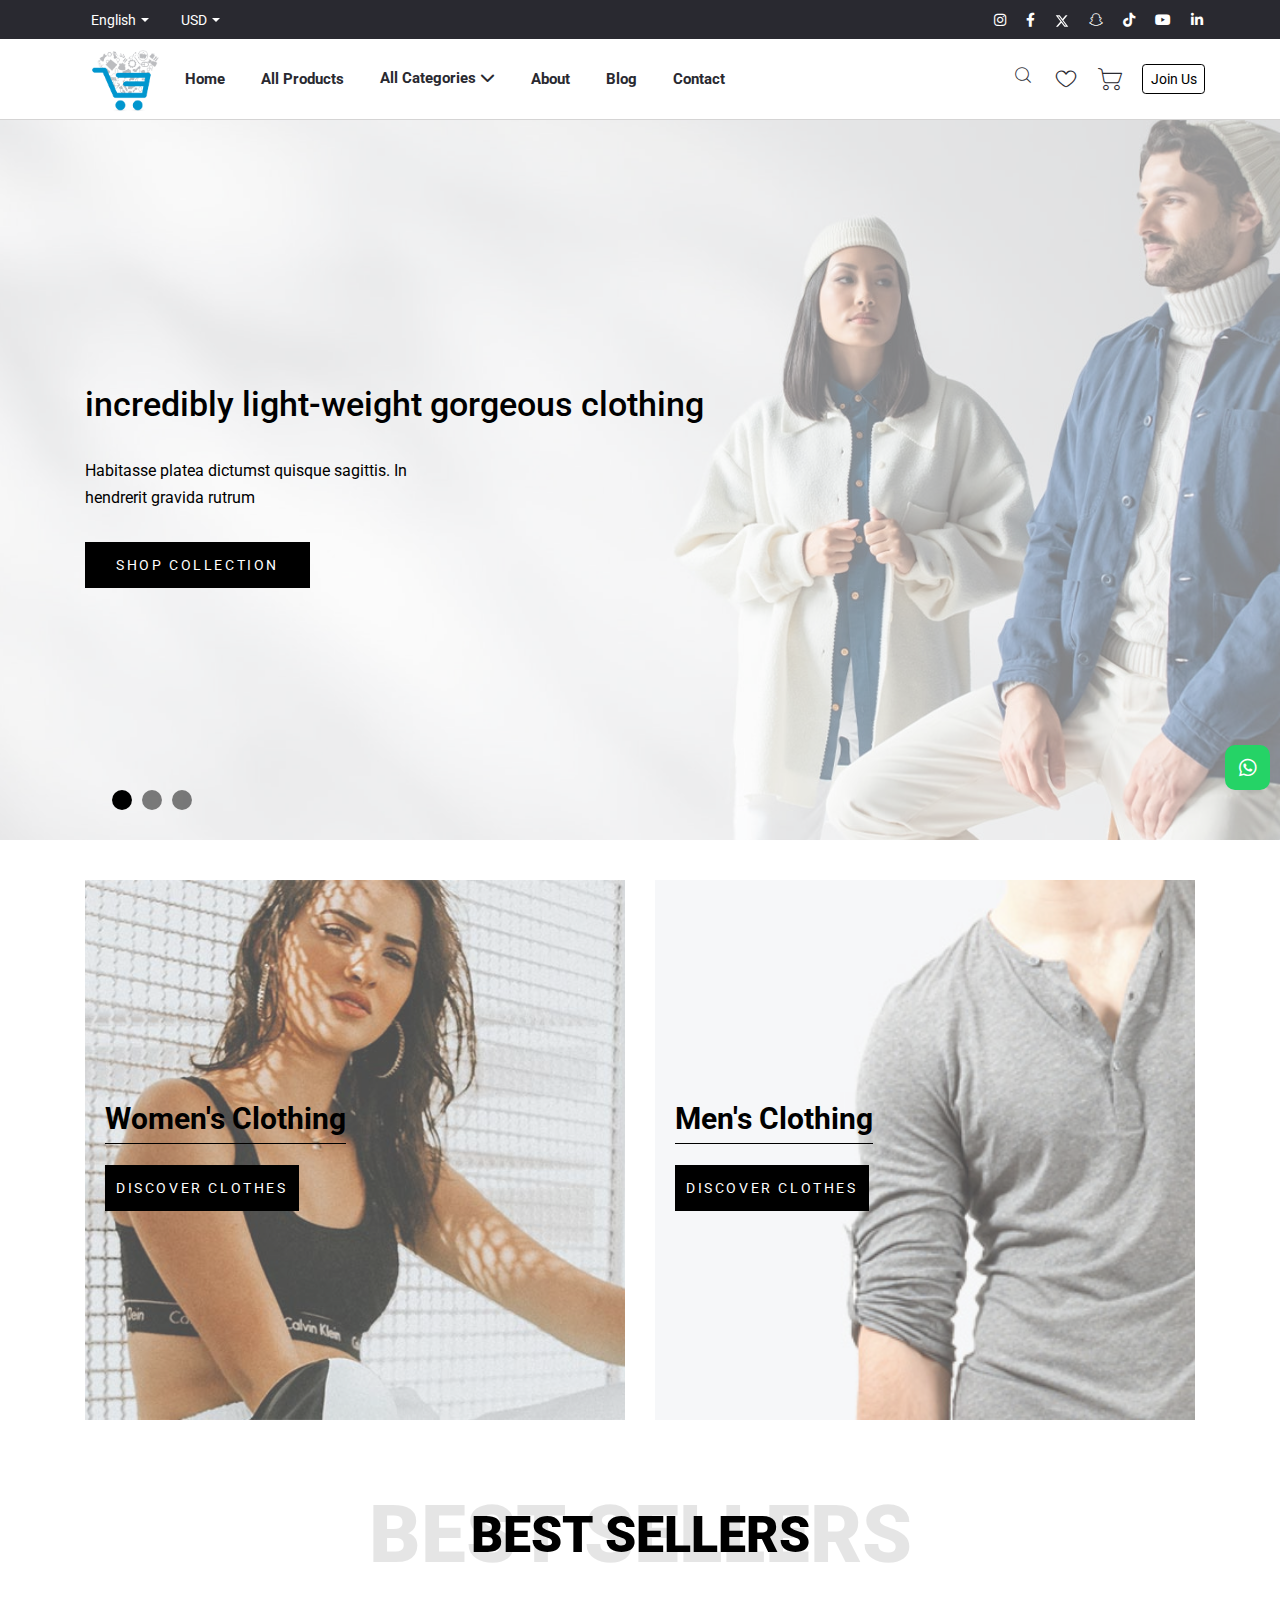
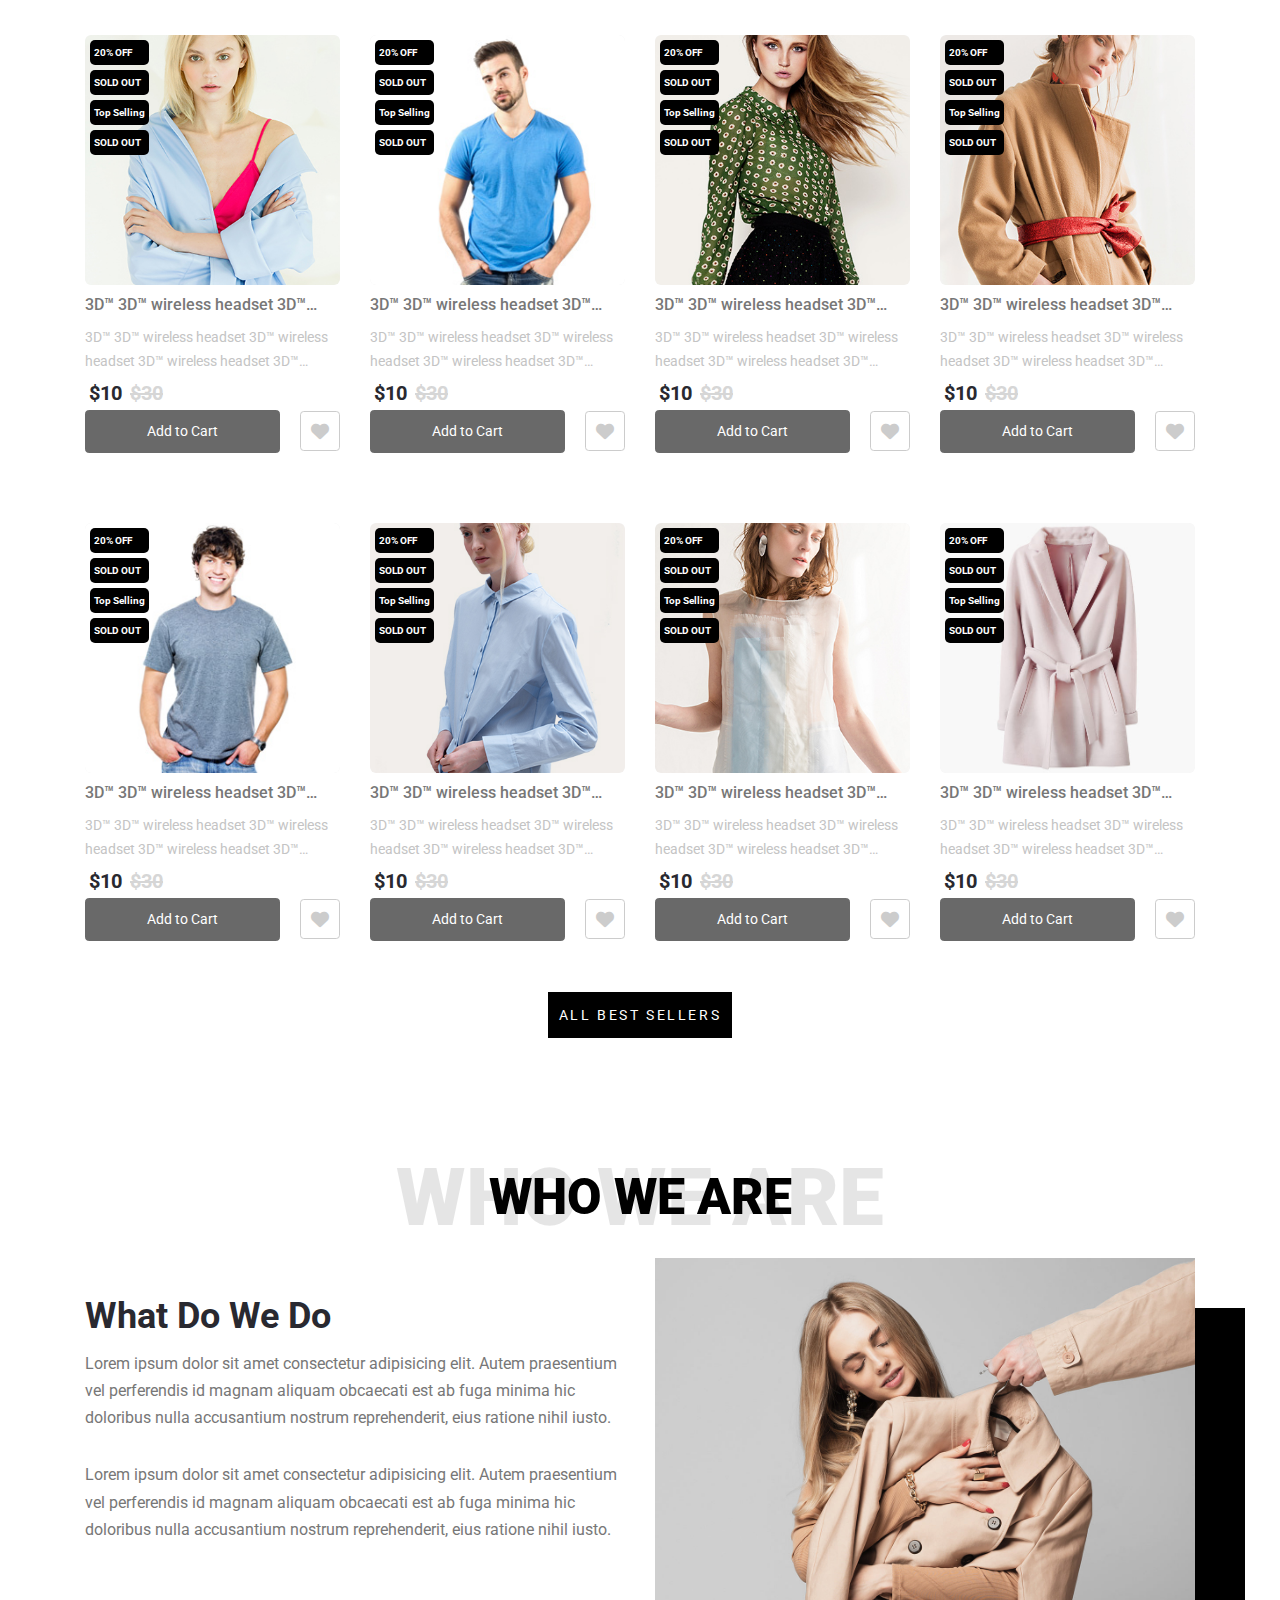
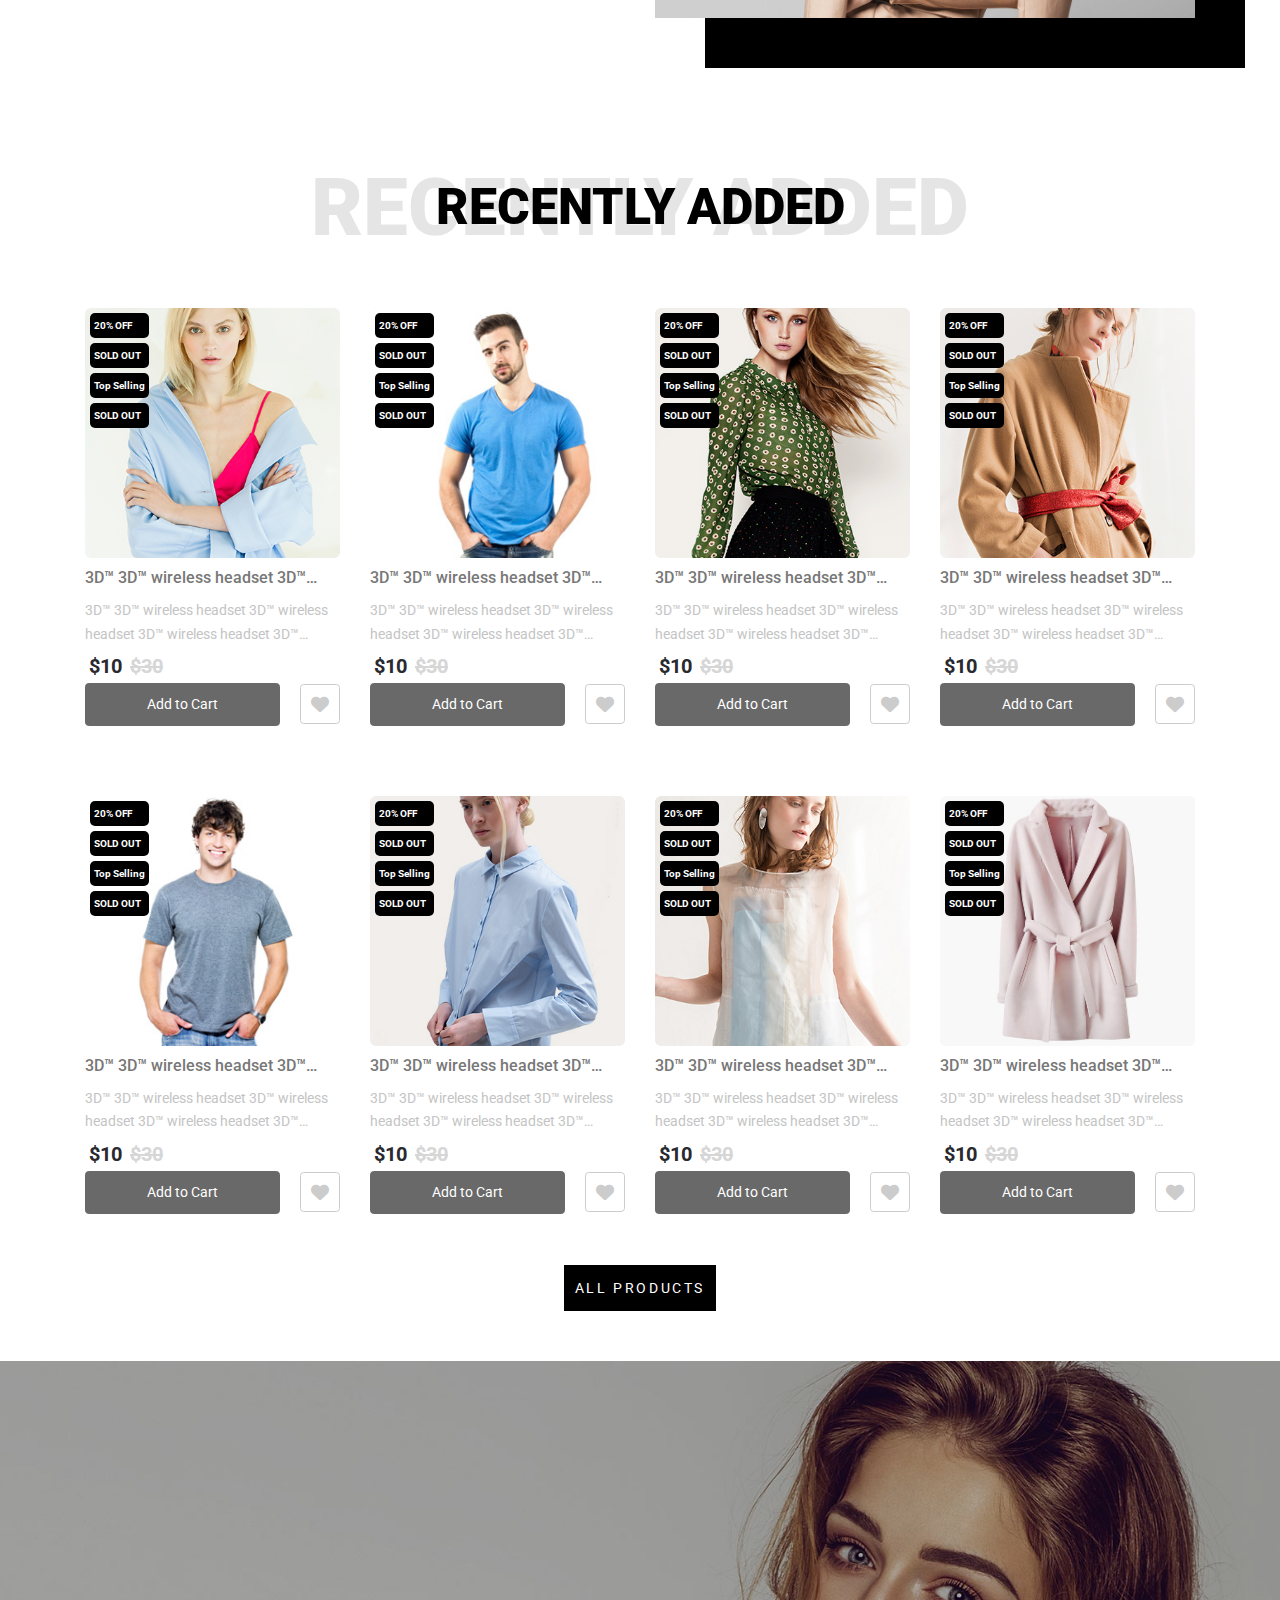
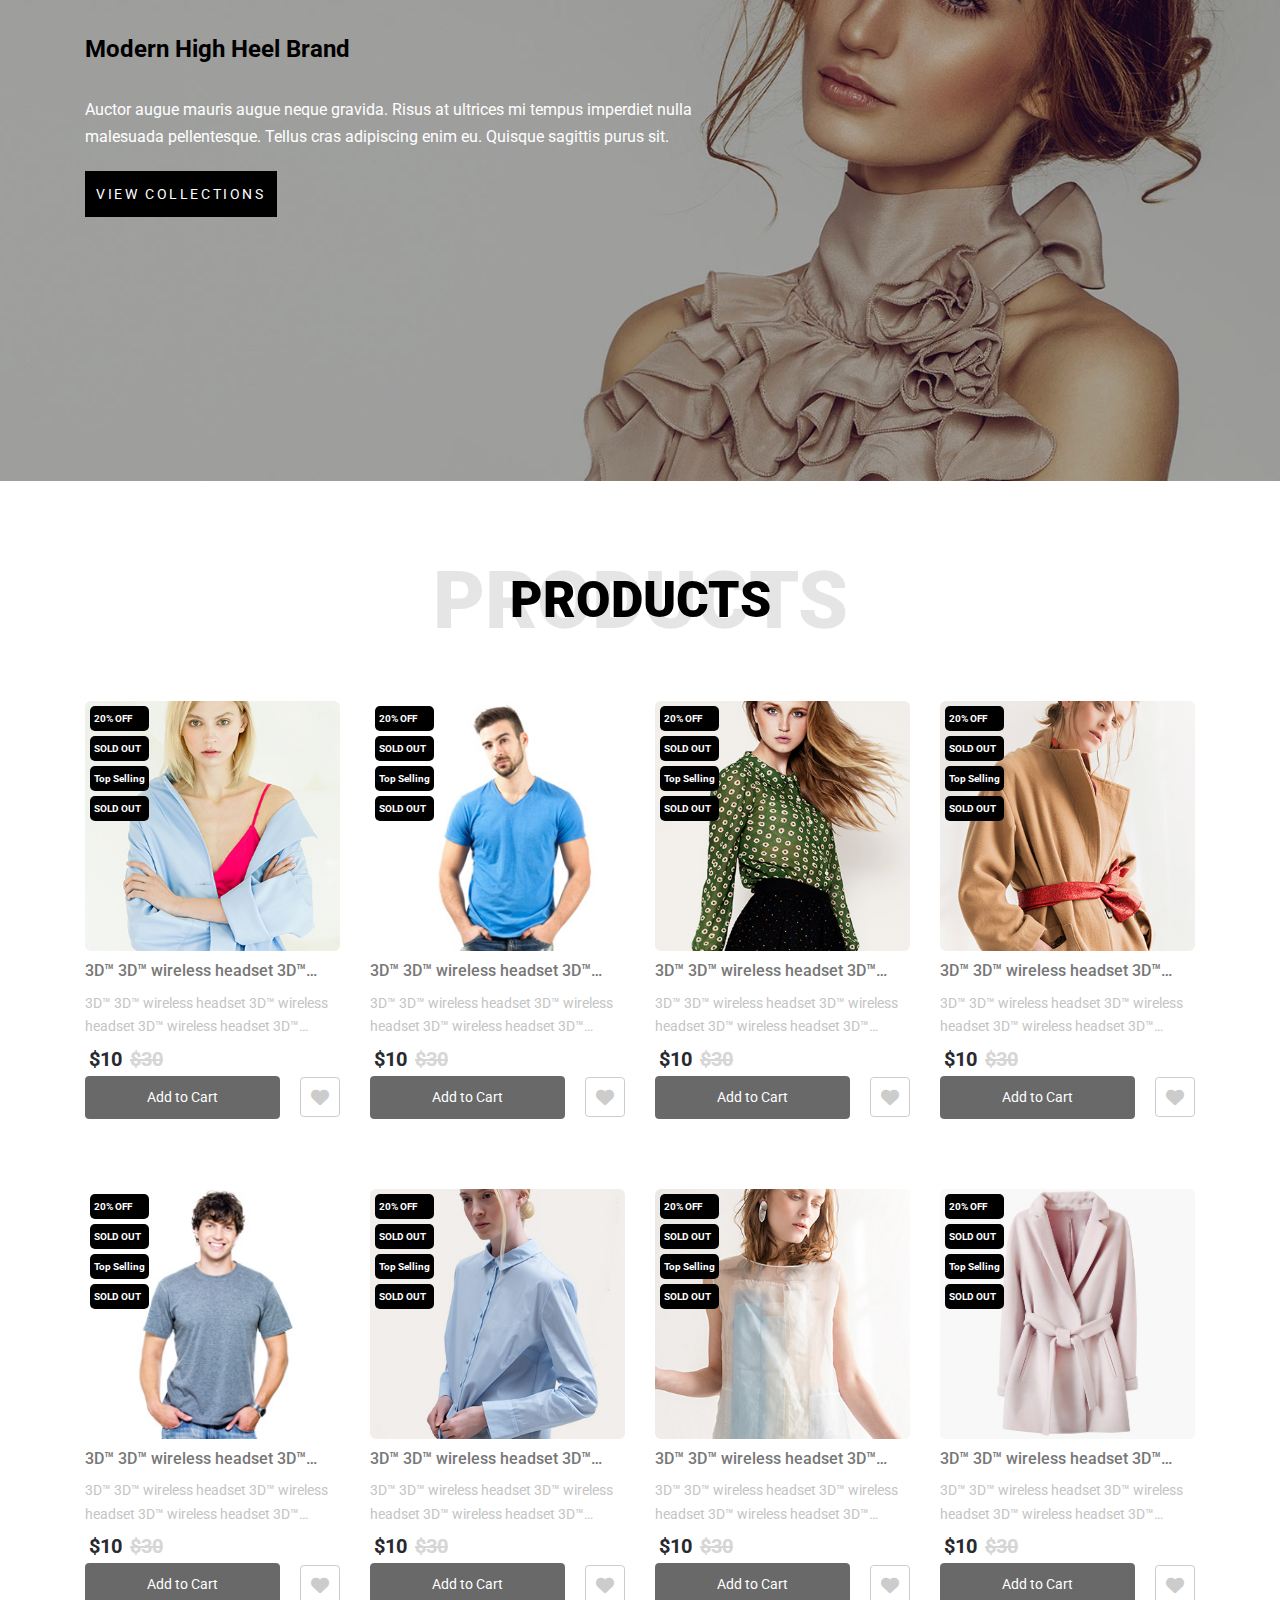
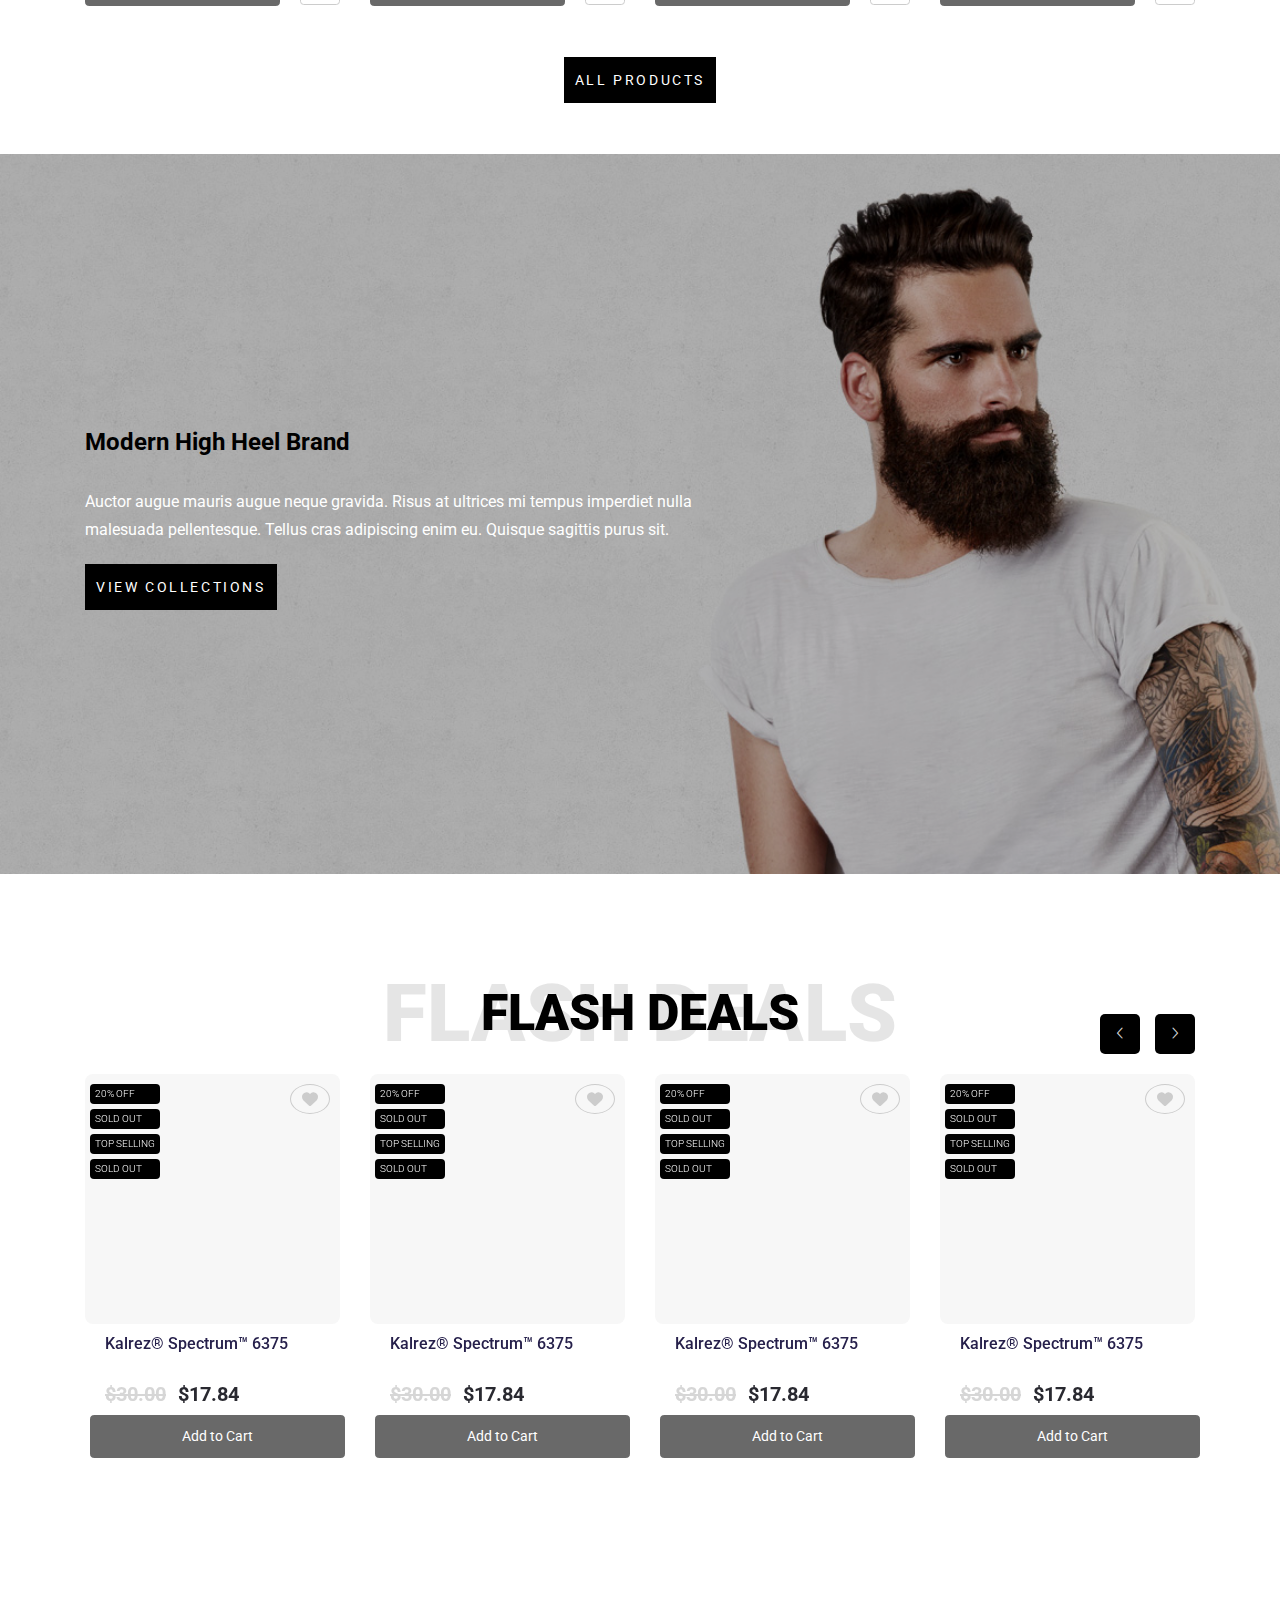
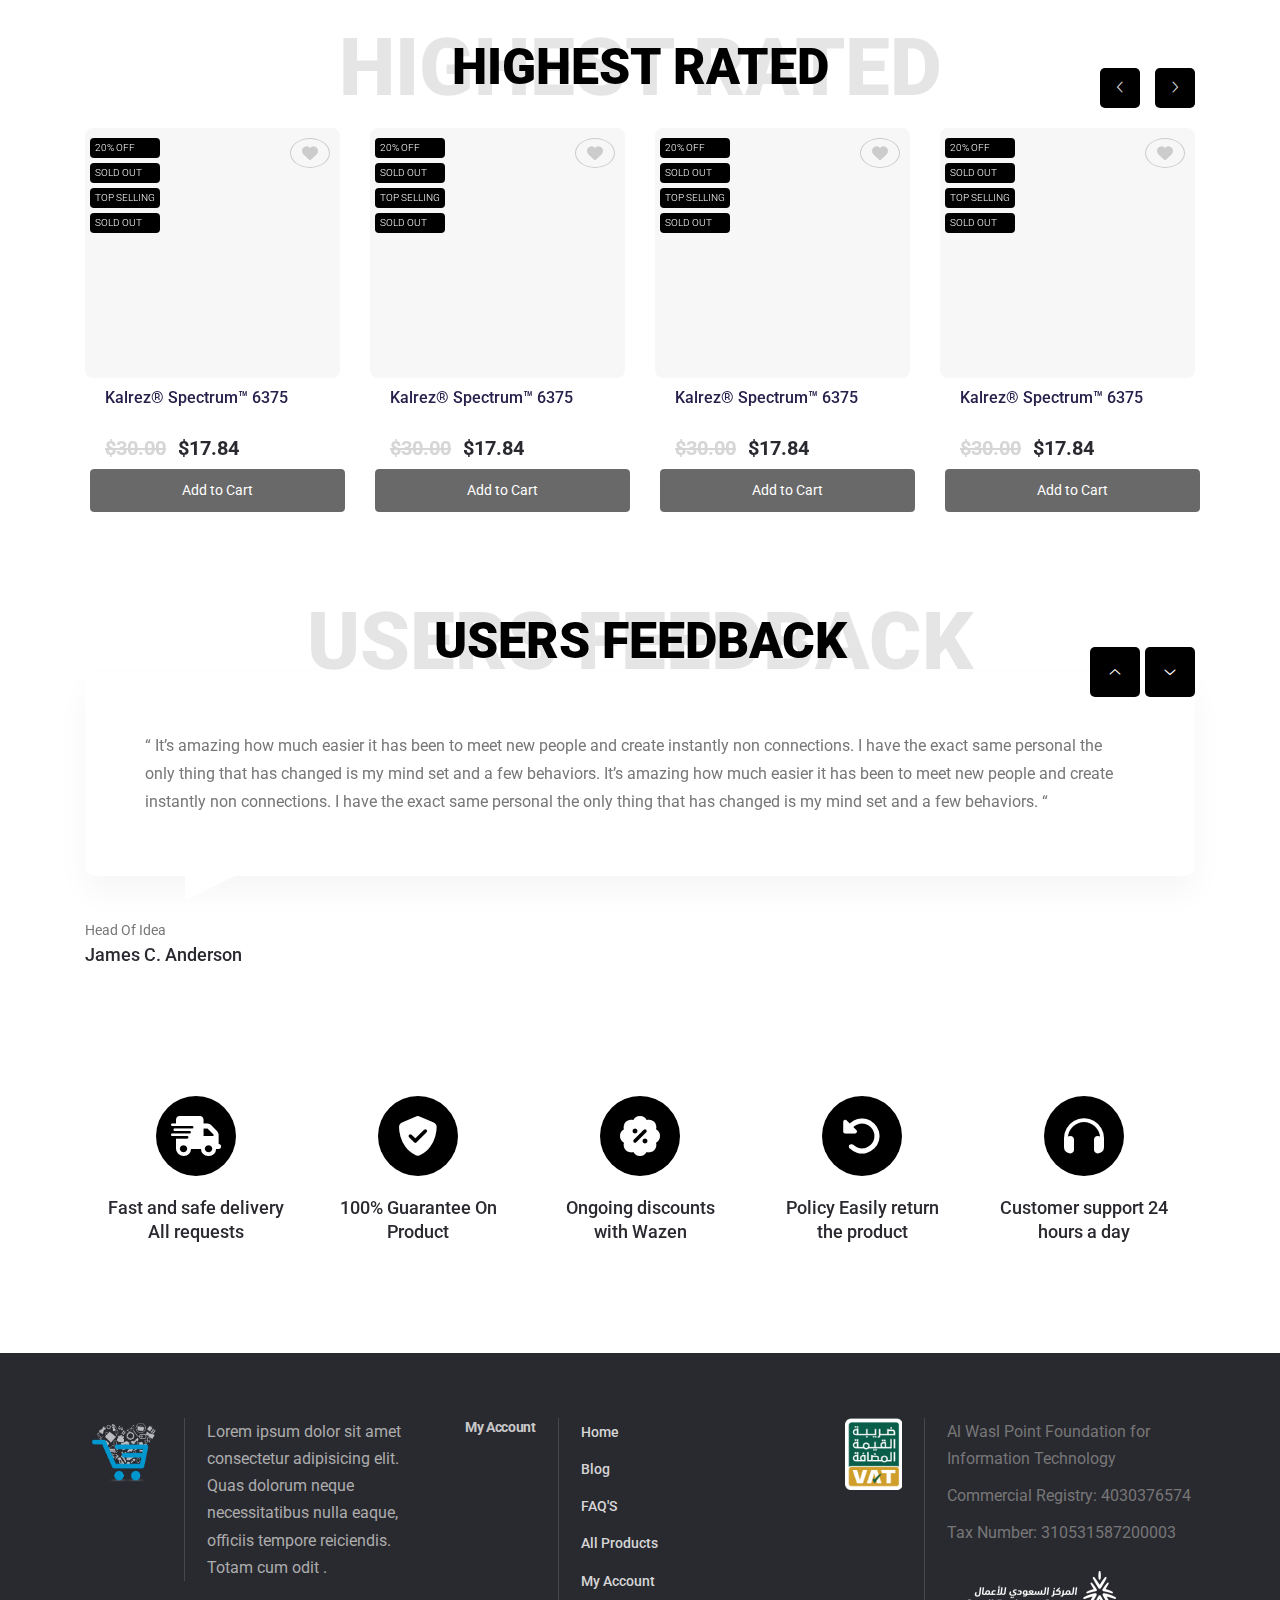
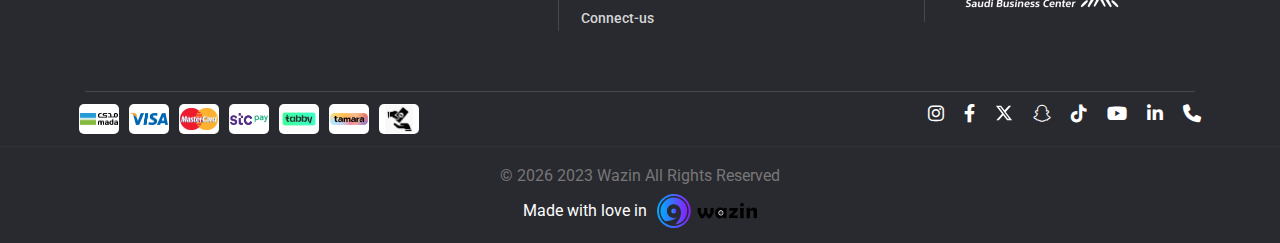
<file: index.html>
<!doctype html>
<html class="no-js" lang="en">

<head>
    <meta charset="utf-8">
    <meta http-equiv="x-ua-compatible" content="ie=edge">
    <title>wazin</title>
    <meta name="robots" content="noindex, follow" />
    <meta name="author" content="Wazin" />
    <meta name="keywords" content="ecommerce, shopping" />

    <meta name="description" content="">
    <meta name="viewport" content="width=device-width, initial-scale=1, shrink-to-fit=no">
    <meta name="viewport" content="width=device-width, initial-scale=1.0" />

    <!-- Favicon -->
    <meta name="apple-mobile-web-app-status-bar-style" content="default" />

    <link rel="shortcut icon" type="image/x-icon" href="assets/images/favicon.png">
    <link rel="icon" href="images/test/hover-image-01.webp" type="" />

    <!-- CSS
    ============================================ -->

    <!-- Bootstrap CSS -->
    <link rel="stylesheet" href="assets/css/vendor/bootstrap.min.css">
    <link rel="stylesheet" href="assets/css/vendor/font-awesome.css">
    <link rel="stylesheet" href="assets/css/vendor/flaticon/flaticon.css">
    <link rel="stylesheet" href="assets/css/vendor/slick.css">
    <link rel="stylesheet" href="assets/css/vendor/slick-theme.css">
    <link rel="stylesheet" href="assets/css/vendor/jquery-ui.min.css">
    <link rel="stylesheet" href="assets/css/vendor/sal.css">
    <link rel="stylesheet" href="assets/css/vendor/magnific-popup.css">
    <link rel="stylesheet" href="assets/css/vendor/base.css">
    <link rel="stylesheet" href="assets/css/all.min.css">
    <link rel="stylesheet" href="assets/css/style-en.css">
    <!-- <link rel="stylesheet" href="assets/css/style-ar.css"> -->
    <style>
        :root {
            --mainColor: #000000;
            --headerTitle: #000;
            --headerParagraph: #000;
            --subTitleFooter: rgb(255, 255, 255);
        }
    </style>
</head>


<body class="sticky-header">
    <!-- backto-top -->
    <a href="#top" class="back-to-top" id="backto-top"><i class="fal fa-arrow-up"></i></a>
    <!-- ================================================================================== -->

    <!-- ================================================================================== -->
    <!-- nav -->
    <nav class="header axil-header header-style-5">
        <div class="axil-header-top">
            <div class="container">
                <div class="row align-items-center">
                    <div class="col-lg-6 col-sm-6 col-12">
                        <div class="header-top-dropdown">

                            <div class="dropdown">
                                <button class="dropdown-toggle" type="button" data-bs-toggle="dropdown"
                                    aria-expanded="false">
                                    English
                                </button>
                                <ul class="dropdown-menu">
                                    <li><a class="dropdown-item" href="#">English</a></li>
                                    <li><a class="dropdown-item" href="#">Arabic</a></li>
                                    <li><a class="dropdown-item" href="#">Spanish</a></li>
                                </ul>
                            </div>
                            <div class="dropdown">
                                <button class="dropdown-toggle" type="button" data-bs-toggle="dropdown"
                                    aria-expanded="false">
                                    USD
                                </button>
                                <ul class="dropdown-menu">
                                    <li><a class="dropdown-item" href="#">USD</a></li>
                                    <li><a class="dropdown-item" href="#">AUD</a></li>
                                    <li><a class="dropdown-item" href="#">EUR</a></li>
                                </ul>

                            </div>

                        </div>
                    </div>
                    <div class="col-lg-6 col-sm-6 col-12">
                        <div class="header-top-link">
                            <ul class="quick-link">
                                <li>
                                    <a target="_blank" href="https://instagram.com">
                                        <i class="fa-brands fa-instagram"></i>
                                    </a>
                                </li>
                                <li>
                                    <a target="_blank" href="https://facebook.com">
                                        <i class="fa-brands fa-facebook-f"></i>
                                    </a>
                                </li>
                                <li>
                                    <a target="_blank" href="https://twitter.com">
                                        <svg xmlns="http://www.w3.org/2000/svg" height="1em" viewBox="0 0 512 512"
                                            class="custom-icon">
                                            <path
                                                d="M389.2 48h70.6L305.6 224.2 487 464H345L233.7 318.6 106.5 464H35.8L200.7 275.5 26.8 48H172.4L272.9 180.9 389.2 48zM364.4 421.8h39.1L151.1 88h-42L364.4 421.8z">
                                            </path>
                                        </svg>
                                    </a>
                                </li>

                                <li>
                                    <a target="_blank" href="https://snapchat.com">
                                        <i class="fa-brands fa-snapchat"></i>
                                    </a>
                                </li>
                                <li>
                                    <a target="_blank" href="https://tiktok.com">
                                        <i class="fa-brands fa-tiktok"></i>
                                    </a>
                                </li>
                                <li>
                                    <a target="_blank" href="https://youtube.com">
                                        <i class="fa-brands fa-youtube"></i>
                                    </a>
                                </li>
                                <li>
                                    <a target="_blank" href="https://linkedin.com">
                                        <i class="fa-brands fa-linkedin-in"></i>
                                    </a>
                                </li>
                            </ul>
                        </div>
                    </div>
                </div>
            </div>
        </div>
        <!-- Start Mainmenu Area  -->
        <div id="axil-sticky-placeholder"></div>
        <div class="axil-mainmenu">
            <div class="container">
                <div class="header-navbar">
                    <div class="header-brand">
                        <a href="index.html" class="logo logo-dark">
                            <img src="assets/images/test/logo.png" alt="Site Logo" />
                        </a>
                        <a href="index.html" class="logo logo-light">
                            <img src="assets/images/test/logo.png" alt="Site Logo" />
                        </a>
                    </div>
                    <div class="header-main-nav">
                        <!-- Start Mainmanu Nav -->
                        <nav class="mainmenu-nav">
                            <button class="mobile-close-btn mobile-nav-toggler">
                                <i class="fas fa-times"></i>
                            </button>
                            <div class="mobile-nav-brand">
                                <a href="index.html" class="logo">
                                    <img src="assets/images/test/logo.png" alt="Site Logo" />
                                </a>
                            </div>
                            <ul class="mainmenu">
                                <li class="">
                                    <a href="#">Home</a>
                                </li>
                                <li class="">
                                    <a href="#">All Products</a>
                                </li>

                                <li class="box-Categories-Nav">
                                    <div>All Categories
                                        <span class="arrow-Categories">
                                            <i class="fa-solid fa-chevron-down"></i>
                                        </span>
                                    </div>

                                    <div class="box-all-menu-dropdown">
                                        <div class="box-item-dropdown2">
                                            <div class="row box-2-dropdown">
                                                <div class="col-3 box-Link-Categories">
                                                    <ul class="ul-Categories">
                                                        <li class="menu-item">
                                                            <div class="sho-arrow Link-item-Categories">
                                                                <div class="">
                                                                    <span class="icon-item-Categories"><i
                                                                            class="fa fa-female"></i></span>
                                                                    Women's Clothing
                                                                </div>
                                                            </div>

                                                            <div class="sub-menu-dropdown">
                                                                <div class="row box-sub-sub-dropdown-mo">
                                                                    <div class="col-3 my-2">
                                                                        <div class="box-item-sub">
                                                                            <h3><a href="">OUTWEAR & SWEATERS</a></h3>
                                                                            <ul class="">
                                                                                <li><a href="/">Blazers</a></li>
                                                                                <li>
                                                                                    <a href="/">Hoodies &
                                                                                        Sweatshirts</a>
                                                                                </li>
                                                                                <li><a href="/">Trench</a></li>
                                                                                <li><a href="/">Cardigans</a></li>
                                                                            </ul>
                                                                        </div>
                                                                    </div>
                                                                    <div class="col-3 my-2">
                                                                        <div class="box-item-sub">
                                                                            <h3><a href="">BOTTOMS</a></h3>
                                                                            <ul class="">
                                                                                <li class=""><a href="/">Skirts</a></li>
                                                                                <li><a href="/">Shorts</a></li>
                                                                                <li><a href="/">Jeans</a></li>
                                                                                <li><a href="/">Pants & Capris</a></li>
                                                                            </ul>
                                                                        </div>
                                                                    </div>
                                                                    <div class="col-3 my-2">
                                                                        <div class="box-item-sub">
                                                                            <h3><a href="">ACCESSORIES</a></h3>
                                                                            <ul class="">
                                                                                <li class="">
                                                                                    <a href="/">OUTWEAR & SWEATERS</a>
                                                                                </li>
                                                                                <li><a href="/">Headwear</a></li>
                                                                                <li><a href="/">Baseball Caps</a></li>
                                                                                <li><a href="/">Sunglasses</a></li>
                                                                            </ul>
                                                                        </div>
                                                                    </div>
                                                                    <div class="col-3 my-2">
                                                                        <div class="box-item-sub">
                                                                            <h3><a href="">HOT SEARCH</a></h3>
                                                                            <ul class="">
                                                                                <li class="">
                                                                                    <a href="/">Panties</a>
                                                                                </li>
                                                                                <li><a href="/">Bras</a></li>
                                                                                <li><a href="/">Shapers</a></li>
                                                                                <li>
                                                                                    <a href="/">Bra & Brief Sets</a>
                                                                                </li>
                                                                            </ul>
                                                                        </div>
                                                                    </div>
                                                                    <div class="col-3 my-2">
                                                                        <div class="box-item-sub">
                                                                            <h3><a href="">HOT CATEGORIES</a></h3>
                                                                            <ul class="">
                                                                                <li class="">
                                                                                    <a href="/">Dresses</a>
                                                                                </li>
                                                                                <li>
                                                                                    <a href="/">Blouses & Shirts</a>
                                                                                </li>
                                                                                <li><a href="/">T-Shirts</a></li>
                                                                                <li><a href="/">Tank Tops</a></li>
                                                                                <li>
                                                                                    <a href="/">Jumpsuits & Rompers</a>
                                                                                </li>
                                                                            </ul>
                                                                        </div>
                                                                    </div>
                                                                </div>
                                                            </div>
                                                        </li>
                                                        <li class="menu-item">
                                                            <div class="sho-arrow Link-item-Categories">
                                                                <div class="">
                                                                    <span class="icon-item-Categories"><i
                                                                            class="fa fa-male"></i></span>
                                                                    Men's Clothing
                                                                </div>
                                                            </div>
                                                        </li>
                                                        <li class="menu-item">
                                                            <div class="Link-item-Categories">
                                                                <div class="">
                                                                    <span class="icon-item-Categories"><i
                                                                            class="fa-solid fa-clock"></i></span>
                                                                    WATCHES
                                                                </div>
                                                            </div>
                                                        </li>
                                                        <li class="menu-item">
                                                            <div class="sho-arrow Link-item-Categories">
                                                                <div class="">
                                                                    <span class="icon-item-Categories"><i
                                                                            class="fa fa-briefcase"></i></span>
                                                                    BAGS & SHOES
                                                                </div>
                                                            </div>
                                                        </li>
                                                        <li class="menu-item">
                                                            <div class="sho-arrow Link-item-Categories">
                                                                <div class="">
                                                                    <span class="icon-item-Categories"><i
                                                                            class="fa fa-shopping-cart"></i></span>
                                                                    SHOES
                                                                </div>
                                                            </div>
                                                        </li>
                                                        <li class="menu-item">
                                                            <div class="sho-arrow Link-item-Categories">
                                                                <div class="">
                                                                    <span class="icon-item-Categories"><i
                                                                            class="fa-solid fa-gem"></i></span>
                                                                    JEWELLERY
                                                                </div>
                                                            </div>
                                                        </li>
                                                        <li class="menu-item">
                                                            <div class="sho-arrow Link-item-Categories">
                                                                <div class="">
                                                                    <span class="icon-item-Categories"><i
                                                                            class="fa fa-star"></i></span>
                                                                    ACCESSORIES
                                                                </div>
                                                            </div>
                                                        </li>
                                                        <li class="menu-item">
                                                            <div class="sho-arrow Link-item-Categories">
                                                                <div class="">
                                                                    <span class="icon-item-Categories"><i
                                                                            class="fa fa-child"></i></span>
                                                                    TOYS, KIDS & BABY
                                                                </div>
                                                            </div>
                                                        </li>
                                                        <li class="menu-item">
                                                            <div class="sho-arrow Link-item-Categories">
                                                                <div class="">
                                                                    <span class="icon-item-Categories"><i
                                                                            class="fa-solid fa-volleyball"></i></span>
                                                                    SPORTS & OUTDOORS
                                                                </div>
                                                            </div>
                                                        </li>
                                                        <li class="menu-item">
                                                            <div class="sho-arrow Link-item-Categories">
                                                                <div class="">
                                                                    <span class="icon-item-Categories"><i
                                                                            class="fa fa-anchor"></i></span>
                                                                    HEALTH & BEAUTY
                                                                </div>
                                                            </div>

                                                            <div class="sub-menu-dropdown">
                                                                <div class="row box-sub-sub-dropdown-mo">
                                                                    <div class="col-3 my-2">
                                                                        <div class="box-item-sub">
                                                                            <h3><a href="">OUTWEAR & SWEATERS</a></h3>
                                                                            <ul class="">
                                                                                <li><a href="/">Blazers</a></li>
                                                                                <li>
                                                                                    <a href="/">Hoodies &
                                                                                        Sweatshirts</a>
                                                                                </li>
                                                                                <li><a href="/">Trench</a></li>
                                                                                <li><a href="/">Cardigans</a></li>
                                                                            </ul>
                                                                        </div>
                                                                    </div>
                                                                    <div class="col-3 my-2">
                                                                        <div class="box-item-sub">
                                                                            <h3><a href="">BOTTOMS</a></h3>
                                                                            <ul class="">
                                                                                <li class=""><a href="/">Skirts</a></li>
                                                                                <li><a href="/">Shorts</a></li>
                                                                                <li><a href="/">Jeans</a></li>
                                                                                <li><a href="/">Pants & Capris</a></li>
                                                                            </ul>
                                                                        </div>
                                                                    </div>
                                                                    <div class="col-3 my-2">
                                                                        <div class="box-item-sub">
                                                                            <h3><a href="">ACCESSORIES</a></h3>
                                                                            <ul class="">
                                                                                <li class="">
                                                                                    <a href="/">OUTWEAR & SWEATERS</a>
                                                                                </li>
                                                                                <li><a href="/">Headwear</a></li>
                                                                                <li><a href="/">Baseball Caps</a></li>
                                                                                <li><a href="/">Sunglasses</a></li>
                                                                            </ul>
                                                                        </div>
                                                                    </div>
                                                                    <div class="col-3 my-2">
                                                                        <div class="box-item-sub">
                                                                            <h3><a href="">HOT SEARCH</a></h3>
                                                                            <ul class="">
                                                                                <li class="">
                                                                                    <a href="/">Panties</a>
                                                                                </li>
                                                                                <li><a href="/">Bras</a></li>
                                                                                <li><a href="/">Shapers</a></li>
                                                                                <li>
                                                                                    <a href="/">Bra & Brief Sets</a>
                                                                                </li>
                                                                            </ul>
                                                                        </div>
                                                                    </div>
                                                                    <div class="col-3 my-2">
                                                                        <div class="box-item-sub">
                                                                            <h3><a href="">HOT CATEGORIES</a></h3>
                                                                            <ul class="">
                                                                                <li class="">
                                                                                    <a href="/">Dresses</a>
                                                                                </li>
                                                                                <li>
                                                                                    <a href="/">Blouses & Shirts</a>
                                                                                </li>
                                                                                <li><a href="/">T-Shirts</a></li>
                                                                                <li><a href="/">Tank Tops</a></li>
                                                                                <li>
                                                                                    <a href="/">Jumpsuits & Rompers</a>
                                                                                </li>
                                                                            </ul>
                                                                        </div>
                                                                    </div>
                                                                </div>
                                                            </div>
                                                        </li>
                                                    </ul>
                                                </div>
                                                <div
                                                    class="col-9 d-flex align-items-center box-img-offers-Categories-mo">
                                                    <div class="row align-items-center">
                                                        <div class="col-2">
                                                            <!-- <a href="/" class="box-img-Categories">
                                                  <img src="images/test/hader-2.png" alt="" />
                                                </a> -->
                                                        </div>
                                                        <div class="col-6">
                                                            <div class="row">
                                                                <div class="col-12 my-2">
                                                                    <a href="/" class="box-img-Categories-2">
                                                                        <img src="assets/images/test/3-Categories.jpg"
                                                                            alt="" />
                                                                    </a>
                                                                </div>
                                                                <div class="col-12 my-2">
                                                                    <a href="/" class="box-img-Categories-2">
                                                                        <img src="assets/images/test/2-Categories.jpg"
                                                                            alt="" />
                                                                    </a>
                                                                </div>
                                                            </div>
                                                        </div>

                                                        <div class="col-4">
                                                            <a href="/" class="box-img-Categories-1">
                                                                <img src="assets/images/test/1-Categories.jpg" alt="" />
                                                            </a>
                                                        </div>
                                                    </div>
                                                </div>
                                            </div>
                                        </div>
                                    </div>
                                </li>


                                <li><a href="about-us.html">About</a></li>
                                <li class="">
                                    <a href="#">Blog</a>
                                </li>
                                <li><a href="contact.html">Contact</a></li>
                            </ul>
                        </nav>
                        <!-- End Mainmanu Nav -->
                    </div>
                    <div class="header-action">
                        <ul class="action-list">
                            <li class="axil-search d-xl-block d-none">
                                <button type="submit" class="icon wooc-btn-search">
                                    <i class="flaticon-magnifying-glass"></i>
                                </button>
                            </li>
                            <li class="axil-search d-xl-none d-block">
                                <a href="javascript:void(0)" class="header-search-icon" title="Search">
                                    <i class="flaticon-magnifying-glass"></i>
                                </a>
                            </li>
                            <li class="shopping-Favorite">
                                <a href="#" class="Favorite-dropdown-btn">
                                    <span class="Favorite-count item-count"></span>
                                    <i class="flaticon-heart"></i>
                                </a>
                            </li>

                            <li class="shopping-cart">
                                <a href="#" class="cart-dropdown-btn">
                                    <span class="cart-count item-count-cart"></span>
                                    <i class="flaticon-shopping-cart"></i>
                                </a>
                            </li>
                            <!-- <li class="my-account">
                                <a class="link-account" href="javascript:void(0)">
                                    <i class="flaticon-person"></i>

                                </a>
                                <div class="my-account-dropdown">
                                    <ul>
                                        <li>
                                            <a href="my-account.html">My Account</a>
                                        </li>
                                        <li>
                                            <a href="my-account.html">Addresses</a>
                                        </li>
                                        <li>
                                            <a href="my-account.html">Orders</a>
                                        </li>
                                        <li>
                                            <a href="my-account.html">Returns</a>
                                        </li>
                                        <li>
                                            <a href="my-account.html">Loyalty points</a>
                                        </li>
                                        <li>
                                            <a href="sign-in.html">Log out</a>
                                        </li>
                                    </ul>
                                </div>
                            </li> -->
                            <li>
                                <ul class="quick-link">
                                    <li><button type="button" data-bs-toggle="modal" data-bs-target="#exampleModal"
                                            class="btn btn-join-us" href="sign-in.html">Join Us</button></li>
                                </ul>
                            </li>
                            <li class="axil-mobile-toggle">
                                <button class="menu-btn mobile-nav-toggler">
                                    <i class="flaticon-menu-2"></i>
                                </button>
                            </li>
                        </ul>
                    </div>
                </div>
            </div>
        </div>
    </nav>
    <!-- ================================================================================== -->

    <!-- ================================================================================== -->
    <!-- cart nav -->
    <div class="cart-dropdown" id="cart-dropdown">
        <div class="cart-content-wrap">
            <div class="cart-header">
                <h2 class="header-title">Cart review</h2>
                <button class="cart-close sidebar-close"><i class="fas fa-times"></i></button>
            </div>
            <div class="cart-body">
                <ul class="cart-item-list offcanvas-body-cart">
                    <!-- ========================================== -->
                    <!-- TODO:dynamic product id -->
                    <!-- code php -->
                    <!-- ============================================ -->


                    <div class="box-Empty-cart">
                        <img src="assets/images/Empty-cart.png" alt="" />
                        <p>Your shopping cart is empty. You can shop now </p>
                        <a href="index.html">Shop now</a>
                    </div>
                </ul>
            </div>
            <div class="cart-footer">
                <h3 class="cart-subtotal">
                    <span class="subtotal-title">Subtotal:</span>
                    <div> <span class="subtotal-amount TOTAL-SUBTOTAL-Nav-Cart-aside"></span> <span> R.s</span></div>
                </h3>
                <div class="group-btn">
                    <a href="cart.html" class="axil-btn btn-bg-primary viewcart-btn">View Cart</a>
                    <a href="checkout.html" class="axil-btn btn-bg-secondary checkout-btn">Checkout</a>
                </div>
            </div>
        </div>
    </div>
    <!-- ================================================================================== -->

    <!-- ================================================================================== -->
    <!-- Favorite nav -->
    <div class="cart-dropdown" id="Favorite-dropdown">
        <div class="cart-content-wrap">
            <div class="cart-header">
                <h2 class="header-title">Favorite review</h2>
                <button class="cart-close sidebar-close"><i class="fas fa-times"></i></button>
            </div>
            <div class="cart-body">
                <ul class="cart-item-list offcanvas-body-Favorites">
                    <!-- ========================================== -->
                    <!-- TODO:dynamic product id -->
                    <!-- code php -->
                    <!-- ============================================ -->


                    <div class="box-Favorites-empty">
                        <img src="assets/images/Favorites-empty.jpg" alt="" />
                        <p>Your shopping cart is empty. You can shop now </p>
                        <a href="index.html">Shop now</a>
                    </div>
                </ul>
            </div>
        </div>
    </div>
    <!-- ================================================================================== -->

    <!-- ================================================================================== -->
    <!-- Search Nav -->
    <div class="header-search-modal" id="header-search-modal">
        <button class="card-close sidebar-close"><i class="fas fa-times"></i></button>
        <div class="header-search-wrap">
            <div class="card-header">
                <form action="#">
                    <div class="input-group box-input-button-search">
                        <input type="search" class="form-control" name="prod-search" id="prod-search"
                            placeholder="Write Something....">
                        <button type="submit" class=" btn-search"><i class="far fa-search"></i></button>
                    </div>
                </form>
            </div>
            <div class="card-body">

                <div class="psearch-results">
                    <div class="axil-product-list">
                        <div class="thumbnail">
                            <a href="single-product.html">
                                <img src="./assets/images/product/electric/product-09.png" alt="Yantiti Leather Bags">
                            </a>
                        </div>
                        <div class="product-content">

                            <h6 class="product-title"><a href="single-product.html">Media Remote</a></h6>
                            <div class="product-price-variant">
                                <span class="price current-price">$29.99</span>
                                <span class="price old-price">$49.99</span>
                            </div>
                            <div class="product-cart">
                                <a href="cart.html" class="cart-btn"><i class="fal fa-shopping-cart"></i></a>
                                <a href="wishlist.html" class="cart-btn"><i class="fal fa-heart"></i></a>
                            </div>
                        </div>
                    </div>
                    <div class="axil-product-list">
                        <div class="thumbnail">
                            <a href="single-product.html">
                                <img src="./assets/images/product/electric/product-09.png" alt="Yantiti Leather Bags">
                            </a>
                        </div>
                        <div class="product-content">

                            <h6 class="product-title"><a href="single-product.html">Media Remote</a></h6>
                            <div class="product-price-variant">
                                <span class="price current-price">$29.99</span>
                                <span class="price old-price">$49.99</span>
                            </div>
                            <div class="product-cart">
                                <a href="cart.html" class="cart-btn"><i class="fal fa-shopping-cart"></i></a>
                                <a href="wishlist.html" class="cart-btn"><i class="fal fa-heart"></i></a>
                            </div>
                        </div>
                    </div>
                </div>
            </div>
        </div>
    </div>


    <!-- ===================================================================================================== -->
    <!-- login  -->
    <section>
        <div class="modal fade box-Modal" id="exampleModal" tabindex="-1" aria-labelledby="exampleModalLabel"
            aria-hidden="true">
            <div class="modal-dialog modal-dialog-centered box-Modal-SignUp">
                <div class="modal-content">

                    <!-- ----------------------------------------------- -->
                    <!-- Login -->
                    <div class="modal-body row" id="login">
                        <div class="column box-Login-mo-pc">
                            <div class="sec-content">
                                <div class="box-SignUp mt-5 pt-5">
                                    <div>
                                        <div class="icon-login-bracket"><i class="fa-solid fa-right-to-bracket"></i>
                                        </div>
                                        <h2>Login</h2>
                                    </div>
                                    <form class="box-form-SignUp">
                                        <div class="form-group Phone-Or-Email py-2">
                                            <label for="exampleInputphone">Choose Phone Or E-mail</label>
                                        </div>

                                        <div class="box-Submit-reset">
                                            <button type="button" class="btn btn-Submit my-2 btnPhone">
                                                <span><i class="fa-solid fa-mobile"></i></span>
                                                <span>Mobile</span>
                                            </button>

                                            <button type="button" class="btn btn-Submit my-2 btnEmail">
                                                <span><i class="fa-solid fa-envelope"></i></span>
                                                <span>Email</span>
                                            </button>
                                        </div>
                                    </form>

                                    <button type="button" class="btn btn-Close-Login" data-bs-dismiss="modal">
                                        <i class="fa-solid fa-x"></i>
                                    </button>
                                </div>
                            </div>
                        </div>

                    </div>
                    <!-- ----------------------------------------------- -->
                    <!-- login Phone -->
                    <div class="modal-body row" id="phone">
                        <div class="column  box-Login-mo-pc">
                            <div class="sec-content">
                                <div class="box-SignUp">
                                    <div>
                                        <div class="icon-login-bracket"><i class="fa-solid fa-right-to-bracket"></i>
                                        </div>
                                        <h2>Login</h2>
                                    </div>
                                    <form class="box-form-SignUp">
                                        <div class="form-group py-2">
                                            <label for="exampleInputphone">Phone</label>
                                            <input class="form-control" id="exampleInputphone" type="number"
                                                pattern="[0-9]*" inputmode="numeric" aria-describedby="emailHelp"
                                                placeholder="Enter phone" />
                                        </div>

                                        <div class="box-Submit-reset">
                                            <button type="button" class="btn btn-Submit btnSubmitPhoneEmail my-2">
                                                Submit
                                            </button>
                                        </div>

                                        <div class="box-Submit-reset">
                                            <button type="button" class="btn Login-by btnEmail my-2">
                                                <span><i class="fa-solid fa-repeat"></i></span>
                                                <span>Login By Email</span>
                                            </button>
                                        </div>

                                    </form>
                                    <button type="button" class="btn btn-Close-Login" data-bs-dismiss="modal">
                                        <i class="fa-solid fa-x"></i>
                                    </button>
                                </div>
                            </div>
                        </div>

                    </div>
                    <!-- ----------------------------------------------- -->
                    <!-- login email -->
                    <div class="modal-body row" id="email">
                        <div class="column box-Login-mo-pc">
                            <div class="sec-content">
                                <div class="box-SignUp">
                                    <div>
                                        <div class="icon-login-bracket"><i class="fa-solid fa-right-to-bracket"></i>
                                        </div>
                                        <h2>Login</h2>
                                    </div>
                                    <form class="box-form-SignUp">
                                        <div class="form-group py-2">
                                            <label for="exampleInputphone">Email</label>
                                            <input type="email" class="form-control" id="exampleInputphone"
                                                aria-describedby="emailHelp" placeholder="Enter email" />
                                        </div>

                                        <div class="box-Submit-reset">
                                            <button type="button" class="btn btn-Submit btnSubmitPhoneEmail my-2">
                                                Submit
                                            </button>
                                        </div>

                                        <div class="box-Submit-reset">
                                            <button type="button" class="btn Login-by btnPhone my-2">
                                                <span><i class="fa-solid fa-repeat"></i></span>
                                                <span>Login By Mobile</span>
                                            </button>
                                        </div>


                                    </form>
                                    <button type="button" class="btn btn-Close-Login" data-bs-dismiss="modal">
                                        <i class="fa-solid fa-x"></i>
                                    </button>
                                </div>
                            </div>
                        </div>
                    </div>
                    <!-- ------------------------------------------------------- -->
                    <!-- Code (initially) -->
                    <div class="modal-body row" id="code">
                        <div class="column  box-Login-mo-pc">
                            <div class="sec-content">
                                <div class="box-SignUp">
                                    <div>
                                        <div class="icon-login-bracket"><i class="fa-solid fa-right-to-bracket"></i>
                                        </div>
                                        <h2>Login</h2>
                                    </div>
                                    <form class="box-form-SignUp">
                                        <div class="form-group py-2 Phone-Or-Email">
                                            <label for="exampleInputphone">Enter Code</label>

                                            <div class="box-code">

                                                <!-- Send code php  -->
                                            </div>
                                        </div>

                                        <div class="box-Submit-reset">
                                            <button type="submit" class="btn btn-Submit my-2">
                                                Submit
                                            </button>
                                        </div>
                                    </form>
                                    <button type="button" class="btn btn-Close-Login" data-bs-dismiss="modal">
                                        <i class="fa-solid fa-x"></i>
                                    </button>
                                </div>
                            </div>
                        </div>


                    </div>
                    <!-- ------------------------------------------------------- -->

                </div>
            </div>
        </div>
    </section>
    <!-- ===================================================================================================== -->


    <!-- ================================================================================== -->
    <!-- whatsapp -->
    <section>
        <div>
            <div class="box-icon-whatsapp">
                <a target="_blank" href="https://wa.me/201234567890">
                    <i class="fa-brands fa-whatsapp"></i>
                </a>
            </div>
        </div>
    </section>
    <!-- ================================================================================== -->
    <hader>
        <div>
            <div id="carouselExampleCaptions" class="carousel slide">
                <div class="carousel-indicators">
                    <div class="">
                        <button type="button" data-bs-target="#carouselExampleCaptions" data-bs-slide-to="0"
                            class="active" aria-current="true" aria-label="Slide 1"></button>
                        <button type="button" data-bs-target="#carouselExampleCaptions" data-bs-slide-to="1"
                            aria-label="Slide 2"></button>
                        <button type="button" data-bs-target="#carouselExampleCaptions" data-bs-slide-to="2"
                            aria-label="Slide 3"></button>
                    </div>
                </div>
                <div class="carousel-inner">
                    <div class="carousel-item active">
                        <img src="assets/images/test/slider1_bag2.jpg" class="d-block w-100" alt="...">
                        <div class="carousel-caption">
                            <div class="container h-100">
                                <div class="box-carousel-caption">
                                    <div>
                                        <h2>incredibly light-weight gorgeous clothing</h2>
                                        <p>Habitasse platea dictumst quisque sagittis. In hendrerit gravida rutrum
                                        </p>
                                        <a class="btn-outline" href="All-Products.html">Shop collection</a>
                                    </div>
                                </div>
                            </div>
                        </div>
                    </div>
                    <div class="carousel-item">
                        <img src="assets/images/test/slider2_bag2.jpg" class="d-block w-100" alt="...">

                        <div class="carousel-caption">
                            <div class="container h-100">
                                <div class="box-carousel-caption">
                                    <div>
                                        <h2>incredibly light-weight gorgeous clothing</h2>
                                        <p>Habitasse platea dictumst quisque sagittis. In hendrerit gravida rutrum
                                        </p>
                                        <a class="btn-outline" href="All-Products.html">Shop collection</a>
                                    </div>
                                </div>
                            </div>
                        </div>
                    </div>
                    <div class="carousel-item">
                        <img src="assets/images/test/slider1_bag2.jpg" class="d-block w-100" alt="...">

                        <div class="carousel-caption">
                            <div class="container h-100">
                                <div class="box-carousel-caption">
                                    <div>
                                        <h2>incredibly light-weight gorgeous clothing</h2>
                                        <p>Habitasse platea dictumst quisque sagittis. In hendrerit gravida rutrum
                                        </p>
                                        <a class="btn-outline" href="All-Products.html">Shop collection</a>
                                    </div>
                                </div>
                            </div>
                        </div>
                    </div>
                </div>
            </div>
        </div>
    </hader>
    <!-- ================================================================================== -->

    <!-- ================================================================================== -->
    <section>
        <div class="my-5">
            <div class="container">
                <div class="row">
                    <div class="col-xl-6 col-lg-6 col-md-12 col-sm-12 my-3">
                        <div class="box-sec-2-Clothing">
                            <img src="assets/images/test/s2-2.jpg" alt="">
                            <div class="box-text-sec-2">
                                <div class="d-flex h-100 align-items-center box-text-sec">
                                    <div>
                                        <h2>Women's Clothing</h2>
                                        <a href="All-Products.html" class="btn-outline2">Discover clothes</a>
                                    </div>
                                </div>
                            </div>
                        </div>
                    </div>
                    <div class="col-xl-6 col-lg-6 col-md-12 col-sm-12  my-3">
                        <div class="box-sec-2-Clothing">
                            <img src="assets/images/test/s2-1.jpg" alt="">
                            <div class="box-text-sec-2">
                                <div class="d-flex h-100 align-items-center box-text-sec">
                                    <div>
                                        <h2>Men's Clothing</h2>
                                        <a href="All-Products.html" class="btn-outline2">Discover clothes</a>
                                    </div>
                                </div>
                            </div>
                        </div>
                    </div>
                </div>
            </div>
        </div>

    </section>
    <!-- ================================================================================== -->

    <!-- // =============================================================== -->
    <!-- Best Sellers -->
    <section>
        <div class="axil-product-area axil-section-gap pb--0">
            <div class="container">
                <div class="pt-4 my-5">

                    <div class="box-Products my-5 py-5">
                        <h2>Best Sellers
                        </h2>
                        <h3>Best Sellers
                        </h3>
                    </div>

                    <div class="row ">

                        <div class="col-xl-3 col-lg-4 col-md-6 col-sm-6-mo">
                            <div class="axil-product box-all-products product-style-one has-color-pick mt--40"
                                data-product-id="1">
                                <div class="thumbnail">
                                    <a href="single-product.html">
                                        <img src="assets/images/test/1.jpg" alt="Product Images" />
                                    </a>
                                    <div class="label-block label-right">
                                        <div class="product-badget">
                                            <ul>
                                                <li>20% OFF</li>
                                                <li>SOLD OUT</li>
                                                <li>Top Selling</li>
                                                <li>SOLD OUT</li>
                                            </ul>
                                        </div>
                                    </div>

                                </div>
                                <div class="product-content">
                                    <div class="inner">
                                        <h5 class="title">
                                            <a href="single-product.html">3D™ 3D™ wireless headset 3D™ wireless headset
                                                3D™
                                                wireless headset 3D™ wireless headset headset</a>
                                        </h5>
                                        <p class="description">
                                            <a href="single-product.html">3D™ 3D™ wireless headset 3D™ wireless headset
                                                3D™
                                                wireless headset 3D™ wireless headset headset</a>
                                        </p>
                                        <div class="product-price-variant">
                                            <span class="price current-price">$10</span>
                                            <span class="price old-price">$30</span>
                                        </div>
                                    </div>
                                    <div class="product-hover-action">
                                        <ul class="cart-action">
                                            <li class="select-option">
                                                <button class="btn btn-add-cart">Add to Cart</button>
                                            </li>
                                        </ul>
                                        <button class="btn btn-Favorite">
                                            <i class="fa-solid fa-heart"></i>
                                        </button>
                                    </div>
                                </div>

                            </div>
                        </div>
                        <div class="col-xl-3 col-lg-4 col-md-6 col-sm-6-mo">
                            <div class="axil-product box-all-products product-style-one has-color-pick mt--40"
                                data-product-id="1">
                                <div class="thumbnail">
                                    <a href="single-product.html">
                                        <img src="assets/images/test/2.jpg" alt="Product Images" />
                                    </a>
                                    <div class="label-block label-right">
                                        <div class="product-badget">
                                            <ul>
                                                <li>20% OFF</li>
                                                <li>SOLD OUT</li>
                                                <li>Top Selling</li>
                                                <li>SOLD OUT</li>
                                            </ul>
                                        </div>
                                    </div>

                                </div>
                                <div class="product-content">
                                    <div class="inner">
                                        <h5 class="title">
                                            <a href="single-product.html">3D™ 3D™ wireless headset 3D™ wireless headset
                                                3D™
                                                wireless headset 3D™ wireless headset headset</a>
                                        </h5>
                                        <p class="description">
                                            <a href="single-product.html">3D™ 3D™ wireless headset 3D™ wireless headset
                                                3D™
                                                wireless headset 3D™ wireless headset headset</a>
                                        </p>
                                        <div class="product-price-variant">
                                            <span class="price current-price">$10</span>
                                            <span class="price old-price">$30</span>
                                        </div>
                                    </div>
                                    <div class="product-hover-action">
                                        <ul class="cart-action">
                                            <li class="select-option">
                                                <button class="btn btn-add-cart">Add to Cart</button>
                                            </li>
                                        </ul>
                                        <button class="btn btn-Favorite">
                                            <i class="fa-solid fa-heart"></i>
                                        </button>
                                    </div>
                                </div>

                            </div>
                        </div>
                        <div class="col-xl-3 col-lg-4 col-md-6 col-sm-6-mo">
                            <div class="axil-product box-all-products product-style-one has-color-pick mt--40"
                                data-product-id="1">
                                <div class="thumbnail">
                                    <a href="single-product.html">
                                        <img src="assets/images/test/3.jpg" alt="Product Images" />
                                    </a>
                                    <div class="label-block label-right">
                                        <div class="product-badget">
                                            <ul>
                                                <li>20% OFF</li>
                                                <li>SOLD OUT</li>
                                                <li>Top Selling</li>
                                                <li>SOLD OUT</li>
                                            </ul>
                                        </div>
                                    </div>

                                </div>
                                <div class="product-content">
                                    <div class="inner">
                                        <h5 class="title">
                                            <a href="single-product.html">3D™ 3D™ wireless headset 3D™ wireless headset
                                                3D™
                                                wireless headset 3D™ wireless headset headset</a>
                                        </h5>
                                        <p class="description">
                                            <a href="single-product.html">3D™ 3D™ wireless headset 3D™ wireless headset
                                                3D™
                                                wireless headset 3D™ wireless headset headset</a>
                                        </p>
                                        <div class="product-price-variant">
                                            <span class="price current-price">$10</span>
                                            <span class="price old-price">$30</span>
                                        </div>
                                    </div>
                                    <div class="product-hover-action">
                                        <ul class="cart-action">
                                            <li class="select-option">
                                                <button class="btn btn-add-cart">Add to Cart</button>
                                            </li>
                                        </ul>
                                        <button class="btn btn-Favorite">
                                            <i class="fa-solid fa-heart"></i>
                                        </button>
                                    </div>
                                </div>

                            </div>
                        </div>

                        <div class="col-xl-3 col-lg-4 col-md-6 col-sm-6-mo">
                            <div class="axil-product box-all-products product-style-one has-color-pick mt--40"
                                data-product-id="1">
                                <div class="thumbnail">
                                    <a href="single-product.html">
                                        <img src="assets/images/test/4.jpg" alt="Product Images" />
                                    </a>
                                    <div class="label-block label-right">
                                        <div class="product-badget">
                                            <ul>
                                                <li>20% OFF</li>
                                                <li>SOLD OUT</li>
                                                <li>Top Selling</li>
                                                <li>SOLD OUT</li>
                                            </ul>
                                        </div>
                                    </div>

                                </div>
                                <div class="product-content">
                                    <div class="inner">
                                        <h5 class="title">
                                            <a href="single-product.html">3D™ 3D™ wireless headset 3D™ wireless headset
                                                3D™
                                                wireless headset 3D™ wireless headset headset</a>
                                        </h5>
                                        <p class="description">
                                            <a href="single-product.html">3D™ 3D™ wireless headset 3D™ wireless headset
                                                3D™
                                                wireless headset 3D™ wireless headset headset</a>
                                        </p>
                                        <div class="product-price-variant">
                                            <span class="price current-price">$10</span>
                                            <span class="price old-price">$30</span>
                                        </div>
                                    </div>
                                    <div class="product-hover-action">
                                        <ul class="cart-action">
                                            <li class="select-option">
                                                <button class="btn btn-add-cart">Add to Cart</button>
                                            </li>
                                        </ul>
                                        <button class="btn btn-Favorite">
                                            <i class="fa-solid fa-heart"></i>
                                        </button>
                                    </div>
                                </div>

                            </div>
                        </div>
                        <div class="col-xl-3 col-lg-4 col-md-6 col-sm-6-mo">
                            <div class="axil-product box-all-products product-style-one has-color-pick mt--40"
                                data-product-id="1">
                                <div class="thumbnail">
                                    <a href="single-product.html">
                                        <img src="assets/images/test/5.jpg" alt="Product Images" />
                                    </a>
                                    <div class="label-block label-right">
                                        <div class="product-badget">
                                            <ul>
                                                <li>20% OFF</li>
                                                <li>SOLD OUT</li>
                                                <li>Top Selling</li>
                                                <li>SOLD OUT</li>
                                            </ul>
                                        </div>
                                    </div>

                                </div>
                                <div class="product-content">
                                    <div class="inner">
                                        <h5 class="title">
                                            <a href="single-product.html">3D™ 3D™ wireless headset 3D™ wireless headset
                                                3D™
                                                wireless headset 3D™ wireless headset headset</a>
                                        </h5>
                                        <p class="description">
                                            <a href="single-product.html">3D™ 3D™ wireless headset 3D™ wireless headset
                                                3D™
                                                wireless headset 3D™ wireless headset headset</a>
                                        </p>
                                        <div class="product-price-variant">
                                            <span class="price current-price">$10</span>
                                            <span class="price old-price">$30</span>
                                        </div>
                                    </div>
                                    <div class="product-hover-action">
                                        <ul class="cart-action">
                                            <li class="select-option">
                                                <button class="btn btn-add-cart">Add to Cart</button>
                                            </li>
                                        </ul>
                                        <button class="btn btn-Favorite">
                                            <i class="fa-solid fa-heart"></i>
                                        </button>
                                    </div>
                                </div>

                            </div>
                        </div>
                        <div class="col-xl-3 col-lg-4 col-md-6 col-sm-6-mo">
                            <div class="axil-product box-all-products product-style-one has-color-pick mt--40"
                                data-product-id="1">
                                <div class="thumbnail">
                                    <a href="single-product.html">
                                        <img src="assets/images/test/6.jpg" alt="Product Images" />
                                    </a>
                                    <div class="label-block label-right">
                                        <div class="product-badget">
                                            <ul>
                                                <li>20% OFF</li>
                                                <li>SOLD OUT</li>
                                                <li>Top Selling</li>
                                                <li>SOLD OUT</li>
                                            </ul>
                                        </div>
                                    </div>

                                </div>
                                <div class="product-content">
                                    <div class="inner">
                                        <h5 class="title">
                                            <a href="single-product.html">3D™ 3D™ wireless headset 3D™ wireless headset
                                                3D™
                                                wireless headset 3D™ wireless headset headset</a>
                                        </h5>
                                        <p class="description">
                                            <a href="single-product.html">3D™ 3D™ wireless headset 3D™ wireless headset
                                                3D™
                                                wireless headset 3D™ wireless headset headset</a>
                                        </p>
                                        <div class="product-price-variant">
                                            <span class="price current-price">$10</span>
                                            <span class="price old-price">$30</span>
                                        </div>
                                    </div>
                                    <div class="product-hover-action">
                                        <ul class="cart-action">
                                            <li class="select-option">
                                                <button class="btn btn-add-cart">Add to Cart</button>
                                            </li>
                                        </ul>
                                        <button class="btn btn-Favorite">
                                            <i class="fa-solid fa-heart"></i>
                                        </button>
                                    </div>
                                </div>

                            </div>
                        </div>
                        <div class="col-xl-3 col-lg-4 col-md-6 col-sm-6-mo">
                            <div class="axil-product box-all-products product-style-one has-color-pick mt--40"
                                data-product-id="1">
                                <div class="thumbnail">
                                    <a href="single-product.html">
                                        <img src="assets/images/test/7.jpg" alt="Product Images" />
                                    </a>
                                    <div class="label-block label-right">
                                        <div class="product-badget">
                                            <ul>
                                                <li>20% OFF</li>
                                                <li>SOLD OUT</li>
                                                <li>Top Selling</li>
                                                <li>SOLD OUT</li>
                                            </ul>
                                        </div>
                                    </div>

                                </div>
                                <div class="product-content">
                                    <div class="inner">
                                        <h5 class="title">
                                            <a href="single-product.html">3D™ 3D™ wireless headset 3D™ wireless headset
                                                3D™
                                                wireless headset 3D™ wireless headset headset</a>
                                        </h5>
                                        <p class="description">
                                            <a href="single-product.html">3D™ 3D™ wireless headset 3D™ wireless headset
                                                3D™
                                                wireless headset 3D™ wireless headset headset</a>
                                        </p>
                                        <div class="product-price-variant">
                                            <span class="price current-price">$10</span>
                                            <span class="price old-price">$30</span>
                                        </div>
                                    </div>
                                    <div class="product-hover-action">
                                        <ul class="cart-action">
                                            <li class="select-option">
                                                <button class="btn btn-add-cart">Add to Cart</button>
                                            </li>
                                        </ul>
                                        <button class="btn btn-Favorite">
                                            <i class="fa-solid fa-heart"></i>
                                        </button>
                                    </div>
                                </div>

                            </div>
                        </div>

                        <div class="col-xl-3 col-lg-4 col-md-6 col-sm-6-mo">
                            <div class="axil-product box-all-products product-style-one has-color-pick mt--40"
                                data-product-id="1">
                                <div class="thumbnail">
                                    <a href="single-product.html">
                                        <img src="assets/images/test/8.jpg" alt="Product Images" />
                                    </a>
                                    <div class="label-block label-right">
                                        <div class="product-badget">
                                            <ul>
                                                <li>20% OFF</li>
                                                <li>SOLD OUT</li>
                                                <li>Top Selling</li>
                                                <li>SOLD OUT</li>
                                            </ul>
                                        </div>
                                    </div>

                                </div>
                                <div class="product-content">
                                    <div class="inner">
                                        <h5 class="title">
                                            <a href="single-product.html">3D™ 3D™ wireless headset 3D™ wireless headset
                                                3D™
                                                wireless headset 3D™ wireless headset headset</a>
                                        </h5>
                                        <p class="description">
                                            <a href="single-product.html">3D™ 3D™ wireless headset 3D™ wireless headset
                                                3D™
                                                wireless headset 3D™ wireless headset headset</a>
                                        </p>
                                        <div class="product-price-variant">
                                            <span class="price current-price">$10</span>
                                            <span class="price old-price">$30</span>
                                        </div>
                                    </div>
                                    <div class="product-hover-action">
                                        <ul class="cart-action">
                                            <li class="select-option">
                                                <button class="btn btn-add-cart">Add to Cart</button>
                                            </li>
                                        </ul>
                                        <button class="btn btn-Favorite">
                                            <i class="fa-solid fa-heart"></i>
                                        </button>
                                    </div>
                                </div>

                            </div>
                        </div>


                        <!-- End Single Product  -->
                    </div>
                    <div class="my-5 text-center"><a class="btn-outline2" href="">All Best Sellers</a></div>
                </div>
            </div>
        </div>

    </section>
    <!-- =============================================================== -->

    <!-- // =============================================================== -->
    <!-- WHO WE ARE -->
    
    <section>
        <div class="axil-about-area about-style-3 mb-5 pb-5">
            <div class="container">
                <div>
                    <div class="box-Products my-5 py-5">
                        <h2>Who we are
                        </h2>
                        <h3>Who we are
                        </h3>
                    </div>
                </div>
                <div class="row align-items-center mb-5 pb-3">
                    <div class="col-xl-6 col-lg-6 col-md-12 col-sm-12">
                        <div class="section-title-wrapper">

                            <h2 class="title">What Do We Do
                            </h2>
                            <p>Lorem ipsum dolor sit amet consectetur adipisicing elit. Autem praesentium vel
                                perferendis id magnam aliquam obcaecati est ab fuga minima hic doloribus nulla
                                accusantium nostrum reprehenderit, eius ratione nihil iusto.</p>
                            <p>Lorem ipsum dolor sit amet consectetur adipisicing elit. Autem praesentium vel
                                perferendis id magnam aliquam obcaecati est ab fuga minima hic doloribus nulla
                                accusantium nostrum reprehenderit, eius ratione nihil iusto.</p>

                        </div>

                    </div>
                    <div class="col-xl-6 col-lg-6 col-md-12 col-sm-12">

                        <div class="box-img-What-Do">
                            <img src="assets/images/test/Abu.jpg" alt="About">
                        </div>

                    </div>
                </div>
            </div>
        </div>
    </section>
    <!-- // =============================================================== -->

    <!-- ================================================================================== -->
    <!-- RECENTLY ADDED  -->
    <section>
        <div class="container pt-5 mt-5">

            <div class="box-Products my-5 py-5">
                <h2>Recently Added</h2>
                <h3>Recently Added</h3>
            </div>
            <div class="row ">

                <div class="col-xl-3 col-lg-4 col-md-6 col-sm-6-mo">
                    <div class="axil-product box-all-products product-style-one has-color-pick mt--40"
                        data-product-id="1">
                        <div class="thumbnail">
                            <a href="single-product.html">
                                <img src="assets/images/test/1.jpg" alt="Product Images" />
                            </a>
                            <div class="label-block label-right">
                                <div class="product-badget">
                                    <ul>
                                        <li>20% OFF</li>
                                        <li>SOLD OUT</li>
                                        <li>Top Selling</li>
                                        <li>SOLD OUT</li>
                                    </ul>
                                </div>
                            </div>

                        </div>
                        <div class="product-content">
                            <div class="inner">
                                <h5 class="title">
                                    <a href="single-product.html">3D™ 3D™ wireless headset 3D™ wireless headset 3D™
                                        wireless headset 3D™ wireless headset headset</a>
                                </h5>
                                <p class="description">
                                    <a href="single-product.html">3D™ 3D™ wireless headset 3D™ wireless headset 3D™
                                        wireless headset 3D™ wireless headset headset</a>
                                </p>
                                <div class="product-price-variant">
                                    <span class="price current-price">$10</span>
                                    <span class="price old-price">$30</span>
                                </div>
                            </div>
                            <div class="product-hover-action">
                                <ul class="cart-action">
                                    <li class="select-option">
                                        <button class="btn btn-add-cart">Add to Cart</button>
                                    </li>
                                </ul>
                                <button class="btn btn-Favorite">
                                    <i class="fa-solid fa-heart"></i>
                                </button>
                            </div>
                        </div>

                    </div>
                </div>
                <div class="col-xl-3 col-lg-4 col-md-6 col-sm-6-mo">
                    <div class="axil-product box-all-products product-style-one has-color-pick mt--40"
                        data-product-id="1">
                        <div class="thumbnail">
                            <a href="single-product.html">
                                <img src="assets/images/test/2.jpg" alt="Product Images" />
                            </a>
                            <div class="label-block label-right">
                                <div class="product-badget">
                                    <ul>
                                        <li>20% OFF</li>
                                        <li>SOLD OUT</li>
                                        <li>Top Selling</li>
                                        <li>SOLD OUT</li>
                                    </ul>
                                </div>
                            </div>

                        </div>
                        <div class="product-content">
                            <div class="inner">
                                <h5 class="title">
                                    <a href="single-product.html">3D™ 3D™ wireless headset 3D™ wireless headset 3D™
                                        wireless headset 3D™ wireless headset headset</a>
                                </h5>
                                <p class="description">
                                    <a href="single-product.html">3D™ 3D™ wireless headset 3D™ wireless headset 3D™
                                        wireless headset 3D™ wireless headset headset</a>
                                </p>
                                <div class="product-price-variant">
                                    <span class="price current-price">$10</span>
                                    <span class="price old-price">$30</span>
                                </div>
                            </div>
                            <div class="product-hover-action">
                                <ul class="cart-action">
                                    <li class="select-option">
                                        <button class="btn btn-add-cart">Add to Cart</button>
                                    </li>
                                </ul>
                                <button class="btn btn-Favorite">
                                    <i class="fa-solid fa-heart"></i>
                                </button>
                            </div>
                        </div>

                    </div>
                </div>
                <div class="col-xl-3 col-lg-4 col-md-6 col-sm-6-mo">
                    <div class="axil-product box-all-products product-style-one has-color-pick mt--40"
                        data-product-id="1">
                        <div class="thumbnail">
                            <a href="single-product.html">
                                <img src="assets/images/test/3.jpg" alt="Product Images" />
                            </a>
                            <div class="label-block label-right">
                                <div class="product-badget">
                                    <ul>
                                        <li>20% OFF</li>
                                        <li>SOLD OUT</li>
                                        <li>Top Selling</li>
                                        <li>SOLD OUT</li>
                                    </ul>
                                </div>
                            </div>

                        </div>
                        <div class="product-content">
                            <div class="inner">
                                <h5 class="title">
                                    <a href="single-product.html">3D™ 3D™ wireless headset 3D™ wireless headset 3D™
                                        wireless headset 3D™ wireless headset headset</a>
                                </h5>
                                <p class="description">
                                    <a href="single-product.html">3D™ 3D™ wireless headset 3D™ wireless headset 3D™
                                        wireless headset 3D™ wireless headset headset</a>
                                </p>
                                <div class="product-price-variant">
                                    <span class="price current-price">$10</span>
                                    <span class="price old-price">$30</span>
                                </div>
                            </div>
                            <div class="product-hover-action">
                                <ul class="cart-action">
                                    <li class="select-option">
                                        <button class="btn btn-add-cart">Add to Cart</button>
                                    </li>
                                </ul>
                                <button class="btn btn-Favorite">
                                    <i class="fa-solid fa-heart"></i>
                                </button>
                            </div>
                        </div>

                    </div>
                </div>

                <div class="col-xl-3 col-lg-4 col-md-6 col-sm-6-mo">
                    <div class="axil-product box-all-products product-style-one has-color-pick mt--40"
                        data-product-id="1">
                        <div class="thumbnail">
                            <a href="single-product.html">
                                <img src="assets/images/test/4.jpg" alt="Product Images" />
                            </a>
                            <div class="label-block label-right">
                                <div class="product-badget">
                                    <ul>
                                        <li>20% OFF</li>
                                        <li>SOLD OUT</li>
                                        <li>Top Selling</li>
                                        <li>SOLD OUT</li>
                                    </ul>
                                </div>
                            </div>

                        </div>
                        <div class="product-content">
                            <div class="inner">
                                <h5 class="title">
                                    <a href="single-product.html">3D™ 3D™ wireless headset 3D™ wireless headset 3D™
                                        wireless headset 3D™ wireless headset headset</a>
                                </h5>
                                <p class="description">
                                    <a href="single-product.html">3D™ 3D™ wireless headset 3D™ wireless headset 3D™
                                        wireless headset 3D™ wireless headset headset</a>
                                </p>
                                <div class="product-price-variant">
                                    <span class="price current-price">$10</span>
                                    <span class="price old-price">$30</span>
                                </div>
                            </div>
                            <div class="product-hover-action">
                                <ul class="cart-action">
                                    <li class="select-option">
                                        <button class="btn btn-add-cart">Add to Cart</button>
                                    </li>
                                </ul>
                                <button class="btn btn-Favorite">
                                    <i class="fa-solid fa-heart"></i>
                                </button>
                            </div>
                        </div>

                    </div>
                </div>
                <div class="col-xl-3 col-lg-4 col-md-6 col-sm-6-mo">
                    <div class="axil-product box-all-products product-style-one has-color-pick mt--40"
                        data-product-id="1">
                        <div class="thumbnail">
                            <a href="single-product.html">
                                <img src="assets/images/test/5.jpg" alt="Product Images" />
                            </a>
                            <div class="label-block label-right">
                                <div class="product-badget">
                                    <ul>
                                        <li>20% OFF</li>
                                        <li>SOLD OUT</li>
                                        <li>Top Selling</li>
                                        <li>SOLD OUT</li>
                                    </ul>
                                </div>
                            </div>

                        </div>
                        <div class="product-content">
                            <div class="inner">
                                <h5 class="title">
                                    <a href="single-product.html">3D™ 3D™ wireless headset 3D™ wireless headset 3D™
                                        wireless headset 3D™ wireless headset headset</a>
                                </h5>
                                <p class="description">
                                    <a href="single-product.html">3D™ 3D™ wireless headset 3D™ wireless headset 3D™
                                        wireless headset 3D™ wireless headset headset</a>
                                </p>
                                <div class="product-price-variant">
                                    <span class="price current-price">$10</span>
                                    <span class="price old-price">$30</span>
                                </div>
                            </div>
                            <div class="product-hover-action">
                                <ul class="cart-action">
                                    <li class="select-option">
                                        <button class="btn btn-add-cart">Add to Cart</button>
                                    </li>
                                </ul>
                                <button class="btn btn-Favorite">
                                    <i class="fa-solid fa-heart"></i>
                                </button>
                            </div>
                        </div>

                    </div>
                </div>
                <div class="col-xl-3 col-lg-4 col-md-6 col-sm-6-mo">
                    <div class="axil-product box-all-products product-style-one has-color-pick mt--40"
                        data-product-id="1">
                        <div class="thumbnail">
                            <a href="single-product.html">
                                <img src="assets/images/test/6.jpg" alt="Product Images" />
                            </a>
                            <div class="label-block label-right">
                                <div class="product-badget">
                                    <ul>
                                        <li>20% OFF</li>
                                        <li>SOLD OUT</li>
                                        <li>Top Selling</li>
                                        <li>SOLD OUT</li>
                                    </ul>
                                </div>
                            </div>

                        </div>
                        <div class="product-content">
                            <div class="inner">
                                <h5 class="title">
                                    <a href="single-product.html">3D™ 3D™ wireless headset 3D™ wireless headset 3D™
                                        wireless headset 3D™ wireless headset headset</a>
                                </h5>
                                <p class="description">
                                    <a href="single-product.html">3D™ 3D™ wireless headset 3D™ wireless headset 3D™
                                        wireless headset 3D™ wireless headset headset</a>
                                </p>
                                <div class="product-price-variant">
                                    <span class="price current-price">$10</span>
                                    <span class="price old-price">$30</span>
                                </div>
                            </div>
                            <div class="product-hover-action">
                                <ul class="cart-action">
                                    <li class="select-option">
                                        <button class="btn btn-add-cart">Add to Cart</button>
                                    </li>
                                </ul>
                                <button class="btn btn-Favorite">
                                    <i class="fa-solid fa-heart"></i>
                                </button>
                            </div>
                        </div>

                    </div>
                </div>
                <div class="col-xl-3 col-lg-4 col-md-6 col-sm-6-mo">
                    <div class="axil-product box-all-products product-style-one has-color-pick mt--40"
                        data-product-id="1">
                        <div class="thumbnail">
                            <a href="single-product.html">
                                <img src="assets/images/test/7.jpg" alt="Product Images" />
                            </a>
                            <div class="label-block label-right">
                                <div class="product-badget">
                                    <ul>
                                        <li>20% OFF</li>
                                        <li>SOLD OUT</li>
                                        <li>Top Selling</li>
                                        <li>SOLD OUT</li>
                                    </ul>
                                </div>
                            </div>

                        </div>
                        <div class="product-content">
                            <div class="inner">
                                <h5 class="title">
                                    <a href="single-product.html">3D™ 3D™ wireless headset 3D™ wireless headset 3D™
                                        wireless headset 3D™ wireless headset headset</a>
                                </h5>
                                <p class="description">
                                    <a href="single-product.html">3D™ 3D™ wireless headset 3D™ wireless headset 3D™
                                        wireless headset 3D™ wireless headset headset</a>
                                </p>
                                <div class="product-price-variant">
                                    <span class="price current-price">$10</span>
                                    <span class="price old-price">$30</span>
                                </div>
                            </div>
                            <div class="product-hover-action">
                                <ul class="cart-action">
                                    <li class="select-option">
                                        <button class="btn btn-add-cart">Add to Cart</button>
                                    </li>
                                </ul>
                                <button class="btn btn-Favorite">
                                    <i class="fa-solid fa-heart"></i>
                                </button>
                            </div>
                        </div>

                    </div>
                </div>

                <div class="col-xl-3 col-lg-4 col-md-6 col-sm-6-mo">
                    <div class="axil-product box-all-products product-style-one has-color-pick mt--40"
                        data-product-id="1">
                        <div class="thumbnail">
                            <a href="single-product.html">
                                <img src="assets/images/test/8.jpg" alt="Product Images" />
                            </a>
                            <div class="label-block label-right">
                                <div class="product-badget">
                                    <ul>
                                        <li>20% OFF</li>
                                        <li>SOLD OUT</li>
                                        <li>Top Selling</li>
                                        <li>SOLD OUT</li>
                                    </ul>
                                </div>
                            </div>

                        </div>
                        <div class="product-content">
                            <div class="inner">
                                <h5 class="title">
                                    <a href="single-product.html">3D™ 3D™ wireless headset 3D™ wireless headset 3D™
                                        wireless headset 3D™ wireless headset headset</a>
                                </h5>
                                <p class="description">
                                    <a href="single-product.html">3D™ 3D™ wireless headset 3D™ wireless headset 3D™
                                        wireless headset 3D™ wireless headset headset</a>
                                </p>
                                <div class="product-price-variant">
                                    <span class="price current-price">$10</span>
                                    <span class="price old-price">$30</span>
                                </div>
                            </div>
                            <div class="product-hover-action">
                                <ul class="cart-action">
                                    <li class="select-option">
                                        <button class="btn btn-add-cart">Add to Cart</button>
                                    </li>
                                </ul>
                                <button class="btn btn-Favorite">
                                    <i class="fa-solid fa-heart"></i>
                                </button>
                            </div>
                        </div>

                    </div>
                </div>


                <!-- End Single Product  -->
            </div>

            <div class="my-5 text-center"><a class="btn-outline2" href="">All Products</a></div>

        </div>
    </section>
    <!-- RECENTLY ADDED  -->
    <!-- // =============================================================== -->

    <!-- // =============================================================== -->
    <section>
        <div class="my-5 pt-5">
            <div class="">
                <div class="box-father-sec">
                    <img src="assets/images/test/Landing-img-2-scaled.jpg" alt="">
                    <div class="box-text-father h-100">
                        <div class="container py-5 h-100">
                            <div class="dt-sc-grid-banner-inner d-flex align-items-center h-100">
                                <div>
                                    <h4 class="dt-sc-main-title">Modern High Heel Brand</h4>
                                    <p class="dt-sc-description">Auctor augue mauris augue neque gravida. Risus at
                                        ultrices
                                        mi tempus imperdiet nulla malesuada pellentesque. Tellus cras adipiscing enim
                                        eu.
                                        Quisque sagittis purus sit.</p>
                                    <a href="All-Products.html" class="btn-outline2">View collections</a>
                                </div>
                            </div>
                        </div>
                    </div>
                </div>
            </div>
        </div>
    </section>
    <!-- ================================================================================== -->

    <!-- ================================================================================== -->
    <!-- Products -->
    <section>
        <div class="container pt-5 mt-5">

            <div class="box-Products my-5 py-5">
                <h2>Products</h2>
                <h3>Products</h3>
            </div>
            <div class="row ">

                <div class="col-xl-3 col-lg-4 col-md-6 col-sm-6-mo">
                    <div class="axil-product box-all-products product-style-one has-color-pick mt--40"
                        data-product-id="1">
                        <div class="thumbnail">
                            <a href="single-product.html">
                                <img src="assets/images/test/1.jpg" alt="Product Images" />
                            </a>
                            <div class="label-block label-right">
                                <div class="product-badget">
                                    <ul>
                                        <li>20% OFF</li>
                                        <li>SOLD OUT</li>
                                        <li>Top Selling</li>
                                        <li>SOLD OUT</li>
                                    </ul>
                                </div>
                            </div>

                        </div>
                        <div class="product-content">
                            <div class="inner">
                                <h5 class="title">
                                    <a href="single-product.html">3D™ 3D™ wireless headset 3D™ wireless headset 3D™
                                        wireless headset 3D™ wireless headset headset</a>
                                </h5>
                                <p class="description">
                                    <a href="single-product.html">3D™ 3D™ wireless headset 3D™ wireless headset 3D™
                                        wireless headset 3D™ wireless headset headset</a>
                                </p>
                                <div class="product-price-variant">
                                    <span class="price current-price">$10</span>
                                    <span class="price old-price">$30</span>
                                </div>
                            </div>
                            <div class="product-hover-action">
                                <ul class="cart-action">
                                    <li class="select-option">
                                        <button class="btn btn-add-cart">Add to Cart</button>
                                    </li>
                                </ul>
                                <button class="btn btn-Favorite">
                                    <i class="fa-solid fa-heart"></i>
                                </button>
                            </div>
                        </div>

                    </div>
                </div>
                <div class="col-xl-3 col-lg-4 col-md-6 col-sm-6-mo">
                    <div class="axil-product box-all-products product-style-one has-color-pick mt--40"
                        data-product-id="1">
                        <div class="thumbnail">
                            <a href="single-product.html">
                                <img src="assets/images/test/2.jpg" alt="Product Images" />
                            </a>
                            <div class="label-block label-right">
                                <div class="product-badget">
                                    <ul>
                                        <li>20% OFF</li>
                                        <li>SOLD OUT</li>
                                        <li>Top Selling</li>
                                        <li>SOLD OUT</li>
                                    </ul>
                                </div>
                            </div>

                        </div>
                        <div class="product-content">
                            <div class="inner">
                                <h5 class="title">
                                    <a href="single-product.html">3D™ 3D™ wireless headset 3D™ wireless headset 3D™
                                        wireless headset 3D™ wireless headset headset</a>
                                </h5>
                                <p class="description">
                                    <a href="single-product.html">3D™ 3D™ wireless headset 3D™ wireless headset 3D™
                                        wireless headset 3D™ wireless headset headset</a>
                                </p>
                                <div class="product-price-variant">
                                    <span class="price current-price">$10</span>
                                    <span class="price old-price">$30</span>
                                </div>
                            </div>
                            <div class="product-hover-action">
                                <ul class="cart-action">
                                    <li class="select-option">
                                        <button class="btn btn-add-cart">Add to Cart</button>
                                    </li>
                                </ul>
                                <button class="btn btn-Favorite">
                                    <i class="fa-solid fa-heart"></i>
                                </button>
                            </div>
                        </div>

                    </div>
                </div>
                <div class="col-xl-3 col-lg-4 col-md-6 col-sm-6-mo">
                    <div class="axil-product box-all-products product-style-one has-color-pick mt--40"
                        data-product-id="1">
                        <div class="thumbnail">
                            <a href="single-product.html">
                                <img src="assets/images/test/3.jpg" alt="Product Images" />
                            </a>
                            <div class="label-block label-right">
                                <div class="product-badget">
                                    <ul>
                                        <li>20% OFF</li>
                                        <li>SOLD OUT</li>
                                        <li>Top Selling</li>
                                        <li>SOLD OUT</li>
                                    </ul>
                                </div>
                            </div>

                        </div>
                        <div class="product-content">
                            <div class="inner">
                                <h5 class="title">
                                    <a href="single-product.html">3D™ 3D™ wireless headset 3D™ wireless headset 3D™
                                        wireless headset 3D™ wireless headset headset</a>
                                </h5>
                                <p class="description">
                                    <a href="single-product.html">3D™ 3D™ wireless headset 3D™ wireless headset 3D™
                                        wireless headset 3D™ wireless headset headset</a>
                                </p>
                                <div class="product-price-variant">
                                    <span class="price current-price">$10</span>
                                    <span class="price old-price">$30</span>
                                </div>
                            </div>
                            <div class="product-hover-action">
                                <ul class="cart-action">
                                    <li class="select-option">
                                        <button class="btn btn-add-cart">Add to Cart</button>
                                    </li>
                                </ul>
                                <button class="btn btn-Favorite">
                                    <i class="fa-solid fa-heart"></i>
                                </button>
                            </div>
                        </div>

                    </div>
                </div>

                <div class="col-xl-3 col-lg-4 col-md-6 col-sm-6-mo">
                    <div class="axil-product box-all-products product-style-one has-color-pick mt--40"
                        data-product-id="1">
                        <div class="thumbnail">
                            <a href="single-product.html">
                                <img src="assets/images/test/4.jpg" alt="Product Images" />
                            </a>
                            <div class="label-block label-right">
                                <div class="product-badget">
                                    <ul>
                                        <li>20% OFF</li>
                                        <li>SOLD OUT</li>
                                        <li>Top Selling</li>
                                        <li>SOLD OUT</li>
                                    </ul>
                                </div>
                            </div>

                        </div>
                        <div class="product-content">
                            <div class="inner">
                                <h5 class="title">
                                    <a href="single-product.html">3D™ 3D™ wireless headset 3D™ wireless headset 3D™
                                        wireless headset 3D™ wireless headset headset</a>
                                </h5>
                                <p class="description">
                                    <a href="single-product.html">3D™ 3D™ wireless headset 3D™ wireless headset 3D™
                                        wireless headset 3D™ wireless headset headset</a>
                                </p>
                                <div class="product-price-variant">
                                    <span class="price current-price">$10</span>
                                    <span class="price old-price">$30</span>
                                </div>
                            </div>
                            <div class="product-hover-action">
                                <ul class="cart-action">
                                    <li class="select-option">
                                        <button class="btn btn-add-cart">Add to Cart</button>
                                    </li>
                                </ul>
                                <button class="btn btn-Favorite">
                                    <i class="fa-solid fa-heart"></i>
                                </button>
                            </div>
                        </div>

                    </div>
                </div>
                <div class="col-xl-3 col-lg-4 col-md-6 col-sm-6-mo">
                    <div class="axil-product box-all-products product-style-one has-color-pick mt--40"
                        data-product-id="1">
                        <div class="thumbnail">
                            <a href="single-product.html">
                                <img src="assets/images/test/5.jpg" alt="Product Images" />
                            </a>
                            <div class="label-block label-right">
                                <div class="product-badget">
                                    <ul>
                                        <li>20% OFF</li>
                                        <li>SOLD OUT</li>
                                        <li>Top Selling</li>
                                        <li>SOLD OUT</li>
                                    </ul>
                                </div>
                            </div>

                        </div>
                        <div class="product-content">
                            <div class="inner">
                                <h5 class="title">
                                    <a href="single-product.html">3D™ 3D™ wireless headset 3D™ wireless headset 3D™
                                        wireless headset 3D™ wireless headset headset</a>
                                </h5>
                                <p class="description">
                                    <a href="single-product.html">3D™ 3D™ wireless headset 3D™ wireless headset 3D™
                                        wireless headset 3D™ wireless headset headset</a>
                                </p>
                                <div class="product-price-variant">
                                    <span class="price current-price">$10</span>
                                    <span class="price old-price">$30</span>
                                </div>
                            </div>
                            <div class="product-hover-action">
                                <ul class="cart-action">
                                    <li class="select-option">
                                        <button class="btn btn-add-cart">Add to Cart</button>
                                    </li>
                                </ul>
                                <button class="btn btn-Favorite">
                                    <i class="fa-solid fa-heart"></i>
                                </button>
                            </div>
                        </div>

                    </div>
                </div>
                <div class="col-xl-3 col-lg-4 col-md-6 col-sm-6-mo">
                    <div class="axil-product box-all-products product-style-one has-color-pick mt--40"
                        data-product-id="1">
                        <div class="thumbnail">
                            <a href="single-product.html">
                                <img src="assets/images/test/6.jpg" alt="Product Images" />
                            </a>
                            <div class="label-block label-right">
                                <div class="product-badget">
                                    <ul>
                                        <li>20% OFF</li>
                                        <li>SOLD OUT</li>
                                        <li>Top Selling</li>
                                        <li>SOLD OUT</li>
                                    </ul>
                                </div>
                            </div>

                        </div>
                        <div class="product-content">
                            <div class="inner">
                                <h5 class="title">
                                    <a href="single-product.html">3D™ 3D™ wireless headset 3D™ wireless headset 3D™
                                        wireless headset 3D™ wireless headset headset</a>
                                </h5>
                                <p class="description">
                                    <a href="single-product.html">3D™ 3D™ wireless headset 3D™ wireless headset 3D™
                                        wireless headset 3D™ wireless headset headset</a>
                                </p>
                                <div class="product-price-variant">
                                    <span class="price current-price">$10</span>
                                    <span class="price old-price">$30</span>
                                </div>
                            </div>
                            <div class="product-hover-action">
                                <ul class="cart-action">
                                    <li class="select-option">
                                        <button class="btn btn-add-cart">Add to Cart</button>
                                    </li>
                                </ul>
                                <button class="btn btn-Favorite">
                                    <i class="fa-solid fa-heart"></i>
                                </button>
                            </div>
                        </div>

                    </div>
                </div>
                <div class="col-xl-3 col-lg-4 col-md-6 col-sm-6-mo">
                    <div class="axil-product box-all-products product-style-one has-color-pick mt--40"
                        data-product-id="1">
                        <div class="thumbnail">
                            <a href="single-product.html">
                                <img src="assets/images/test/7.jpg" alt="Product Images" />
                            </a>
                            <div class="label-block label-right">
                                <div class="product-badget">
                                    <ul>
                                        <li>20% OFF</li>
                                        <li>SOLD OUT</li>
                                        <li>Top Selling</li>
                                        <li>SOLD OUT</li>
                                    </ul>
                                </div>
                            </div>

                        </div>
                        <div class="product-content">
                            <div class="inner">
                                <h5 class="title">
                                    <a href="single-product.html">3D™ 3D™ wireless headset 3D™ wireless headset 3D™
                                        wireless headset 3D™ wireless headset headset</a>
                                </h5>
                                <p class="description">
                                    <a href="single-product.html">3D™ 3D™ wireless headset 3D™ wireless headset 3D™
                                        wireless headset 3D™ wireless headset headset</a>
                                </p>
                                <div class="product-price-variant">
                                    <span class="price current-price">$10</span>
                                    <span class="price old-price">$30</span>
                                </div>
                            </div>
                            <div class="product-hover-action">
                                <ul class="cart-action">
                                    <li class="select-option">
                                        <button class="btn btn-add-cart">Add to Cart</button>
                                    </li>
                                </ul>
                                <button class="btn btn-Favorite">
                                    <i class="fa-solid fa-heart"></i>
                                </button>
                            </div>
                        </div>

                    </div>
                </div>

                <div class="col-xl-3 col-lg-4 col-md-6 col-sm-6-mo">
                    <div class="axil-product box-all-products product-style-one has-color-pick mt--40"
                        data-product-id="1">
                        <div class="thumbnail">
                            <a href="single-product.html">
                                <img src="assets/images/test/8.jpg" alt="Product Images" />
                            </a>
                            <div class="label-block label-right">
                                <div class="product-badget">
                                    <ul>
                                        <li>20% OFF</li>
                                        <li>SOLD OUT</li>
                                        <li>Top Selling</li>
                                        <li>SOLD OUT</li>
                                    </ul>
                                </div>
                            </div>

                        </div>
                        <div class="product-content">
                            <div class="inner">
                                <h5 class="title">
                                    <a href="single-product.html">3D™ 3D™ wireless headset 3D™ wireless headset 3D™
                                        wireless headset 3D™ wireless headset headset</a>
                                </h5>
                                <p class="description">
                                    <a href="single-product.html">3D™ 3D™ wireless headset 3D™ wireless headset 3D™
                                        wireless headset 3D™ wireless headset headset</a>
                                </p>
                                <div class="product-price-variant">
                                    <span class="price current-price">$10</span>
                                    <span class="price old-price">$30</span>
                                </div>
                            </div>
                            <div class="product-hover-action">
                                <ul class="cart-action">
                                    <li class="select-option">
                                        <button class="btn btn-add-cart">Add to Cart</button>
                                    </li>
                                </ul>
                                <button class="btn btn-Favorite">
                                    <i class="fa-solid fa-heart"></i>
                                </button>
                            </div>
                        </div>

                    </div>
                </div>


                <!-- End Single Product  -->
            </div>

            <div class="my-5 text-center"><a class="btn-outline2" href="">All Products</a></div>

        </div>
    </section>
    <!-- ================================================================================== -->


    <!-- =============================================================== -->
    <section>
        <div class="my-5 py-5">
            <div class="">
                <div class="box-father-sec">
                    <img src="assets/images/test/slider-temp2.jpg" alt="">
                    <div class="box-text-father h-100">
                        <div class="container py-5 h-100">
                            <div class="dt-sc-grid-banner-inner d-flex align-items-center h-100">
                                <div>
                                    <h4 class="dt-sc-main-title">Modern High Heel Brand</h4>
                                    <p class="dt-sc-description">Auctor augue mauris augue neque gravida. Risus at
                                        ultrices
                                        mi tempus imperdiet nulla malesuada pellentesque. Tellus cras adipiscing enim
                                        eu.
                                        Quisque sagittis purus sit.</p>
                                    <a href="All-Products.html" class="btn-outline2">View collections</a>
                                </div>
                            </div>
                        </div>
                    </div>
                </div>
            </div>
        </div>
    </section>
    <!-- =============================================================== -->


    <!-- ================================================================================== -->
    <!-- Flash Deals  -->
    <section>
        <div class="axil-new-arrivals-product-area  flash-sale-area section-gap-80-35 my-5">
            <div class="container">
                <div>
                    <div class="box-Products">
                        <h2>Flash Deals</h2>
                        <h3>Flash Deals</h3>
                    </div>
                </div>
                <div class=" my-5 py-5">
                    <div class="recently-viwed-activation slick-layout-wrapper--15 axil-slick-angle angle-top-slide">
                        <div class="slick-single-layout box-all-products">
                            <div class="axil-product product-style-eight" data-product-id="17">
                                <div class="thumbnail">
                                    <a href="single-product.html" class="box-img-slider-product">
                                        <img data-sal="zoom-out" data-sal-delay="100" data-sal-duration="800"
                                            loading="lazy" class="main-img" src="assets/images/test/1.jpg"
                                            alt="Product Images" />
                                    </a>

                                    <button class="btn btn-Favorite">
                                        <i class="fa-solid fa-heart"></i>
                                    </button>
                                    <div class="label-block label-left">
                                        <div class="product-badget sold-out">20% OFF</div>
                                        <div class="product-badget sold-out">SOLD OUT</div>
                                        <div class="product-badget sold-out">Top Selling</div>
                                        <div class="product-badget sold-out">SOLD OUT</div>
                                    </div>

                                </div>
                                <div class="product-content">
                                    <div class="inner">
                                        <h5 class="title">
                                            <a href="single-product.html">Kalrez® Spectrum™ 6375</a>
                                        </h5>

                                        <div class="product-price-variant">
                                            <span class="price old-price">$30.00</span>
                                            <span class="price current-price">$17.84</span>
                                        </div>
                                    </div>
                                </div>
                                <div class="product-hover-action">
                                    <ul class="cart-action">
                                        <li class="select-option">
                                            <button class="btn btn-add-cart">Add to Cart</button>
                                        </li>
                                    </ul>
                                </div>
                            </div>
                        </div>
                        <div class="slick-single-layout box-all-products">
                            <div class="axil-product product-style-eight" data-product-id="18">
                                <div class="thumbnail">
                                    <a href="single-product.html" class="box-img-slider-product">
                                        <img data-sal="zoom-out" data-sal-delay="100" data-sal-duration="800"
                                            loading="lazy" class="main-img" src="assets/images/test/2.jpg"
                                            alt="Product Images" />
                                    </a>

                                    <button class="btn btn-Favorite">
                                        <i class="fa-solid fa-heart"></i>
                                    </button>
                                    <div class="label-block label-left">
                                        <div class="product-badget sold-out">20% OFF</div>
                                        <div class="product-badget sold-out">SOLD OUT</div>
                                        <div class="product-badget sold-out">Top Selling</div>
                                        <div class="product-badget sold-out">SOLD OUT</div>
                                    </div>

                                </div>
                                <div class="product-content">
                                    <div class="inner">
                                        <h5 class="title">
                                            <a href="single-product.html">Kalrez® Spectrum™ 6375</a>
                                        </h5>

                                        <div class="product-price-variant">
                                            <span class="price old-price">$30.00</span>
                                            <span class="price current-price">$17.84</span>
                                        </div>
                                    </div>
                                </div>
                                <div class="product-hover-action">
                                    <ul class="cart-action">
                                        <li class="select-option">
                                            <button class="btn btn-add-cart">Add to Cart</button>
                                        </li>
                                    </ul>
                                </div>
                            </div>
                        </div>
                        <div class="slick-single-layout box-all-products">
                            <div class="axil-product product-style-eight" data-product-id="19">
                                <div class="thumbnail">
                                    <a href="single-product.html" class="box-img-slider-product">
                                        <img data-sal="zoom-out" data-sal-delay="100" data-sal-duration="800"
                                            loading="lazy" class="main-img" src="assets/images/test/3.jpg"
                                            alt="Product Images" />
                                    </a>

                                    <button class="btn btn-Favorite">
                                        <i class="fa-solid fa-heart"></i>
                                    </button>
                                    <div class="label-block label-left">
                                        <div class="product-badget sold-out">20% OFF</div>
                                        <div class="product-badget sold-out">SOLD OUT</div>
                                        <div class="product-badget sold-out">Top Selling</div>
                                        <div class="product-badget sold-out">SOLD OUT</div>
                                    </div>

                                </div>
                                <div class="product-content">
                                    <div class="inner">
                                        <h5 class="title">
                                            <a href="single-product.html">Kalrez® Spectrum™ 6375</a>
                                        </h5>

                                        <div class="product-price-variant">
                                            <span class="price old-price">$30.00</span>
                                            <span class="price current-price">$17.84</span>
                                        </div>
                                    </div>
                                </div>
                                <div class="product-hover-action">
                                    <ul class="cart-action">
                                        <li class="select-option">
                                            <button class="btn btn-add-cart">Add to Cart</button>
                                        </li>
                                    </ul>
                                </div>
                            </div>
                        </div>
                        <div class="slick-single-layout box-all-products">
                            <div class="axil-product product-style-eight" data-product-id="20">
                                <div class="thumbnail">
                                    <a href="single-product.html" class="box-img-slider-product">
                                        <img data-sal="zoom-out" data-sal-delay="100" data-sal-duration="800"
                                            loading="lazy" class="main-img" src="assets/images/test/4.jpg"
                                            alt="Product Images" />
                                    </a>

                                    <button class="btn btn-Favorite">
                                        <i class="fa-solid fa-heart"></i>
                                    </button>
                                    <div class="label-block label-left">
                                        <div class="product-badget sold-out">20% OFF</div>
                                        <div class="product-badget sold-out">SOLD OUT</div>
                                        <div class="product-badget sold-out">Top Selling</div>
                                        <div class="product-badget sold-out">SOLD OUT</div>
                                    </div>

                                </div>
                                <div class="product-content">
                                    <div class="inner">
                                        <h5 class="title">
                                            <a href="single-product.html">Kalrez® Spectrum™ 6375</a>
                                        </h5>

                                        <div class="product-price-variant">
                                            <span class="price old-price">$30.00</span>
                                            <span class="price current-price">$17.84</span>
                                        </div>
                                    </div>
                                </div>
                                <div class="product-hover-action">
                                    <ul class="cart-action">
                                        <li class="select-option">
                                            <button class="btn btn-add-cart">Add to Cart</button>
                                        </li>
                                    </ul>
                                </div>
                            </div>
                        </div>
                        <div class="slick-single-layout box-all-products">
                            <div class="axil-product product-style-eight" data-product-id="21">
                                <div class="thumbnail">
                                    <a href="single-product.html" class="box-img-slider-product">
                                        <img data-sal="zoom-out" data-sal-delay="100" data-sal-duration="800"
                                            loading="lazy" class="main-img" src="assets/images/test/5.jpg"
                                            alt="Product Images" />
                                    </a>

                                    <button class="btn btn-Favorite">
                                        <i class="fa-solid fa-heart"></i>
                                    </button>
                                    <div class="label-block label-left">
                                        <div class="product-badget sold-out">20% OFF</div>
                                        <div class="product-badget sold-out">SOLD OUT</div>
                                        <div class="product-badget sold-out">Top Selling</div>
                                        <div class="product-badget sold-out">SOLD OUT</div>
                                    </div>

                                </div>
                                <div class="product-content">
                                    <div class="inner">
                                        <h5 class="title">
                                            <a href="single-product.html">Kalrez® Spectrum™ 6375</a>
                                        </h5>

                                        <div class="product-price-variant">
                                            <span class="price old-price">$30.00</span>
                                            <span class="price current-price">$17.84</span>
                                        </div>
                                    </div>
                                </div>
                                <div class="product-hover-action">
                                    <ul class="cart-action">
                                        <li class="select-option">
                                            <button class="btn btn-add-cart">Add to Cart</button>
                                        </li>
                                    </ul>
                                </div>
                            </div>
                        </div>
                        <div class="slick-single-layout box-all-products">
                            <div class="axil-product product-style-eight" data-product-id="22">
                                <div class="thumbnail">
                                    <a href="single-product.html" class="box-img-slider-product">
                                        <img data-sal="zoom-out" data-sal-delay="100" data-sal-duration="800"
                                            loading="lazy" class="main-img" src="assets/images/test/6.jpg"
                                            alt="Product Images" />
                                    </a>

                                    <button class="btn btn-Favorite">
                                        <i class="fa-solid fa-heart"></i>
                                    </button>
                                    <div class="label-block label-left">
                                        <div class="product-badget sold-out">20% OFF</div>
                                        <div class="product-badget sold-out">SOLD OUT</div>
                                        <div class="product-badget sold-out">Top Selling</div>
                                        <div class="product-badget sold-out">SOLD OUT</div>
                                    </div>

                                </div>
                                <div class="product-content">
                                    <div class="inner">
                                        <h5 class="title">
                                            <a href="single-product.html">Kalrez® Spectrum™ 6375</a>
                                        </h5>

                                        <div class="product-price-variant">
                                            <span class="price old-price">$30.00</span>
                                            <span class="price current-price">$17.84</span>
                                        </div>
                                    </div>
                                </div>
                                <div class="product-hover-action">
                                    <ul class="cart-action">
                                        <li class="select-option">
                                            <button class="btn btn-add-cart">Add to Cart</button>
                                        </li>
                                    </ul>
                                </div>
                            </div>
                        </div>
                        <div class="slick-single-layout box-all-products">
                            <div class="axil-product product-style-eight" data-product-id="23">
                                <div class="thumbnail">
                                    <a href="single-product.html" class="box-img-slider-product">
                                        <img data-sal="zoom-out" data-sal-delay="100" data-sal-duration="800"
                                            loading="lazy" class="main-img" src="assets/images/test/7.jpg"
                                            alt="Product Images" />
                                    </a>

                                    <button class="btn btn-Favorite">
                                        <i class="fa-solid fa-heart"></i>
                                    </button>
                                    <div class="label-block label-left">
                                        <div class="product-badget sold-out">20% OFF</div>
                                        <div class="product-badget sold-out">SOLD OUT</div>
                                        <div class="product-badget sold-out">Top Selling</div>
                                        <div class="product-badget sold-out">SOLD OUT</div>
                                    </div>

                                </div>
                                <div class="product-content">
                                    <div class="inner">
                                        <h5 class="title">
                                            <a href="single-product.html">Kalrez® Spectrum™ 6375</a>
                                        </h5>

                                        <div class="product-price-variant">
                                            <span class="price old-price">$30.00</span>
                                            <span class="price current-price">$17.84</span>
                                        </div>
                                    </div>
                                </div>
                                <div class="product-hover-action">
                                    <ul class="cart-action">
                                        <li class="select-option">
                                            <button class="btn btn-add-cart">Add to Cart</button>
                                        </li>
                                    </ul>
                                </div>
                            </div>
                        </div>
                        <div class="slick-single-layout box-all-products">
                            <div class="axil-product product-style-eight" data-product-id="24">
                                <div class="thumbnail">
                                    <a href="single-product.html" class="box-img-slider-product">
                                        <img data-sal="zoom-out" data-sal-delay="100" data-sal-duration="800"
                                            loading="lazy" class="main-img" src="assets/images/test/8.jpg"
                                            alt="Product Images" />
                                    </a>

                                    <button class="btn btn-Favorite">
                                        <i class="fa-solid fa-heart"></i>
                                    </button>
                                    <div class="label-block label-left">
                                        <div class="product-badget sold-out">20% OFF</div>
                                        <div class="product-badget sold-out">SOLD OUT</div>
                                        <div class="product-badget sold-out">Top Selling</div>
                                        <div class="product-badget sold-out">SOLD OUT</div>
                                    </div>

                                </div>
                                <div class="product-content">
                                    <div class="inner">
                                        <h5 class="title">
                                            <a href="single-product.html">Kalrez® Spectrum™ 6375</a>
                                        </h5>

                                        <div class="product-price-variant">
                                            <span class="price old-price">$30.00</span>
                                            <span class="price current-price">$17.84</span>
                                        </div>
                                    </div>
                                </div>
                                <div class="product-hover-action">
                                    <ul class="cart-action">
                                        <li class="select-option">
                                            <button class="btn btn-add-cart">Add to Cart</button>
                                        </li>
                                    </ul>
                                </div>
                            </div>
                        </div>
                        <div class="slick-single-layout box-all-products">
                            <div class="axil-product product-style-eight" data-product-id="25">
                                <div class="thumbnail">
                                    <a href="single-product.html" class="box-img-slider-product">
                                        <img data-sal="zoom-out" data-sal-delay="100" data-sal-duration="800"
                                            loading="lazy" class="main-img" src="assets/images/test/9.jpg"
                                            alt="Product Images" />
                                    </a>

                                    <button class="btn btn-Favorite">
                                        <i class="fa-solid fa-heart"></i>
                                    </button>
                                    <div class="label-block label-left">
                                        <div class="product-badget sold-out">20% OFF</div>
                                        <div class="product-badget sold-out">SOLD OUT</div>
                                        <div class="product-badget sold-out">Top Selling</div>
                                        <div class="product-badget sold-out">SOLD OUT</div>
                                    </div>

                                </div>
                                <div class="product-content">
                                    <div class="inner">
                                        <h5 class="title">
                                            <a href="single-product.html">Kalrez® Spectrum™ 6375</a>
                                        </h5>

                                        <div class="product-price-variant">
                                            <span class="price old-price">$30.00</span>
                                            <span class="price current-price">$17.84</span>
                                        </div>
                                    </div>
                                </div>
                                <div class="product-hover-action">
                                    <ul class="cart-action">
                                        <li class="select-option">
                                            <button class="btn btn-add-cart">Add to Cart</button>
                                        </li>
                                    </ul>
                                </div>
                            </div>
                        </div>
                        <div class="slick-single-layout box-all-products">
                            <div class="axil-product product-style-eight" data-product-id="26">
                                <div class="thumbnail">
                                    <a href="single-product.html" class="box-img-slider-product">
                                        <img data-sal="zoom-out" data-sal-delay="100" data-sal-duration="800"
                                            loading="lazy" class="main-img" src="assets/images/test/10.jpg"
                                            alt="Product Images" />
                                    </a>

                                    <button class="btn btn-Favorite">
                                        <i class="fa-solid fa-heart"></i>
                                    </button>
                                    <div class="label-block label-left">
                                        <div class="product-badget sold-out">20% OFF</div>
                                        <div class="product-badget sold-out">SOLD OUT</div>
                                        <div class="product-badget sold-out">Top Selling</div>
                                        <div class="product-badget sold-out">SOLD OUT</div>
                                    </div>

                                </div>
                                <div class="product-content">
                                    <div class="inner">
                                        <h5 class="title">
                                            <a href="single-product.html">Kalrez® Spectrum™ 6375</a>
                                        </h5>

                                        <div class="product-price-variant">
                                            <span class="price old-price">$30.00</span>
                                            <span class="price current-price">$17.84</span>
                                        </div>
                                    </div>
                                </div>
                                <div class="product-hover-action">
                                    <ul class="cart-action">
                                        <li class="select-option">
                                            <button class="btn btn-add-cart">Add to Cart</button>
                                        </li>
                                    </ul>
                                </div>
                            </div>
                        </div>
                    </div>
                </div>
            </div>
        </div>
    </section>
    <!-- // =============================================================== -->

    <!-- ================================================================== -->
    <!-- Highest Rated  -->
    <section>
        <div class="axil-new-arrivals-product-area  flash-sale-area section-gap-80-35 my-5">
            <div class="container">
                <div>
                    <div class="box-Products">
                        <h2>Highest Rated
                        </h2>
                        <h3>Highest Rated
                        </h3>
                    </div>
                </div>
                <div class=" my-5 py-5">
                    <div class="recently-viwed-activation slick-layout-wrapper--15 axil-slick-angle angle-top-slide">
                        <div class="slick-single-layout box-all-products">
                            <div class="axil-product product-style-eight" data-product-id="17">
                                <div class="thumbnail">
                                    <a href="single-product.html" class="box-img-slider-product">
                                        <img data-sal="zoom-out" data-sal-delay="100" data-sal-duration="800"
                                            loading="lazy" class="main-img" src="assets/images/test/1.jpg"
                                            alt="Product Images" />
                                    </a>

                                    <button class="btn btn-Favorite">
                                        <i class="fa-solid fa-heart"></i>
                                    </button>
                                    <div class="label-block label-left">
                                        <div class="product-badget sold-out">20% OFF</div>
                                        <div class="product-badget sold-out">SOLD OUT</div>
                                        <div class="product-badget sold-out">Top Selling</div>
                                        <div class="product-badget sold-out">SOLD OUT</div>
                                    </div>

                                </div>
                                <div class="product-content">
                                    <div class="inner">
                                        <h5 class="title">
                                            <a href="single-product.html">Kalrez® Spectrum™ 6375</a>
                                        </h5>

                                        <div class="product-price-variant">
                                            <span class="price old-price">$30.00</span>
                                            <span class="price current-price">$17.84</span>
                                        </div>
                                    </div>
                                </div>
                                <div class="product-hover-action">
                                    <ul class="cart-action">
                                        <li class="select-option">
                                            <button class="btn btn-add-cart">Add to Cart</button>
                                        </li>
                                    </ul>
                                </div>
                            </div>
                        </div>
                        <div class="slick-single-layout box-all-products">
                            <div class="axil-product product-style-eight" data-product-id="18">
                                <div class="thumbnail">
                                    <a href="single-product.html" class="box-img-slider-product">
                                        <img data-sal="zoom-out" data-sal-delay="100" data-sal-duration="800"
                                            loading="lazy" class="main-img" src="assets/images/test/2.jpg"
                                            alt="Product Images" />
                                    </a>

                                    <button class="btn btn-Favorite">
                                        <i class="fa-solid fa-heart"></i>
                                    </button>
                                    <div class="label-block label-left">
                                        <div class="product-badget sold-out">20% OFF</div>
                                        <div class="product-badget sold-out">SOLD OUT</div>
                                        <div class="product-badget sold-out">Top Selling</div>
                                        <div class="product-badget sold-out">SOLD OUT</div>
                                    </div>

                                </div>
                                <div class="product-content">
                                    <div class="inner">
                                        <h5 class="title">
                                            <a href="single-product.html">Kalrez® Spectrum™ 6375</a>
                                        </h5>

                                        <div class="product-price-variant">
                                            <span class="price old-price">$30.00</span>
                                            <span class="price current-price">$17.84</span>
                                        </div>
                                    </div>
                                </div>
                                <div class="product-hover-action">
                                    <ul class="cart-action">
                                        <li class="select-option">
                                            <button class="btn btn-add-cart">Add to Cart</button>
                                        </li>
                                    </ul>
                                </div>
                            </div>
                        </div>
                        <div class="slick-single-layout box-all-products">
                            <div class="axil-product product-style-eight" data-product-id="19">
                                <div class="thumbnail">
                                    <a href="single-product.html" class="box-img-slider-product">
                                        <img data-sal="zoom-out" data-sal-delay="100" data-sal-duration="800"
                                            loading="lazy" class="main-img" src="assets/images/test/3.jpg"
                                            alt="Product Images" />
                                    </a>

                                    <button class="btn btn-Favorite">
                                        <i class="fa-solid fa-heart"></i>
                                    </button>
                                    <div class="label-block label-left">
                                        <div class="product-badget sold-out">20% OFF</div>
                                        <div class="product-badget sold-out">SOLD OUT</div>
                                        <div class="product-badget sold-out">Top Selling</div>
                                        <div class="product-badget sold-out">SOLD OUT</div>
                                    </div>

                                </div>
                                <div class="product-content">
                                    <div class="inner">
                                        <h5 class="title">
                                            <a href="single-product.html">Kalrez® Spectrum™ 6375</a>
                                        </h5>

                                        <div class="product-price-variant">
                                            <span class="price old-price">$30.00</span>
                                            <span class="price current-price">$17.84</span>
                                        </div>
                                    </div>
                                </div>
                                <div class="product-hover-action">
                                    <ul class="cart-action">
                                        <li class="select-option">
                                            <button class="btn btn-add-cart">Add to Cart</button>
                                        </li>
                                    </ul>
                                </div>
                            </div>
                        </div>
                        <div class="slick-single-layout box-all-products">
                            <div class="axil-product product-style-eight" data-product-id="20">
                                <div class="thumbnail">
                                    <a href="single-product.html" class="box-img-slider-product">
                                        <img data-sal="zoom-out" data-sal-delay="100" data-sal-duration="800"
                                            loading="lazy" class="main-img" src="assets/images/test/4.jpg"
                                            alt="Product Images" />
                                    </a>

                                    <button class="btn btn-Favorite">
                                        <i class="fa-solid fa-heart"></i>
                                    </button>
                                    <div class="label-block label-left">
                                        <div class="product-badget sold-out">20% OFF</div>
                                        <div class="product-badget sold-out">SOLD OUT</div>
                                        <div class="product-badget sold-out">Top Selling</div>
                                        <div class="product-badget sold-out">SOLD OUT</div>
                                    </div>

                                </div>
                                <div class="product-content">
                                    <div class="inner">
                                        <h5 class="title">
                                            <a href="single-product.html">Kalrez® Spectrum™ 6375</a>
                                        </h5>

                                        <div class="product-price-variant">
                                            <span class="price old-price">$30.00</span>
                                            <span class="price current-price">$17.84</span>
                                        </div>
                                    </div>
                                </div>
                                <div class="product-hover-action">
                                    <ul class="cart-action">
                                        <li class="select-option">
                                            <button class="btn btn-add-cart">Add to Cart</button>
                                        </li>
                                    </ul>
                                </div>
                            </div>
                        </div>
                        <div class="slick-single-layout box-all-products">
                            <div class="axil-product product-style-eight" data-product-id="21">
                                <div class="thumbnail">
                                    <a href="single-product.html" class="box-img-slider-product">
                                        <img data-sal="zoom-out" data-sal-delay="100" data-sal-duration="800"
                                            loading="lazy" class="main-img" src="assets/images/test/5.jpg"
                                            alt="Product Images" />
                                    </a>

                                    <button class="btn btn-Favorite">
                                        <i class="fa-solid fa-heart"></i>
                                    </button>
                                    <div class="label-block label-left">
                                        <div class="product-badget sold-out">20% OFF</div>
                                        <div class="product-badget sold-out">SOLD OUT</div>
                                        <div class="product-badget sold-out">Top Selling</div>
                                        <div class="product-badget sold-out">SOLD OUT</div>
                                    </div>

                                </div>
                                <div class="product-content">
                                    <div class="inner">
                                        <h5 class="title">
                                            <a href="single-product.html">Kalrez® Spectrum™ 6375</a>
                                        </h5>

                                        <div class="product-price-variant">
                                            <span class="price old-price">$30.00</span>
                                            <span class="price current-price">$17.84</span>
                                        </div>
                                    </div>
                                </div>
                                <div class="product-hover-action">
                                    <ul class="cart-action">
                                        <li class="select-option">
                                            <button class="btn btn-add-cart">Add to Cart</button>
                                        </li>
                                    </ul>
                                </div>
                            </div>
                        </div>
                        <div class="slick-single-layout box-all-products">
                            <div class="axil-product product-style-eight" data-product-id="22">
                                <div class="thumbnail">
                                    <a href="single-product.html" class="box-img-slider-product">
                                        <img data-sal="zoom-out" data-sal-delay="100" data-sal-duration="800"
                                            loading="lazy" class="main-img" src="assets/images/test/6.jpg"
                                            alt="Product Images" />
                                    </a>

                                    <button class="btn btn-Favorite">
                                        <i class="fa-solid fa-heart"></i>
                                    </button>
                                    <div class="label-block label-left">
                                        <div class="product-badget sold-out">20% OFF</div>
                                        <div class="product-badget sold-out">SOLD OUT</div>
                                        <div class="product-badget sold-out">Top Selling</div>
                                        <div class="product-badget sold-out">SOLD OUT</div>
                                    </div>

                                </div>
                                <div class="product-content">
                                    <div class="inner">
                                        <h5 class="title">
                                            <a href="single-product.html">Kalrez® Spectrum™ 6375</a>
                                        </h5>

                                        <div class="product-price-variant">
                                            <span class="price old-price">$30.00</span>
                                            <span class="price current-price">$17.84</span>
                                        </div>
                                    </div>
                                </div>
                                <div class="product-hover-action">
                                    <ul class="cart-action">
                                        <li class="select-option">
                                            <button class="btn btn-add-cart">Add to Cart</button>
                                        </li>
                                    </ul>
                                </div>
                            </div>
                        </div>
                        <div class="slick-single-layout box-all-products">
                            <div class="axil-product product-style-eight" data-product-id="23">
                                <div class="thumbnail">
                                    <a href="single-product.html" class="box-img-slider-product">
                                        <img data-sal="zoom-out" data-sal-delay="100" data-sal-duration="800"
                                            loading="lazy" class="main-img" src="assets/images/test/7.jpg"
                                            alt="Product Images" />
                                    </a>

                                    <button class="btn btn-Favorite">
                                        <i class="fa-solid fa-heart"></i>
                                    </button>
                                    <div class="label-block label-left">
                                        <div class="product-badget sold-out">20% OFF</div>
                                        <div class="product-badget sold-out">SOLD OUT</div>
                                        <div class="product-badget sold-out">Top Selling</div>
                                        <div class="product-badget sold-out">SOLD OUT</div>
                                    </div>

                                </div>
                                <div class="product-content">
                                    <div class="inner">
                                        <h5 class="title">
                                            <a href="single-product.html">Kalrez® Spectrum™ 6375</a>
                                        </h5>

                                        <div class="product-price-variant">
                                            <span class="price old-price">$30.00</span>
                                            <span class="price current-price">$17.84</span>
                                        </div>
                                    </div>
                                </div>
                                <div class="product-hover-action">
                                    <ul class="cart-action">
                                        <li class="select-option">
                                            <button class="btn btn-add-cart">Add to Cart</button>
                                        </li>
                                    </ul>
                                </div>
                            </div>
                        </div>
                        <div class="slick-single-layout box-all-products">
                            <div class="axil-product product-style-eight" data-product-id="24">
                                <div class="thumbnail">
                                    <a href="single-product.html" class="box-img-slider-product">
                                        <img data-sal="zoom-out" data-sal-delay="100" data-sal-duration="800"
                                            loading="lazy" class="main-img" src="assets/images/test/8.jpg"
                                            alt="Product Images" />
                                    </a>

                                    <button class="btn btn-Favorite">
                                        <i class="fa-solid fa-heart"></i>
                                    </button>
                                    <div class="label-block label-left">
                                        <div class="product-badget sold-out">20% OFF</div>
                                        <div class="product-badget sold-out">SOLD OUT</div>
                                        <div class="product-badget sold-out">Top Selling</div>
                                        <div class="product-badget sold-out">SOLD OUT</div>
                                    </div>

                                </div>
                                <div class="product-content">
                                    <div class="inner">
                                        <h5 class="title">
                                            <a href="single-product.html">Kalrez® Spectrum™ 6375</a>
                                        </h5>

                                        <div class="product-price-variant">
                                            <span class="price old-price">$30.00</span>
                                            <span class="price current-price">$17.84</span>
                                        </div>
                                    </div>
                                </div>
                                <div class="product-hover-action">
                                    <ul class="cart-action">
                                        <li class="select-option">
                                            <button class="btn btn-add-cart">Add to Cart</button>
                                        </li>
                                    </ul>
                                </div>
                            </div>
                        </div>
                        <div class="slick-single-layout box-all-products">
                            <div class="axil-product product-style-eight" data-product-id="25">
                                <div class="thumbnail">
                                    <a href="single-product.html" class="box-img-slider-product">
                                        <img data-sal="zoom-out" data-sal-delay="100" data-sal-duration="800"
                                            loading="lazy" class="main-img" src="assets/images/test/9.jpg"
                                            alt="Product Images" />
                                    </a>

                                    <button class="btn btn-Favorite">
                                        <i class="fa-solid fa-heart"></i>
                                    </button>
                                    <div class="label-block label-left">
                                        <div class="product-badget sold-out">20% OFF</div>
                                        <div class="product-badget sold-out">SOLD OUT</div>
                                        <div class="product-badget sold-out">Top Selling</div>
                                        <div class="product-badget sold-out">SOLD OUT</div>
                                    </div>

                                </div>
                                <div class="product-content">
                                    <div class="inner">
                                        <h5 class="title">
                                            <a href="single-product.html">Kalrez® Spectrum™ 6375</a>
                                        </h5>

                                        <div class="product-price-variant">
                                            <span class="price old-price">$30.00</span>
                                            <span class="price current-price">$17.84</span>
                                        </div>
                                    </div>
                                </div>
                                <div class="product-hover-action">
                                    <ul class="cart-action">
                                        <li class="select-option">
                                            <button class="btn btn-add-cart">Add to Cart</button>
                                        </li>
                                    </ul>
                                </div>
                            </div>
                        </div>
                        <div class="slick-single-layout box-all-products">
                            <div class="axil-product product-style-eight" data-product-id="26">
                                <div class="thumbnail">
                                    <a href="single-product.html" class="box-img-slider-product">
                                        <img data-sal="zoom-out" data-sal-delay="100" data-sal-duration="800"
                                            loading="lazy" class="main-img" src="assets/images/test/10.jpg"
                                            alt="Product Images" />
                                    </a>

                                    <button class="btn btn-Favorite">
                                        <i class="fa-solid fa-heart"></i>
                                    </button>
                                    <div class="label-block label-left">
                                        <div class="product-badget sold-out">20% OFF</div>
                                        <div class="product-badget sold-out">SOLD OUT</div>
                                        <div class="product-badget sold-out">Top Selling</div>
                                        <div class="product-badget sold-out">SOLD OUT</div>
                                    </div>

                                </div>
                                <div class="product-content">
                                    <div class="inner">
                                        <h5 class="title">
                                            <a href="single-product.html">Kalrez® Spectrum™ 6375</a>
                                        </h5>

                                        <div class="product-price-variant">
                                            <span class="price old-price">$30.00</span>
                                            <span class="price current-price">$17.84</span>
                                        </div>
                                    </div>
                                </div>
                                <div class="product-hover-action">
                                    <ul class="cart-action">
                                        <li class="select-option">
                                            <button class="btn btn-add-cart">Add to Cart</button>
                                        </li>
                                    </ul>
                                </div>
                            </div>
                        </div>
                    </div>
                </div>
            </div>
        </div>
    </section>
    <!-- // ============================================================ -->

    <!-- =============================================================== -->
    <!-- Testimonila   -->
    <section>
        <div class="box-Testimonila axil-testimoial-area axil-section-gap bg-vista-white my-5 pb-5">
            <div class="container">



                <div class="box-Products my-5">
                    <h2>Users Feedback
                    </h2>
                    <h3>Users Feedback
                    </h3>
                </div>


                <!-- End .section-title -->
                <div
                    class="testimonial-slick-activation testimonial-style-one-wrapper slick-layout-wrapper--20 axil-slick-arrow arrow-top-slide">
                    <div class="slick-single-layout testimonial-style-one">
                        <div class="review-speech">
                            <p>“ It’s amazing how much easier it has been to
                                meet new people and create instantly non
                                connections. I have the exact same personal
                                the only thing that has changed is my mind
                                set and a few behaviors.
                                It’s amazing how much easier it has been to
                                meet new people and create instantly non
                                connections. I have the exact same personal
                                the only thing that has changed is my mind
                                set and a few behaviors. “</p>
                        </div>
                        <div class="media">


                            <div class="media-body">
                                <span class="designation">Head Of Idea</span>
                                <h6 class="title">James C. Anderson</h6>
                            </div>
                        </div>
                        <!-- End .thumbnail -->
                    </div>
                    <!-- End .slick-single-layout -->
                    <div class="slick-single-layout testimonial-style-one">
                        <div class="review-speech">
                            <p>“ It’s amazing how much easier it has been to
                                meet new people and create instantly non
                                connections. I have the exact same personal
                                the only thing that has changed is my mind
                                set and a few behaviors. “</p>
                        </div>
                        <div class="media">

                            <div class="media-body">
                                <span class="designation">Head Of Idea</span>
                                <h6 class="title">James C. Anderson</h6>
                            </div>
                        </div>
                        <!-- End .thumbnail -->
                    </div>
                    <!-- End .slick-single-layout -->
                    <div class="slick-single-layout testimonial-style-one">
                        <div class="review-speech">
                            <p>“ It’s amazing how much easier it has been to
                                meet new people and create instantly non
                                connections. I have the exact same personal
                                the only thing that has changed is my mind
                                set and a few behaviors. “</p>
                        </div>
                        <div class="media">

                            <div class="media-body">
                                <span class="designation">Head Of Idea</span>
                                <h6 class="title">James C. Anderson</h6>
                            </div>
                        </div>
                        <!-- End .thumbnail -->
                    </div>
                    <!-- End .slick-single-layout -->
                    <div class="slick-single-layout testimonial-style-one">
                        <div class="review-speech">
                            <p>“ It’s amazing how much easier it has been to
                                meet new people and create instantly non
                                connections. I have the exact same personal
                                the only thing that has changed is my mind
                                set and a few behaviors. “</p>
                        </div>
                        <div class="media">

                            <div class="media-body">
                                <span class="designation">Head Of Idea</span>
                                <h6 class="title">James C. Anderson</h6>
                            </div>
                        </div>
                        <!-- End .thumbnail -->
                    </div>
                    <!-- End .slick-single-layout -->

                </div>
            </div>
        </div>
        <!-- End Testimonila Area  -->
    </section>
    <!-- // =============================================================== -->



    <!-- // =============================================================== -->
    <!-- service -->
    <section>
        <div class="container py-5 my-5">
            <div class="your-Services">
                <div class="box-Services">
                    <div class="">
                        <div class="service-box">
                            <div class="icon">
                                <span class="icon-Services">

                                    <i class="fa-solid fa-truck-fast"></i>
                                </span>

                            </div>
                            <h6 class="">Fast and safe delivery All requests</h6>
                        </div>
                    </div>
                </div>

                <div class="box-Services">
                    <div class="">
                        <div class="service-box">
                            <div class="icon">
                                <span class="icon-Services">
                                    <i class="fa-solid fa-shield-check"></i>
                                </span>


                            </div>
                            <h6 class="">100% Guarantee On Product</h6>
                        </div>
                    </div>
                </div>
                <div class="box-Services">
                    <div class="">
                        <div class="service-box">
                            <div class="icon">
                                <span class="icon-Services">
                                    <i class="fa-solid fa-badge-percent"></i>
                                </span>

                            </div>
                            <h6 class="">Ongoing discounts with Wazen</h6>
                        </div>
                    </div>
                </div>
                <div class="box-Services">
                    <div class="">
                        <div class="service-box">
                            <div class="icon">
                                <span class="icon-Services">
                                    <i class="fa-solid fa-rotate-left"></i>
                                </span>
                            </div>

                            <h6 class="">Policy Easily return the product</h6>
                        </div>
                    </div>
                </div>
                <div class="box-Services">
                    <div class="">
                        <div class="service-box">
                            <div class="icon">
                                <span class="icon-Services">
                                    <i class="fa-solid fa-headphones"></i>
                                </span>


                            </div>
                            <h6 class="">Customer support 24 hours a day</h6>
                        </div>
                    </div>
                </div>
            </div>
        </div>
    </section>
    <!-- // =============================================================== -->

    <!-- // =============================================================== -->
    <footer class="axil-footer-area footer-style-3 footer-dark">
        <!-- Start Footer Top Area  -->
        <div class="footer-top">
            <div class="container">
                <div class="footer-widget-warp">
                    <div class="row box-footer">
                        <div class="col-lg-4 col-md-6">
                            <div class="axil-footer-widget widget-flex">
                                <div class="box-img-logo widget-title">
                                    <img src="assets/images/test/logo.png" alt="" />
                                </div>
                                <div class="inner">
                                    <div>
                                        <p>
                                            Lorem ipsum dolor sit amet consectetur adipisicing elit.
                                            Quas dolorum neque necessitatibus nulla eaque, officiis
                                            tempore reiciendis. Totam cum odit .
                                        </p>
                                    </div>
                                </div>
                            </div>
                        </div>
                        <div class="col-lg-4 col-md-6">
                            <div class="axil-footer-widget widget-flex">
                                <h6 class="widget-title">My Account</h6>
                                <div class="inner">
                                    <ul>
                                        <li><a href="#">Home</a></li>
                                        <li><a href="#">Blog</a></li>
                                        <li><a href="#">FAQ'S</a></li>
                                        <li><a href="#">All Products</a></li>
                                        <li>
                                            <a href="#">My Account</a>
                                        </li>
                                        <li><a href="contact.html">Connect-us</a></li>
                                    </ul>
                                </div>
                            </div>
                        </div>
                        <div class="col-lg-4 col-md-6">
                            <div class="axil-footer-widget widget-flex">
                                <div class="box-img-Tax widget-title">
                                    <img src="assets/images/Tax.png" alt="" />
                                </div>
                                <div class="inner">
                                    <ul>
                                        <li>
                                            Al Wasl Point Foundation for Information Technology
                                        </li>
                                        <li>Commercial Registry: 4030376574</li>
                                        <li>Tax Number: 310531587200003</li>
                                        <li></li>
                                    </ul>
                                    <img src="assets/images/Saudi-Business-Center.png" alt="" />
                                </div>
                            </div>
                        </div>
                    </div>

                    <div class="box-Saudi-Business-Center"></div>
                </div>
            </div>
        </div>
        <!-- End Footer Top Area  -->
        <div class="footer-middle">
            <div class="container">
                <div class="box-payment-social">
                    <div>
                        <div class="payment-method">

                            <ul class="payment-icons">
                                <li>
                                    <img src="assets/images/Payment/mada.png" alt="paypal cart" />
                                </li>
                                <li>
                                    <img src="assets/images/Payment/visa.png" alt="paypal cart" />
                                </li>
                                <li>
                                    <img src="assets/images/Payment/MasterCard.png" alt="paypal cart" />
                                </li>
                                <li>
                                    <img src="assets/images/Payment/stc.png" alt="paypal cart" />
                                </li>
                                <li>
                                    <img src="assets/images/Payment/tabby.png" alt="paypal cart" />
                                </li>
                                <li>
                                    <img src="assets/images/Payment/1.png" alt="paypal cart" />
                                </li>
                                <li>
                                    <img src="assets/images/Payment/cash.png" alt="paypal cart" />
                                </li>
                            </ul>
                        </div>
                    </div>
                    <div>
                        <div class="payment-method footer-social-link">

                            <ul class="social-link">
                                <li>
                                    <a target="_blank" href="https://instagram.com">
                                        <i class="fa-brands fa-instagram"></i>
                                    </a>
                                </li>
                                <li>
                                    <a target="_blank" href="https://facebook.com">
                                        <i class="fa-brands fa-facebook-f"></i>
                                    </a>
                                </li>
                                <li>
                                    <a target="_blank" href="https://twitter.com">
                                        <svg xmlns="http://www.w3.org/2000/svg" height="1em" viewBox="0 0 512 512"
                                            class="custom-icon">
                                            <path
                                                d="M389.2 48h70.6L305.6 224.2 487 464H345L233.7 318.6 106.5 464H35.8L200.7 275.5 26.8 48H172.4L272.9 180.9 389.2 48zM364.4 421.8h39.1L151.1 88h-42L364.4 421.8z">
                                            </path>
                                        </svg>
                                    </a>
                                </li>
                                <li>
                                    <a target="_blank" href="https://snapchat.com">
                                        <i class="fa-brands fa-snapchat"></i>
                                    </a>
                                </li>
                                <li>
                                    <a target="_blank" href="https://tiktok.com">
                                        <i class="fa-brands fa-tiktok"></i>
                                    </a>
                                </li>
                                <li>
                                    <a target="_blank" href="https://youtube.com">
                                        <i class="fa-brands fa-youtube"></i>
                                    </a>
                                </li>
                                <li>
                                    <a target="_blank" href="https://linkedin.com">
                                        <i class="fa-brands fa-linkedin-in"></i>
                                    </a>
                                </li>
                                <li>
                                    <a target="_blank" href="tel:20112345566788">
                                        <i class="fa-solid fa-phone"></i>
                                    </a>
                                </li>
                            </ul>
                        </div>
                    </div>


                </div>
            </div>
        </div>
        <!-- Start Copyright Area  -->
        <div class="copyright-area copyright-default">
            <div class="container">
                <div class="copyright-left d-flex flex-wrap justify-content-center">
                    <div class="text-center">
                        <!-- Rights Reserved -->
                        <div>
                            <div>
                                ©
                                <script>
                                    document.write(new Date().getFullYear());
                                </script>
                                2023 Wazin All Rights Reserved
                            </div>
                        </div>

                        <!-- logo wazin -->
                        <div>
                            <div class="box-logo-wazin-img-text mt-2">
                                <a href="/" target="_blank">
                                    <div>
                                        <div>Made with love in</div>
                                        <div class="box-logo-wazin-img">
                                            <img class="w-100 m-auto" src="assets/images/logo-wazin.svg" alt="" />
                                        </div>
                                    </div>
                                </a>
                            </div>
                        </div>
                    </div>
                </div>
            </div>
        </div>
        <!-- End Copyright Area  -->
    </footer>
    <!-- // =============================================================== -->
    <!-- JS -->
    <!-- Modernizer JS -->
    <script src="assets/js/vendor/modernizr.min.js"></script>
    <!-- jQuery JS -->
    <script src="assets/js/vendor/jquery.js"></script>
    <!-- Bootstrap JS -->
    <script src="assets/js/vendor/popper.min.js"></script>
    <script src="assets/js/vendor/bootstrap.min.js"></script>
    <script src="assets/js/vendor/slick.min.js"></script>
    <script src="assets/js/vendor/js.cookie.js"></script>
    <!-- <script src="assets/js/vendor/jquery.style.switcher.js"></script> -->
    <script src="assets/js/vendor/jquery-ui.min.js"></script>
    <script src="assets/js/vendor/jquery.ui.touch-punch.min.js"></script>
    <script src="assets/js/vendor/jquery.countdown.min.js"></script>
    <script src="assets/js/vendor/sal.js"></script>
    <script src="assets/js/vendor/jquery.magnific-popup.min.js"></script>
    <script src="assets/js/vendor/imagesloaded.pkgd.min.js"></script>
    <script src="assets/js/vendor/isotope.pkgd.min.js"></script>
    <script src="assets/js/vendor/counterup.js"></script>
    <script src="assets/js/vendor/waypoints.min.js"></script>

    <!-- Main JS -->
    <script src="assets/js/main-en.js"></script>
    <!-- <script src="assets/js/main-ar.js"></script> -->
    <!-- // =============================================================== -->

</body>

</html>
</file>
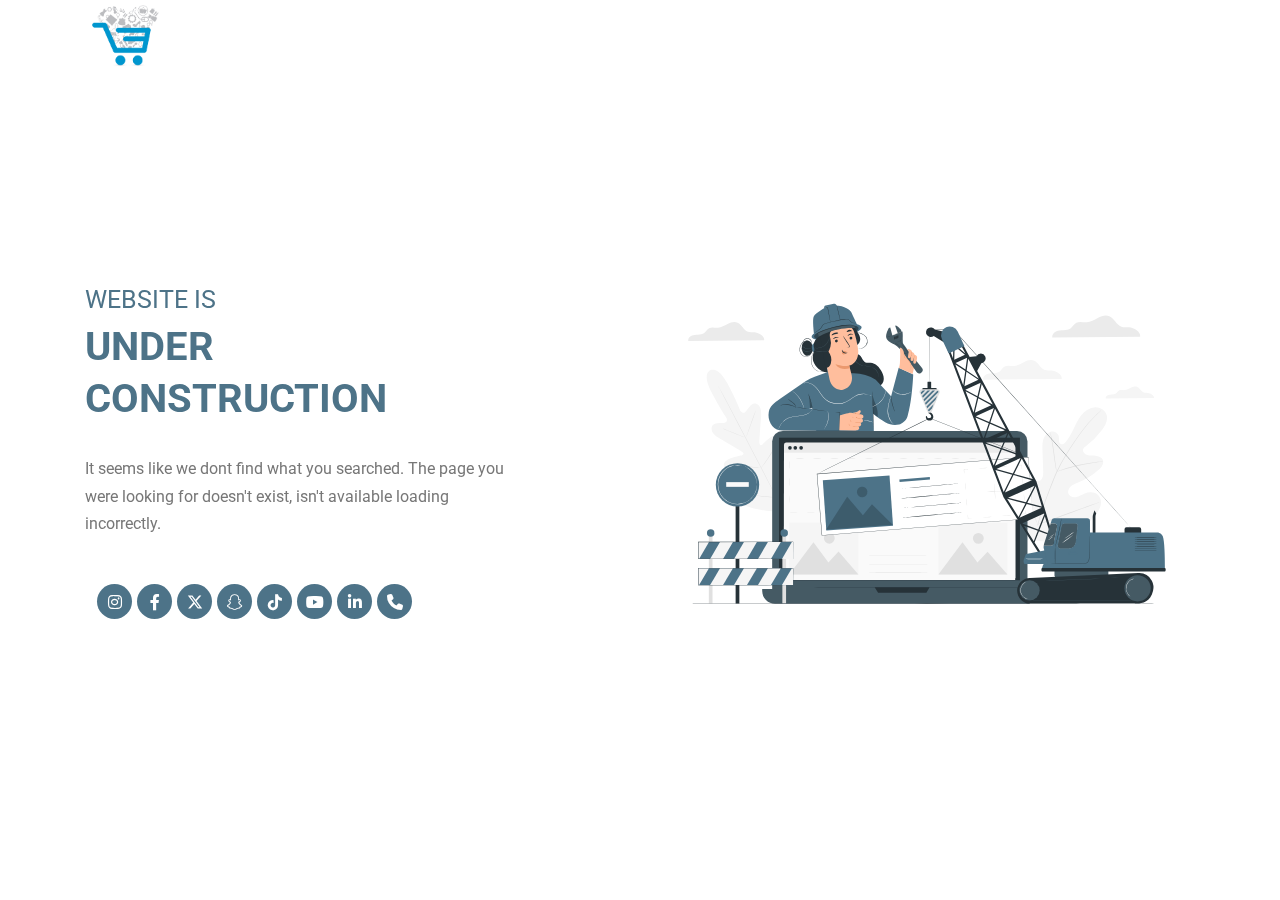
<file: Maintenance.html>
<!DOCTYPE html>
<html class="no-js" lang="en">

<head>
  <meta charset="utf-8">
  <meta http-equiv="x-ua-compatible" content="ie=edge">
  <title>wazin</title>
  <meta name="robots" content="noindex, follow" />
  <meta name="author" content="Wazin" />
  <meta name="keywords" content="ecommerce, shopping" />

  <meta name="description" content="">
  <meta name="viewport" content="width=device-width, initial-scale=1, shrink-to-fit=no">
  <meta name="viewport" content="width=device-width, initial-scale=1.0" />

  <!-- Favicon -->
  <meta name="apple-mobile-web-app-status-bar-style" content="default" />

  <link rel="shortcut icon" type="image/x-icon" href="assets/images/favicon.png">
  <link rel="icon" href="images/test/hover-image-01.webp" type="" />

  <!-- CSS
    ============================================ -->

  <!-- Bootstrap CSS -->
  <link rel="stylesheet" href="assets/css/vendor/bootstrap.min.css">
  <link rel="stylesheet" href="assets/css/vendor/font-awesome.css">
  <link rel="stylesheet" href="assets/css/vendor/flaticon/flaticon.css">
  <link rel="stylesheet" href="assets/css/vendor/slick.css">
  <link rel="stylesheet" href="assets/css/vendor/slick-theme.css">
  <link rel="stylesheet" href="assets/css/vendor/jquery-ui.min.css">
  <link rel="stylesheet" href="assets/css/vendor/sal.css">
  <link rel="stylesheet" href="assets/css/vendor/magnific-popup.css">
  <link rel="stylesheet" href="assets/css/vendor/base.css">
  <link rel="stylesheet" href="assets/css/all.min.css">
  <link rel="stylesheet" href="assets/css/style-en.css">
  <!-- <link rel="stylesheet" href="assets/css/style-ar.css"> -->
  <style>
    :root {
      --mainColor: #4d7388;
      --headerTitle: #000;
      --headerParagraph: #000;
      --subTitleFooter: rgb(255, 255, 255);
    }
  </style>
</head>

<body class="sticky-header">
  <!-- // =============================================================== -->
  <nav>
    <div class="box-nav-Maintenance">
      <div class="container">
        <div>
          <a href="index.html">
            <img src="assets/images/test/logo.png" alt="">
          </a>
        </div>
        <div>

        </div>
      </div>
    </div>
  </nav>
  <!-- // =============================================================== -->

  <section class="error-page onepage-screen-area">
    <div class="container">
      <div class="row align-items-center">
        <div class="col-lg-6 order-mo">
          <div class="content" data-sal="slide-up" data-sal-duration="800" data-sal-delay="400">
            <div class="box-text-Maintenance">

              <span>WEBSITE IS</span>

              <h1>
                UNDER
                <br>
                CONSTRUCTION
              </h1>
              <p>
                It seems like we dont find what you searched. The page you were
                looking for doesn't exist, isn't available loading incorrectly.
              </p>
              <div>
                <ul class="social-link-Maintenance">
                  <li>
                    <a target="_blank" href="https://instagram.com">
                      <i class="fa-brands fa-instagram"></i>
                    </a>
                  </li>
                  <li>
                    <a target="_blank" href="https://facebook.com">
                      <i class="fa-brands fa-facebook-f"></i>
                    </a>
                  </li>
                  <li>
                    <a target="_blank" href="https://twitter.com">
                      <svg xmlns="http://www.w3.org/2000/svg" height="1em" viewBox="0 0 512 512" class="custom-icon">
                        <path
                          d="M389.2 48h70.6L305.6 224.2 487 464H345L233.7 318.6 106.5 464H35.8L200.7 275.5 26.8 48H172.4L272.9 180.9 389.2 48zM364.4 421.8h39.1L151.1 88h-42L364.4 421.8z">
                        </path>
                      </svg>
                    </a>
                  </li>
                  <li>
                    <a target="_blank" href="https://snapchat.com">
                      <i class="fa-brands fa-snapchat"></i>
                    </a>
                  </li>
                  <li>
                    <a target="_blank" href="https://tiktok.com">
                      <i class="fa-brands fa-tiktok"></i>
                    </a>
                  </li>
                  <li>
                    <a target="_blank" href="https://youtube.com">
                      <i class="fa-brands fa-youtube"></i>
                    </a>
                  </li>
                  <li>
                    <a target="_blank" href="https://linkedin.com">
                      <i class="fa-brands fa-linkedin-in"></i>
                    </a>
                  </li>
                  <li>

                    <a target="_blank" href="tel:20112345566788">
                      <i class="fa-solid fa-phone"></i>
                    </a>
                  </li>
                </ul>
              </div>
            </div>
          </div>
        </div>
        <div class="col-lg-6 ">

          <div class="thumbnail" data-sal="zoom-in" data-sal-duration="800" data-sal-delay="400">
            <div class="box-svg-404">
              <div>

                <svg xmlns="http://www.w3.org/2000/svg" xmlns:xlink="http://www.w3.org/1999/xlink"
                  viewBox="0 0 750 500">
                  <defs>
                    <clipPath id="freepik--clip-path--inject-64">
                      <path
                        d="M586.83,355.12,584.31,378c0,.29-.08.57-.13.86a10,10,0,0,1-10,7.85H562.94a3.48,3.48,0,0,1-3.39-4.21l5.3-27.46a3.87,3.87,0,0,1,3.77-3.08H584a2.9,2.9,0,0,1,2.87,3.22Z"
                        style="fill:var(--mainColor)"></path>
                    </clipPath>
                  </defs>
                  <g id="freepik--background-complete--inject-64">
                    <path
                      d="M76.69,139.25s-11.64,4.41,1.11,29.2S99.38,205.5,99.38,205.5s2.26,5.76-2.59,6.67-15.54-.76-17.68,5.19c-2.22,6.17,2.27,12,11.36,17s28.59,16.89,30.35,18,3.46,3.73.26,4.88S93.85,261,95.76,272.31s29.55,21.28,32.55,22.42,3.72,2.42,3.48,4.06-8.4,1.76-15.2,2.78-14.51,3.38-12.86,9.83,18,19.93,57.76,23.69l18.51.53L190,320c19.41-34.85,17.58-56,13.2-61s-10.69,0-15.38,5-9.41,11.69-10.9,11-2.13-2.05-1.37-5.17,8.21-31.54,0-39.53-24,10.34-26.76,12.33-4-1-3.88-3,1.41-24.83,2.39-35.19-1.26-17.35-7.6-19c-6.11-1.6-10.79,8.15-14.29,11.63s-7-1.65-7-1.65-5.11-14.21-18.31-38.77-23.66-17.23-23.66-17.23"
                      style="fill:#f5f5f5"></path>
                    <path
                      d="M181,340c-9.62-18.08-26.19-50.48-40.55-78.23S113,208.91,103.49,190.8c-4.76-9-8.63-16.36-11.31-21.45-1.32-2.52-2.35-4.48-3.07-5.83-.34-.66-.6-1.16-.78-1.53a5.59,5.59,0,0,1-.25-.52s.11.16.3.5l.83,1.49,3.17,5.79c2.74,5,6.66,12.32,11.47,21.36,9.63,18.07,22.71,43.14,37.08,70.88s30.87,60.18,40.4,78.3"
                      style="fill:#e0e0e0"></path>
                    <path
                      d="M94,220.29a7.17,7.17,0,0,1,1.3.36c.82.26,2,.67,3.44,1.19,2.89,1.06,6.85,2.61,11.19,4.4L121,230.87l3.36,1.38a6.3,6.3,0,0,1,1.22.55,5.46,5.46,0,0,1-1.29-.34c-.82-.26-2-.68-3.44-1.21-2.88-1.08-6.82-2.69-11.16-4.48l-11.12-4.55-3.37-1.36A5.85,5.85,0,0,1,94,220.29Z"
                      style="fill:#e0e0e0"></path>
                    <path
                      d="M126.83,231.62c-.14-.06,2.7-8.36,6.35-18.55s6.74-18.4,6.89-18.35-2.69,8.36-6.35,18.55S127,231.67,126.83,231.62Z"
                      style="fill:#e0e0e0"></path>
                    <path
                      d="M147,275.22a6.06,6.06,0,0,1,.75-1.15l2.19-3c1.83-2.54,4.36-6.06,7-10.05s4.93-7.67,6.56-10.35l1.93-3.18a7.6,7.6,0,0,1,.76-1.14,5.18,5.18,0,0,1-.57,1.25c-.4.78-1,1.9-1.77,3.27-1.54,2.74-3.77,6.47-6.43,10.47s-5.23,7.49-7.16,10c-1,1.23-1.76,2.23-2.33,2.9A6.31,6.31,0,0,1,147,275.22Z"
                      style="fill:#e0e0e0"></path>
                    <path
                      d="M115,271.52a4.88,4.88,0,0,1,1.26,0l3.43.26c2.89.25,6.88.63,11.28,1.08s8.39.89,11.27,1.24l3.41.44a5.44,5.44,0,0,1,1.24.24,5.54,5.54,0,0,1-1.26,0l-3.43-.26c-2.89-.25-6.88-.63-11.29-1.08s-8.38-.89-11.26-1.24l-3.41-.44A5.27,5.27,0,0,1,115,271.52Z"
                      style="fill:#e0e0e0"></path>
                    <path
                      d="M127.89,312.26a9,9,0,0,1,1.61,0l4.4.32c3.7.29,8.82.74,14.47,1.26s10.76,1,14.46,1.43l4.38.5a8.88,8.88,0,0,1,1.6.26,8.37,8.37,0,0,1-1.62,0l-4.4-.32c-3.7-.29-8.82-.74-14.47-1.27s-10.76-1-14.46-1.43l-4.38-.49A8.81,8.81,0,0,1,127.89,312.26Z"
                      style="fill:#e0e0e0"></path>
                    <path
                      d="M167.85,315.71a10.57,10.57,0,0,1,.91-1.48l2.63-3.91c2.22-3.31,5.27-7.89,8.49-13s6-9.88,8-13.32c1-1.65,1.76-3,2.38-4.08a10.3,10.3,0,0,1,.92-1.46,8.58,8.58,0,0,1-.73,1.57c-.5,1-1.25,2.42-2.21,4.17-1.92,3.49-4.66,8.27-7.9,13.43s-6.33,9.71-8.63,13c-1.16,1.62-2.11,2.92-2.78,3.81A9.94,9.94,0,0,1,167.85,315.71Z"
                      style="fill:#e0e0e0"></path>
                    <path
                      d="M523.71,373.82c-26.68-17.43-33.66-51.11-33.57-81.58,0-5.08-.71-10.42,1.56-14.95s7.83-7.76,12.44-5.76c3.83,1.66,5.61,6,7.84,9.56a29.64,29.64,0,0,0,12.27,11c3.28,1.58,7.32,2.48,10.46.62,4.3-2.55,4.63-8.62,4.44-13.68l-1-28.24c-.19-5.06-.37-10.21,1.06-15.06s4.75-9.41,9.52-10.9,10.79,1.09,12,6c.49,2,.14,4.2.34,6.29s1.26,4.38,3.27,4.91,4-1,5.47-2.5c5.06-5.26,8.39-11.94,11.5-18.58s6.11-13.43,10.66-19.14,11-10.33,18.2-11,15.07,3.59,17.12,10.63-1.88,14.43-6.22,20.34a113,113,0,0,1-22.79,23.11c-1.56,1.18-3.24,2.46-3.79,4.35-1,3.4,2.3,6.65,5.66,7.65,3.8,1.14,7.88.62,11.83,1s8.28,2,9.89,5.63c2.23,5.1-1.92,10.64-6.06,14.32a96.61,96.61,0,0,1-28.09,17.4c-3.67,1.47-7.55,2.79-10.46,5.49s-4.59,7.31-2.66,10.81,6.6,4.5,10.47,3.66,7.29-3.07,11-4.58c6.86-2.84,15.84-2.64,20.48,3.22,3.05,3.86,3.47,9.34,2.14,14.09s-4.2,8.89-7.27,12.72c-10.72,13.41-24.64,24.36-40.58,30.45s-30.81,8.06-47,2.71"
                      style="fill:#f5f5f5"></path>
                    <path
                      d="M531,354.49c4-15.5,9.8-32.12,16.46-49.3q2.52-6.44,5-12.71c1.65-4.16,3.28-8.29,5.12-12.24a225.71,225.71,0,0,1,11.89-22c4.12-6.83,8.28-13.16,12.21-19s7.73-11.3,11.39-16.09a179.68,179.68,0,0,1,18.92-21.29c2.43-2.33,4.36-4.07,5.69-5.24l1.52-1.32a4.2,4.2,0,0,1,.54-.42,4.23,4.23,0,0,1-.47.5l-1.46,1.38c-1.29,1.21-3.19,3-5.57,5.37a189.08,189.08,0,0,0-18.65,21.43c-3.61,4.8-7.36,10.22-11.27,16.12s-8,12.24-12.12,19.06a230.27,230.27,0,0,0-11.8,22c-1.82,3.92-3.43,8-5.08,12.19s-3.29,8.41-5,12.7c-6.65,17.17-12.46,33.74-16.49,49.18"
                      style="fill:#e0e0e0"></path>
                    <path
                      d="M557.78,280.2a11.18,11.18,0,0,1-.56-2.14c-.31-1.39-.69-3.41-1.12-5.92-.87-5-1.84-12-2.87-19.64s-2.1-14.6-3.05-19.58c-.46-2.5-.86-4.51-1.15-5.9a9.16,9.16,0,0,1-.35-2.18,10.74,10.74,0,0,1,.7,2.1c.4,1.36.9,3.36,1.44,5.84,1.12,5,2.29,11.91,3.33,19.59s1.91,14.43,2.6,19.67q.5,3.56.83,6A9.47,9.47,0,0,1,557.78,280.2Z"
                      style="fill:#e0e0e0"></path>
                    <path
                      d="M622.37,266a14.46,14.46,0,0,1-2.58.39c-1.66.2-4.07.48-7,.91-5.93.83-14.08,2.26-23,4.23s-16.92,4.13-22.66,5.85c-2.88.84-5.19,1.58-6.79,2.08a13.68,13.68,0,0,1-2.52.7,14.7,14.7,0,0,1,2.4-1.05c1.57-.61,3.85-1.45,6.71-2.37,5.71-1.88,13.71-4.13,22.66-6.13a231,231,0,0,1,23.13-4c3-.35,5.4-.53,7.08-.62A13.73,13.73,0,0,1,622.37,266Z"
                      style="fill:#e0e0e0"></path>
                    <path
                      d="M531.73,353.27a3,3,0,0,1-.47-.78l-1.18-2.31c-1-2-2.42-5-4.1-8.65-3.37-7.34-7.7-17.63-12.32-29s-8.86-21.75-12.07-29.15l-3.82-8.76-1-2.39a3.64,3.64,0,0,1-.3-.86,3,3,0,0,1,.47.78c.32.62.71,1.39,1.19,2.31,1,2,2.41,5,4.09,8.64,3.37,7.35,7.7,17.64,12.33,29.07s8.85,21.74,12.06,29.14L530.4,350l1,2.39A3.13,3.13,0,0,1,531.73,353.27Z"
                      style="fill:#e0e0e0"></path>
                    <path
                      d="M617.19,322.76a3.52,3.52,0,0,1-.84.38l-2.48.92-9.15,3.28c-7.73,2.78-18.36,6.73-30.1,11.12s-22.41,8.25-30.2,10.86c-3.89,1.31-7,2.34-9.25,3l-2.54.75a3.52,3.52,0,0,1-.9.2,3.49,3.49,0,0,1,.85-.38l2.48-.92,9.15-3.28c7.72-2.77,18.35-6.73,30.09-11.11s22.42-8.25,30.2-10.86c3.89-1.31,7-2.34,9.25-3l2.54-.75A3.52,3.52,0,0,1,617.19,322.76Z"
                      style="fill:#e0e0e0"></path>
                    <path
                      d="M151.6,97.55c.8-5.86-7.46-10.68-13.68-11.18-3-.24-6,.22-8.84-.76-6.08-2.12-8.51-10-14.44-12.48-4.44-1.87-9.55-.2-13.85,2S92.24,80,87.44,80.28c-4.18.27-8.72-1.28-12.38.76-2.72,1.53-4.15,4.66-6.66,6.52s-5.66,2.19-8.71,2.36-6.2.19-9,1.47-5.07,4.2-4.49,7.2Z"
                      style="fill:#ebebeb"></path>
                    <path
                      d="M564.83,151.22c.84-6.06-7.72-11-14.15-11.56-3.06-.25-6.25.22-9.15-.79-6.29-2.2-8.8-10.32-14.94-12.91-4.59-1.94-9.88-.22-14.33,2s-8.84,5.06-13.82,5.38c-4.32.28-9-1.33-12.8.79-2.82,1.57-4.29,4.82-6.89,6.73s-5.86,2.28-9,2.45-6.42.2-9.3,1.52-5.24,4.35-4.65,7.45Z"
                      style="fill:#f5f5f5"></path>
                    <path
                      d="M693.15,177.83c.51-3.73-4.75-6.8-8.71-7.12-1.89-.15-3.85.14-5.64-.49-3.87-1.35-5.42-6.35-9.2-7.95-2.82-1.19-6.08-.13-8.82,1.25s-5.44,3.12-8.51,3.31c-2.66.17-5.55-.82-7.88.49-1.73,1-2.64,3-4.24,4.14A10.14,10.14,0,0,1,634.6,173a15.44,15.44,0,0,0-5.72.93c-1.77.81-3.24,2.68-2.87,4.59Z"
                      style="fill:#f5f5f5"></path>
                    <path
                      d="M673.9,92.54c.94-6.79-8.65-12.38-15.85-13-3.43-.28-7,.25-10.26-.89-7-2.45-9.86-11.56-16.74-14.46C625.91,62.06,620,64,615,66.5s-9.91,5.67-15.48,6c-4.85.31-10.11-1.48-14.35.88-3.16,1.77-4.81,5.41-7.72,7.55s-6.57,2.55-10.1,2.74-7.2.23-10.41,1.7-5.88,4.88-5.22,8.36Z"
                      style="fill:#ebebeb"></path>
                  </g>
                  <g id="freepik--Character--inject-64">
                    <path
                      d="M279.69,117.48c2.75-1.18,5.69,1.33,7.19,3.92s2.71,5.72,5.45,6.92c2.13.93,4.58.4,6.91.49,7.15.28,12.69,6.45,15.9,12.85,2,4,3.46,8.59,2.13,12.84-1.17,3.74-4.32,6.52-7.6,8.66a37.69,37.69,0,0,1-22.33,6.34,28.84,28.84,0,0,1-20.6-10.06c-3.85-4.72-5.9-10.69-6.79-16.71s-.69-12.14-.49-18.22"
                      style="fill:#263238"></path>
                    <path
                      d="M310.63,149c-.05,0,0-.65-.12-1.78a13.7,13.7,0,0,0-1.33-4.62,14.93,14.93,0,0,0-4.51-5.44,18.84,18.84,0,0,0-8-3.37c-3.05-.55-6.09-.27-8.82-.85a14,14,0,0,1-6.45-3.34,22.07,22.07,0,0,1-3.26-3.66c-.33-.47-.58-.84-.74-1.11a2.45,2.45,0,0,1-.22-.41,16.1,16.1,0,0,1,1.12,1.4,25.27,25.27,0,0,0,3.34,3.5,13.71,13.71,0,0,0,6.31,3.15c2.63.54,5.66.25,8.81.81a18.8,18.8,0,0,1,8.18,3.5,15,15,0,0,1,4.56,5.66,13.24,13.24,0,0,1,1.2,4.76,9,9,0,0,1,0,1.33A1.62,1.62,0,0,1,310.63,149Z"
                      style="fill:#455a64"></path>
                    <path
                      d="M338.46,135.93l-10.53,39.42-21.38-23a55.66,55.66,0,0,0-33.2-9h0l-33.26-1.55-18.36,6.61a67.9,67.9,0,0,0-12.66,6.15l-35.78,24.69c-7.57,5.47-13.79,9.65-15.25,18-1.92,11,3.65,23.33,15.24,25.37l50.61.61,1.56,32L305,247.83l-2.13-48.29c16.24,12.51,23.87,17.38,36.09,15,4.07-.79,9.89-5.07,11.78-11.41,6.75-22.6,7.9-58.15,7.9-58.15ZM213.7,192.5l4.62-1.31.29,1.67Z"
                      style="fill:var(--mainColor)"></path>
                    <path
                      d="M172.53,222.64l.43,0,1.25,0,4.83,0,17.78-.05,58.87,0-.26.25c0-.58.06-1.2.09-1.82.37-7.95.73-15.64,1.06-22.79l.23.27c-17.91-1.67-33.26-4.25-44.21-5.64-5.48-.72-9.86-1.2-12.86-1.55l-3.44-.38-.89-.11-.3-.05h.31l.89.07,3.45.3c3,.29,7.39.73,12.88,1.41,11,1.3,26.32,3.81,44.21,5.45l.24,0v.24c-.33,7.14-.68,14.84-1,22.79,0,.62-.06,1.24-.09,1.81v.25h-.25l-58.87-.2L179,222.76l-4.83-.06-1.25,0A2.43,2.43,0,0,1,172.53,222.64Z"
                      style="fill:#263238"></path>
                    <path
                      d="M173.55,188.45a3,3,0,0,1,.81-.4,17.71,17.71,0,0,1,2.34-.77,23.27,23.27,0,0,1,15.91,1.6,16.75,16.75,0,0,1,2.14,1.22,3.25,3.25,0,0,1,.72.55c-.06.08-1.13-.62-3-1.44a25.64,25.64,0,0,0-15.68-1.57C174.78,188.07,173.58,188.54,173.55,188.45Z"
                      style="fill:#263238"></path>
                    <path
                      d="M184.56,179.26a9.86,9.86,0,0,1,2.18,1.16,40.54,40.54,0,0,1,4.79,3.52c1.74,1.51,3.34,3,4,4.43a3.93,3.93,0,0,1,.41,1.8,1.32,1.32,0,0,1-.15.66,5.17,5.17,0,0,0-.58-2.29,17.79,17.79,0,0,0-4-4.2c-1.75-1.5-3.43-2.74-4.66-3.61A14.45,14.45,0,0,1,184.56,179.26Z"
                      style="fill:#263238"></path>
                    <path
                      d="M219,193.05a20.23,20.23,0,0,1-.9-3.13c-.5-1.94-1.16-4.63-2-7.57s-1.66-5.58-2.35-7.46-1.15-3-1.08-3.06a2.9,2.9,0,0,1,.45.76c.26.5.59,1.24,1,2.17a67.4,67.4,0,0,1,2.5,7.45c.81,3,1.41,5.67,1.82,7.63A19.91,19.91,0,0,1,219,193.05Z"
                      style="fill:#263238"></path>
                    <path
                      d="M303.9,221.94c-.14,0-.71-12-1.28-26.83s-.91-26.86-.76-26.86.72,12,1.28,26.84S304.05,221.94,303.9,221.94Z"
                      style="fill:#263238"></path>
                    <g style="opacity:0.30000000000000004">
                      <path d="M302.29,173.76c.83,5.16,3,10,4.79,14.91s3,10.26,1.94,15.37l-6-4.81"></path>
                    </g>
                    <path
                      d="M333.15,196.53a3.23,3.23,0,0,1-.46-.75c-.27-.5-.61-1.24-1-2.17a47.78,47.78,0,0,1-3.69-15.3c-.07-1-.09-1.83-.08-2.39A3.41,3.41,0,0,1,328,175a28,28,0,0,1,.39,3.24A62.07,62.07,0,0,0,332,193.47C332.72,195.35,333.22,196.49,333.15,196.53Z"
                      style="fill:#263238"></path>
                    <polygon points="214.08 175.1 215.37 192.03 218.32 191.19 214.08 175.1"
                      style="opacity:0.30000000000000004"></polygon>
                    <path
                      d="M300.47,175a.86.86,0,0,1-.26-.11l-.75-.36a22.05,22.05,0,0,0-2.95-1.16,22.67,22.67,0,0,0-11.49-.58,24.17,24.17,0,0,0-7.4,3c-2.49,1.46-5,3.32-7.72,5.13a29.66,29.66,0,0,1-9.3,4.38,27.18,27.18,0,0,1-11,.45,30.62,30.62,0,0,1-5.43-1.48,27.89,27.89,0,0,1-4.87-2.49,26.26,26.26,0,0,1-4.1-3.33,37.44,37.44,0,0,1-3.29-3.82c-2-2.62-3.67-5.23-5.39-7.57a33.55,33.55,0,0,0-5.35-6,21.25,21.25,0,0,0-5.61-3.45,14.53,14.53,0,0,0-4.85-1.09,13,13,0,0,0-4.2.6l.26-.11.78-.27c.35-.11.8-.19,1.32-.3a12.57,12.57,0,0,1,1.85-.12,14,14,0,0,1,4.94,1,21.27,21.27,0,0,1,5.75,3.44,32.69,32.69,0,0,1,5.45,6c1.75,2.33,3.44,4.94,5.43,7.52a38.07,38.07,0,0,0,3.26,3.77,26.08,26.08,0,0,0,4,3.25,27.9,27.9,0,0,0,4.78,2.44,28.78,28.78,0,0,0,5.34,1.44,26.63,26.63,0,0,0,10.81-.43,29.3,29.3,0,0,0,9.17-4.29c2.73-1.78,5.23-3.63,7.77-5.1a24.36,24.36,0,0,1,7.54-3,22.41,22.41,0,0,1,11.63.75,20.44,20.44,0,0,1,2.93,1.25l.72.41Z"
                      style="fill:#fafafa"></path>
                    <path
                      d="M320,166.83a4.38,4.38,0,0,1,.11,1.23,17.29,17.29,0,0,1-.28,3.38,17.77,17.77,0,0,1-1.59,4.77,30.64,30.64,0,0,1-3.3,5.18,24.51,24.51,0,0,1-8.68,6.94,21.41,21.41,0,0,1-3.15,1.21,5.14,5.14,0,0,1-1.21.27c0-.1,1.68-.53,4.2-1.81a25.77,25.77,0,0,0,8.43-6.93,32,32,0,0,0,3.28-5.08,18.57,18.57,0,0,0,1.66-4.62A40.49,40.49,0,0,0,320,166.83Z"
                      style="fill:#fafafa"></path>
                    <path
                      d="M332.1,214.56s-.14-.05-.38-.21a9.4,9.4,0,0,1-1-.71,16.42,16.42,0,0,1-3.21-3.31A24.75,24.75,0,0,1,323,196a50.22,50.22,0,0,1,2.59-14.92c.57-1.86,1.08-3.34,1.44-4.36a11.77,11.77,0,0,1,.62-1.57,11.62,11.62,0,0,1-.42,1.63c-.33,1.13-.77,2.61-1.29,4.4A53.89,53.89,0,0,0,323.52,196a25.24,25.24,0,0,0,4.26,14.15A22.53,22.53,0,0,0,332.1,214.56Z"
                      style="fill:#fafafa"></path>
                    <path
                      d="M355.68,169.77a4.85,4.85,0,0,1-1,.53c-.64.3-1.57.71-2.75,1.15a25.12,25.12,0,0,1-9.69,1.64,16.3,16.3,0,0,1-9.22-3.3,11.35,11.35,0,0,1-2.1-2.13,3.59,3.59,0,0,1-.58-.93,20.47,20.47,0,0,0,2.91,2.77,16.79,16.79,0,0,0,9,3.07,27.1,27.1,0,0,0,9.55-1.47C354.22,170.32,355.64,169.69,355.68,169.77Z"
                      style="fill:#fafafa"></path>
                    <path
                      d="M206.89,191.85c-.09,0-.49-1.56-1.42-4a45.17,45.17,0,0,0-11.29-16.93c-1.91-1.8-3.21-2.79-3.16-2.86a4.54,4.54,0,0,1,1,.62,28.88,28.88,0,0,1,2.44,2,40.43,40.43,0,0,1,11.38,17.07,29.87,29.87,0,0,1,.88,3A4.75,4.75,0,0,1,206.89,191.85Z"
                      style="fill:#fafafa"></path>
                    <path
                      d="M218.57,193.57a2,2,0,0,1-.26.53,11.52,11.52,0,0,1-.95,1.42,15.59,15.59,0,0,1-4.86,4,28.78,28.78,0,0,1-8.84,2.89c-3.45.59-7.3.83-11.25,1.47a33.22,33.22,0,0,0-5.66,1.39,23.3,23.3,0,0,0-4.85,2.39,24.76,24.76,0,0,0-6.6,6.31,25.37,25.37,0,0,0-2.92,5.47c-.54,1.37-.71,2.17-.77,2.15a2.27,2.27,0,0,1,.11-.58,12.16,12.16,0,0,1,.47-1.64,23.52,23.52,0,0,1,2.81-5.61,24.38,24.38,0,0,1,6.64-6.5,23.27,23.27,0,0,1,4.94-2.47,33.94,33.94,0,0,1,5.74-1.43c4-.64,7.84-.86,11.26-1.42a29.47,29.47,0,0,0,8.75-2.74,16.18,16.18,0,0,0,4.87-3.77C218.14,194.27,218.52,193.54,218.57,193.57Z"
                      style="fill:#fafafa"></path>
                    <path
                      d="M239.92,196.32a4.11,4.11,0,0,1,.35,1,20.08,20.08,0,0,1,.59,2.78,26.59,26.59,0,0,1,.25,4.22,26.41,26.41,0,0,1-2.21,10.06,25.18,25.18,0,0,1-2,3.72,20.28,20.28,0,0,1-1.7,2.28c-.45.5-.7.77-.73.74s.89-1.18,2.12-3.21a30.53,30.53,0,0,0,1.87-3.72,31.29,31.29,0,0,0,1.53-4.84,30.6,30.6,0,0,0,.64-5.05,28.26,28.26,0,0,0-.14-4.15C240.23,197.77,239.82,196.34,239.92,196.32Z"
                      style="fill:#fafafa"></path>
                    <path
                      d="M302.24,211.48a28,28,0,0,0-6.72-1.92,28.84,28.84,0,0,0-7,.28,5.9,5.9,0,0,1,2-.62,16.48,16.48,0,0,1,9.92,1.18A5.86,5.86,0,0,1,302.24,211.48Z"
                      style="fill:#fafafa"></path>
                    <polygon points="348.88 111.12 338.82 136.1 357.75 144.58 362.61 123.34 348.88 111.12"
                      style="fill:#ffbe9d"></polygon>
                    <path
                      d="M370.6,135.78l-17-21.1h0c-3.43-4.74-8.89-12.37-9.14-13-.35-1-.48-7.82-.32-9.55a54.54,54.54,0,0,0-.43-6.64l-14,5.31L326.72,80l-1.92.6s-5.07,8.77-3.5,13.76,8.2,7.25,9.84,8.26,7.87,3.69,14.9,14.3l1.13,1.64h0l2.85,4.12h0l13,18.7a4.73,4.73,0,1,0,7.59-5.63Z"
                      style="fill:#455a64"></path>
                    <path d="M337.21,87.91l-3.66-10.32,1.32-.43s6.46,4,7.85,8.66Z" style="fill:#455a64"></path>
                    <path
                      d="M333.3,101.54l.16-.07.44-.2,1.65-.74,6-2.72-.15-.09a16,16,0,0,0,0,1.83,5.15,5.15,0,0,0,.44,2c.69,1.18,1.53,2.34,2.39,3.58,1.73,2.45,3.65,5.11,5.68,7.87a2.5,2.5,0,0,1,.58,1.16,1.95,1.95,0,0,1-2.32,2.2,1.91,1.91,0,0,1-1-.59c-.25-.31-.5-.68-.75-1l-1.47-2-5.07-6.84a6,6,0,0,0-1.25-1.22c-.44-.33-.87-.61-1.27-.88-.81-.52-1.53-.94-2.12-1.27s-1.06-.58-1.37-.75l-.37-.18-.13,0s0,0,.12.07l.35.21,1.34.79c.59.35,1.29.78,2.09,1.31.4.27.83.56,1.25.89a5.5,5.5,0,0,1,1.21,1.2l5,6.87,1.46,2c.25.34.48.67.76,1a2.26,2.26,0,0,0,1.18.67,2.22,2.22,0,0,0,2.65-2.5,2.81,2.81,0,0,0-.63-1.28c-2-2.76-4-5.41-5.7-7.86-.85-1.23-1.71-2.4-2.38-3.54a5,5,0,0,1-.43-1.85,13.76,13.76,0,0,1,0-1.81v-.17l-.15.07-6,2.86-1.6.78-.41.2Z"
                      style="fill:#263238"></path>
                    <g style="opacity:0.30000000000000004">
                      <polygon points="332 96.51 338.29 94.18 338.25 90.66 331.9 93.08 332 96.51"></polygon>
                    </g>
                    <path
                      d="M336.91,90.45a6.5,6.5,0,0,0-.25,2.6,6.53,6.53,0,0,0,.3,2.59,6.26,6.26,0,0,0,.25-2.6A6.53,6.53,0,0,0,336.91,90.45Z"
                      style="fill:#263238"></path>
                    <path
                      d="M335,91.15a6.43,6.43,0,0,0-.24,2.6,6.32,6.32,0,0,0,.3,2.59,6.36,6.36,0,0,0,.24-2.6A6.32,6.32,0,0,0,335,91.15Z"
                      style="fill:#263238"></path>
                    <path
                      d="M333.18,91.6a6.46,6.46,0,0,0-.25,2.6,6.53,6.53,0,0,0,.3,2.59,6.5,6.5,0,0,0,.25-2.6A6.53,6.53,0,0,0,333.18,91.6Z"
                      style="fill:#263238"></path>
                    <path d="M339.47,134.49l.68-4.89.46-13-.5-9.09s3,.23,4.67,4.15,1.7,9.91,1.7,9.91,12.7,5,8.22,17"
                      style="fill:#ffbe9d"></path>
                    <path
                      d="M356.66,114.66a4.93,4.93,0,0,0-.58-2.93,4.22,4.22,0,0,0-2.83-1.76,8.09,8.09,0,0,0-3.1,0l2.39,3.33a48.16,48.16,0,0,0-1.06,6.09c-.13,1.05-.12,2.36.79,2.9a2,2,0,0,0,2.34-.53,5.69,5.69,0,0,0,1.08-2.35A21.66,21.66,0,0,0,356.66,114.66Z"
                      style="fill:#ffbe9d"></path>
                    <path
                      d="M360.25,118.51a5.08,5.08,0,0,0-.58-2.93,4.22,4.22,0,0,0-2.84-1.76,8,8,0,0,0-3.09,0l2.38,3.33a50,50,0,0,0-1.06,6.09c-.12,1-.12,2.36.8,2.9a2,2,0,0,0,2.34-.53,5.67,5.67,0,0,0,1.07-2.35A21.68,21.68,0,0,0,360.25,118.51Z"
                      style="fill:#ffbe9d"></path>
                    <path
                      d="M364,122.31a5,5,0,0,0-.58-2.94,4.22,4.22,0,0,0-2.83-1.76,8.5,8.5,0,0,0-3.1,0l2.39,3.33a48.16,48.16,0,0,0-1.06,6.09c-.13,1.06-.12,2.36.79,2.91a2,2,0,0,0,2.34-.54A5.75,5.75,0,0,0,363,127,21.7,21.7,0,0,0,364,122.31Z"
                      style="fill:#ffbe9d"></path>
                    <path
                      d="M356.4,112.31a9.27,9.27,0,0,1,.19,4.44,9.42,9.42,0,0,1-1.41,4.21c-.15-.06.57-1.9.9-4.29S356.25,112.33,356.4,112.31Z"
                      style="fill:#eb996e"></path>
                    <path
                      d="M360.24,117.53a9.33,9.33,0,0,1-1.59,7.49c-.14-.08.67-1.62,1.09-3.68S360.08,117.54,360.24,117.53Z"
                      style="fill:#eb996e"></path>
                    <path
                      d="M345,112.31a17.2,17.2,0,0,1,.55,2.62c.29,1.65.68,4,1.12,6.77l-.16-.2a13.67,13.67,0,0,1,8.28,8,14.1,14.1,0,0,1,1,4.79,13.73,13.73,0,0,1-.31,3.28,4.1,4.1,0,0,1-.34,1.16,27.07,27.07,0,0,0,.28-4.42,14.36,14.36,0,0,0-1.08-4.63,13.6,13.6,0,0,0-3.26-4.78,13.36,13.36,0,0,0-4.74-2.92l-.14,0,0-.14c-.4-2.77-.72-5.13-.93-6.8A19.08,19.08,0,0,1,345,112.31Z"
                      style="fill:#eb996e"></path>
                    <path
                      d="M343.68,85.46l-.22.09-.64.24-2.36.88-7.76,3-7.75,3-2.36.88-.65.23c-.14.06-.22.08-.22.07l.21-.1.63-.27,2.33-1c2-.79,4.71-1.87,7.73-3s5.78-2.19,7.79-2.9c1-.35,1.81-.63,2.38-.81l.65-.21A.79.79,0,0,1,343.68,85.46Z"
                      style="fill:#263238"></path>
                    <path
                      d="M256.83,201.82s12.46-3.41,14.59-3.49c1.63-.05,11.08,1.55,15.43,2.3a3.16,3.16,0,0,1,2.67,3.51,2.63,2.63,0,0,1-.08.3,2.87,2.87,0,0,1-2.4,1.84,3.34,3.34,0,0,1,1.82,3.46c-.34,2.46-3.39,2.53-3.39,2.53s.15.16.36.44a3,3,0,0,1-2.19,4.71l-1.39.1a2.94,2.94,0,0,1,1.42,2.72c-.54,3.23-7.92,2.74-7.92,2.74l-19.82-.38Z"
                      style="fill:#ffbe9d"></path>
                    <path
                      d="M285.76,196.55c-.24,1-.84,3.29-2.81,4l-10-1.92s7.87-1.44,9.12-2.56a8.82,8.82,0,0,1,1.65-1.18A1.44,1.44,0,0,1,285.76,196.55Z"
                      style="fill:#ffbe9d"></path>
                    <path
                      d="M277.71,199.29c0,.17,2,.68,4.53,1s4.59.56,4.62.37-2-.68-4.53-1S277.74,199.11,277.71,199.29Z"
                      style="fill:#eb996e"></path>
                    <path
                      d="M279.11,205.23c0,.17,1.68.75,3.89,1s4,.09,4-.09-1.77-.31-3.94-.56S279.15,205.05,279.11,205.23Z"
                      style="fill:#eb996e"></path>
                    <path
                      d="M274.11,203.74c-.16.07-.05.65.46,1.1s1.09.49,1.14.32-.31-.46-.7-.81S274.28,203.66,274.11,203.74Z"
                      style="fill:#eb996e"></path>
                    <path
                      d="M277,211.42c0,.18,1.91.56,4.29.84s4.35.37,4.38.19-1.9-.55-4.3-.84S277.05,211.24,277,211.42Z"
                      style="fill:#eb996e"></path>
                    <path
                      d="M271.71,207.87c-.08,0-.26.14-.37.53a2.08,2.08,0,0,0,.21,1.53,2.12,2.12,0,0,0,1.21,1c.38.1.63,0,.64-.05s-.82-.42-1.28-1.25S271.88,207.93,271.71,207.87Z"
                      style="fill:#eb996e"></path>
                    <path
                      d="M274.57,217.41c0,.18,1.76.38,3.93.44s3.94,0,3.94-.21-1.75-.38-3.92-.44S274.58,217.23,274.57,217.41Z"
                      style="fill:#eb996e"></path>
                    <path
                      d="M269.46,213.4c-.08,0-.24.17-.29.56a2.53,2.53,0,0,0,.33,1.45c.6,1,1.38,1.45,1.49,1.34s-.42-.82-.92-1.66S269.62,213.45,269.46,213.4Z"
                      style="fill:#eb996e"></path>
                    <path
                      d="M217.87,103.29c-.4-3.21-3.92-5.46-7.11-5a8.64,8.64,0,0,0-6.64,6.3,13.94,13.94,0,0,0,1,9.42c1,2.32,2.76,4.61,5.25,5.12a6.81,6.81,0,0,0,6.19-2.47,20,20,0,0,0,3.3-6.12Z"
                      style="fill:#263238"></path>
                    <path
                      d="M221.93,102.59a2.53,2.53,0,0,0-3.2.71,5.44,5.44,0,0,0-1,3.37,13.63,13.63,0,0,0,1.12,5.81,2.08,2.08,0,0,0,1.14,1.31,1.49,1.49,0,0,0,1.52-.56,3.68,3.68,0,0,0,.67-1.57,18.05,18.05,0,0,0-.49-10.09"
                      style="fill:var(--mainColor)"></path>
                    <path
                      d="M278.59,87.15c5.62-2.75,8.85-5.6,8.38-7.93s-11.78-5.94-14.43-6.92c-6.25-2.32-12.16,3.2-22,5.18-19.17,3.85-33.93,10.87-33,15.68.46,2.32,4.5,3.7,10.7,4.08"
                      style="fill:var(--mainColor)"></path>
                    <g style="opacity:0.4">
                      <path
                        d="M275.24,87.65c5-2.44,8-5,7.43-7-1.52-5.66-15.32-5-32.32-1.54S220.28,88.71,221.14,93c.41,2.06,4,3.28,9.48,3.62">
                      </path>
                    </g>
                    <path
                      d="M230.65,94.82a24,24,0,0,1,20.06-27.94c12.69-1.89,24.52,7,27.11,19.55,2.27,11,4.31,22.15,4.48,26.22.5,12.28-6.43,17.44-9.26,19a15.92,15.92,0,0,1-3.19,1h0a.08.08,0,0,0-.06.1l3.48,13.94c1.73,9.17-3,17.67-12.13,19.51s-16.78-4.86-18.69-14Z"
                      style="fill:#ffbe9d"></path>
                    <path
                      d="M274.07,94.08a2,2,0,0,1-1.46,2.31,1.87,1.87,0,0,1-2.32-1.33,2,2,0,0,1,1.46-2.31A1.87,1.87,0,0,1,274.07,94.08Z"
                      style="fill:#263238"></path>
                    <path
                      d="M275.17,89.92c-.19.29-1.86-.49-3.92-.07s-3.36,1.75-3.63,1.55,0-.59.58-1.2a5.3,5.3,0,0,1,2.85-1.55,5.16,5.16,0,0,1,3.18.36C275,89.37,275.26,89.78,275.17,89.92Z"
                      style="fill:#263238"></path>
                    <path
                      d="M253.81,98.15a2,2,0,0,1-1.46,2.31A1.88,1.88,0,0,1,250,99.13a2,2,0,0,1,1.46-2.31A1.87,1.87,0,0,1,253.81,98.15Z"
                      style="fill:#263238"></path>
                    <path
                      d="M255,94.37c-.18.3-1.85-.48-3.91-.07s-3.36,1.76-3.64,1.55c-.13-.09,0-.59.58-1.2a5.45,5.45,0,0,1,2.85-1.55,5.15,5.15,0,0,1,3.18.37C254.77,93.83,255.08,94.23,255,94.37Z"
                      style="fill:#263238"></path>
                    <path
                      d="M265.54,108.15a14,14,0,0,1,3.22-1.27c.52-.16,1-.37,1-.74a2.75,2.75,0,0,0-.66-1.49l-2.37-3.7c-3.3-5.27-5.81-9.65-5.6-9.78s3.07,4,6.38,9.31l2.3,3.73a3.11,3.11,0,0,1,.69,2,1.32,1.32,0,0,1-.71.94,3.4,3.4,0,0,1-.87.31A13.35,13.35,0,0,1,265.54,108.15Z"
                      style="fill:#263238"></path>
                    <path d="M269.77,132.68s-7.83,2.25-19-1.74c0,0,5.26,9.89,19.92,5.49Z" style="fill:#eb996e"></path>
                    <path
                      d="M265.66,113.3a3.79,3.79,0,0,0-3.61-.71,3.43,3.43,0,0,0-2.08,1.72,2.17,2.17,0,0,0,.33,2.49,2.52,2.52,0,0,0,2.83.14,7.73,7.73,0,0,0,2.32-2.1,2.18,2.18,0,0,0,.47-.73.7.7,0,0,0-.16-.76"
                      style="fill:#eb996e"></path>
                    <path
                      d="M259.76,110.8c.33-.09.78,2.15,3,3.35s4.57.48,4.65.79c.06.13-.44.54-1.44.77a5.69,5.69,0,0,1-3.86-.53,5,5,0,0,1-2.39-2.84C259.46,111.42,259.6,110.82,259.76,110.8Z"
                      style="fill:#263238"></path>
                    <path
                      d="M254.45,87.72c-.09.6-2.2.75-4.56,1.53s-4.19,1.83-4.61,1.39c-.19-.21.05-.81.73-1.51a8.31,8.31,0,0,1,7-2.22C254,87.09,254.48,87.44,254.45,87.72Z"
                      style="fill:#263238"></path>
                    <path
                      d="M273.35,84.76c-.27.54-1.79.34-3.5.66s-3.09,1-3.53.52c-.19-.21-.06-.72.49-1.29a5.14,5.14,0,0,1,5.65-1C273.16,84.05,273.46,84.5,273.35,84.76Z"
                      style="fill:#263238"></path>
                    <path
                      d="M259.63,75.1a13.39,13.39,0,0,1-8.56,7.57c-2.49.71-5.45.84-7,2.89-1.15,1.5-1.15,3.54-1.41,5.41-.41,2.85.31,6.13-1.86,8-1.7,1.47-3.3,1.43-4.34,3.42s-.84,4.8-.41,7.13,1,6-.91,7.48c-1.78-8.44-6.34-17.47-8.11-25.91a10.31,10.31,0,0,1-.32-3.82c.5-2.86,3.24-4.72,5.83-6,7.35-3.68,15.45-5.57,23.45-7.43"
                      style="fill:#263238"></path>
                    <path
                      d="M281.74,77.92s-9.06-19.41-9.69-20.32-8.23-8.67-22.64-8.44l-11.49,2.31S222.66,60,220.48,64.56s.42,24.12.42,24.12l30.81-13.47,23,.94Z"
                      style="fill:var(--mainColor)"></path>
                    <path
                      d="M245.18,47.58l3.17-.64a3.3,3.3,0,0,1,3.38,1.35,10.18,10.18,0,0,1,1.38,3.09c.95,3.53,6.68,27.87,6.68,27.87l-14.54,2.23-5.61-30.35L235,53.19l-.09-.9a2.7,2.7,0,0,1,.31-1.58h0a2.64,2.64,0,0,1,1.76-1.31Z"
                      style="fill:var(--mainColor)"></path>
                    <path d="M278.11,80.77,275.17,74,251.24,71.5,225.77,84.91l1.6,8S248.32,79.2,278.11,80.77Z"
                      style="fill:#455a64"></path>
                    <path
                      d="M272.54,72.3l1.14.73,8.74,4.15s-15.79-2-31.26,1.26S219,90.52,219,90.52l9-8.24h0a18.1,18.1,0,0,1,11.46-8.14l19.39-4.29A18,18,0,0,1,272.54,72.3Z"
                      style="fill:var(--mainColor)"></path>
                    <path
                      d="M280.26,77.91s-.18-.14-.57-.33a9.1,9.1,0,0,0-1.76-.67,28.41,28.41,0,0,0-6.84-.94,73.84,73.84,0,0,0-22.45,3.14c-4.26,1.18-8.35,2.22-12,3.51a92.37,92.37,0,0,0-9.39,4c-1.3.65-2.45,1.31-3.43,1.93a6.51,6.51,0,0,0-2.26,2,2.7,2.7,0,0,0-.38,1.88c.1.44.27.62.29.61a2.66,2.66,0,0,1,.38-2.31A6.41,6.41,0,0,1,224.08,89c1-.58,2.15-1.18,3.45-1.8,2.61-1.2,5.81-2.57,9.38-3.83s7.69-2.25,12-3.43a80.13,80.13,0,0,1,22.21-3.36,32.5,32.5,0,0,1,6.76.65C279.42,77.57,280.21,78,280.26,77.91Z"
                      style="fill:#263238"></path>
                    <path
                      d="M278,80.55c2.77,6.19,12.43,15,3.17,23.55,0,0-2.92-14-5.16-19.23a11.32,11.32,0,0,0-2.68-4.21"
                      style="fill:#263238"></path>
                    <path
                      d="M230.51,92.13a12.5,12.5,0,0,0-10,14.07c.31,1.65,1,3.28.79,5s-1.08,3.07-1.49,4.66c-.81,3.14-1,8.31.11,11.38,2.54,7.3,11.8,16.3,20.19,14.62"
                      style="fill:#263238"></path>
                    <path
                      d="M236.72,135.81a5.51,5.51,0,0,0,4.89-1.47,10.17,10.17,0,0,0,2.59-4.57,17.81,17.81,0,0,0-3.26-16.09,26.12,26.12,0,0,0,.32-24.7L229.5,92.46Z"
                      style="fill:#263238"></path>
                    <path
                      d="M218,110.48a5.17,5.17,0,0,1-1.86,1.67,9.05,9.05,0,0,1-5.9,1.29,8.87,8.87,0,0,1-5.41-2.68,3.69,3.69,0,0,1-1.15-2.23,9.06,9.06,0,0,0,1.41,2,9.31,9.31,0,0,0,5.21,2.42,9.44,9.44,0,0,0,5.65-1.1C217.27,111.11,217.93,110.41,218,110.48Z"
                      style="fill:#455a64"></path>
                    <path
                      d="M217.1,108.9a5,5,0,0,1-2.07.74,10.61,10.61,0,0,1-9.81-3.16,5.08,5.08,0,0,1-1.24-1.82c.07,0,.54.65,1.5,1.56a11.5,11.5,0,0,0,9.49,3.06C216.28,109.1,217.07,108.82,217.1,108.9Z"
                      style="fill:#455a64"></path>
                    <path
                      d="M242.63,92.22a4.23,4.23,0,0,1-.07,1.18,16,16,0,0,1-.75,3.15,17.69,17.69,0,0,1-16.23,12,15.61,15.61,0,0,1-3.23-.21,4.08,4.08,0,0,1-1.15-.29,33.4,33.4,0,0,0,4.36.13,18.08,18.08,0,0,0,15.91-11.74A37.42,37.42,0,0,0,242.63,92.22Z"
                      style="fill:#455a64"></path>
                    <path
                      d="M243,109.85s-.17.28-.58.69a10,10,0,0,1-2,1.5,15.53,15.53,0,0,1-7.87,2,31.3,31.3,0,0,1-8-1.24c-1-.28-1.8-.52-2.35-.71a3.23,3.23,0,0,1-.84-.33,25.67,25.67,0,0,1,3.28.68,36.84,36.84,0,0,0,7.94,1.08,16.49,16.49,0,0,0,7.69-1.79A25.93,25.93,0,0,0,243,109.85Z"
                      style="fill:#455a64"></path>
                    <path
                      d="M282.25,75.9a3.19,3.19,0,0,1-.7-.2L279.61,75l-7.13-2.56h0l0,0-1.84-1.65a11.24,11.24,0,0,0-2.06-1.62,6.69,6.69,0,0,0-2.63-.81,11.76,11.76,0,0,0-3,.28c-4.08.68-8.55,1.63-13.21,2.71-4.33,1-8.47,2-12.25,3a8.38,8.38,0,0,0-2.61,1A6.33,6.33,0,0,0,233,77.08c-.93,1.45-1.75,2.91-2.53,4.2l0,0,0,0-6.93,5.12-1.91,1.38a4.85,4.85,0,0,1-.68.45,4.19,4.19,0,0,1,.62-.54l1.84-1.46L230.13,81l0,.06c.78-1.32,1.55-2.75,2.51-4.27a6.85,6.85,0,0,1,2-1.9,8.85,8.85,0,0,1,2.73-1c3.78-1,7.91-2,12.26-3,4.66-1.08,9.14-2,13.25-2.69a11.73,11.73,0,0,1,3.07-.25,7,7,0,0,1,2.8.88,11.37,11.37,0,0,1,2.12,1.7l1.81,1.67-.06,0,7.08,2.71,1.91.76A4.9,4.9,0,0,1,282.25,75.9Z"
                      style="fill:#263238"></path>
                    <path
                      d="M243.58,72.54a4.68,4.68,0,0,1-.28-1c-.15-.65-.35-1.58-.59-2.74-.47-2.31-1.09-5.51-1.75-9-.31-1.77-.62-3.45-.9-5-.13-.76-.25-1.49-.37-2.18a.93.93,0,0,0-1.18-.76l-2.57,1a3.34,3.34,0,0,1-1,.32,4.29,4.29,0,0,1,.9-.5c.6-.3,1.43-.71,2.54-1.21a1.32,1.32,0,0,1,1.71,1c.14.69.28,1.42.43,2.18.29,1.54.6,3.22.94,5,.65,3.54,1.21,6.75,1.59,9.08.19,1.16.34,2.11.43,2.76A3.48,3.48,0,0,1,243.58,72.54Z"
                      style="fill:#263238"></path>
                    <path
                      d="M257.47,69.45a13.74,13.74,0,0,1-1.05-2.89c-.55-1.82-1.18-4.36-1.85-7.17s-1.24-5.37-1.63-7.22a17.33,17.33,0,0,1-.52-3,18.35,18.35,0,0,1,.88,3c.48,1.83,1.11,4.37,1.78,7.18s1.23,5.2,1.7,7.2A25,25,0,0,1,257.47,69.45Z"
                      style="fill:#263238"></path>
                    <path
                      d="M282,109.64a16.09,16.09,0,0,0,5.94-1.42,12.74,12.74,0,0,0,5.13-4,9.63,9.63,0,0,0,1.26-7.68,10.08,10.08,0,0,0-4.52-6.38,63.27,63.27,0,0,0-6.12-2.67A10.41,10.41,0,0,1,280,84.81a5.68,5.68,0,0,1-.69-1c-.12-.25-.18-.39-.16-.4a14.9,14.9,0,0,0,1,1.31,11,11,0,0,0,3.71,2.44,56.64,56.64,0,0,1,6.22,2.6,10.41,10.41,0,0,1,4.77,6.67,10,10,0,0,1-1.37,8.08,12.83,12.83,0,0,1-5.37,4.09,14,14,0,0,1-4.42,1.12,8.65,8.65,0,0,1-1.24,0A1.15,1.15,0,0,1,282,109.64Z"
                      style="fill:#263238"></path>
                    <path
                      d="M207.15,105.66s-.09,0-.23-.17a4.39,4.39,0,0,1-.55-.6,6.24,6.24,0,0,1-1.13-2.75,6.61,6.61,0,0,1,.79-4.35,6.53,6.53,0,0,1,9.69-1.46,6.61,6.61,0,0,1,2.05,3.91,6.35,6.35,0,0,1-.27,3,3.57,3.57,0,0,1-.35.73c-.09.16-.15.24-.16.23s.14-.36.31-1a6.73,6.73,0,0,0,.11-2.85,6.37,6.37,0,0,0-2-3.61,6.15,6.15,0,0,0-9,1.35,6.43,6.43,0,0,0-.84,4,6.71,6.71,0,0,0,.94,2.68C206.91,105.35,207.18,105.62,207.15,105.66Z"
                      style="fill:#263238"></path>
                    <path
                      d="M238.27,140.2a1.37,1.37,0,0,1-.42.15c-.28.09-.69.19-1.23.32a27.45,27.45,0,0,1-4.64.69,15.17,15.17,0,0,1-6.87-1.06,13.26,13.26,0,0,1-6.18-5.82,17.33,17.33,0,0,1-2.09-8.25,24.4,24.4,0,0,1,1-6.89,32.25,32.25,0,0,1,1.64-4.38c.23-.5.42-.89.56-1.14a1.73,1.73,0,0,1,.23-.38,13.81,13.81,0,0,1-.6,1.6,38.94,38.94,0,0,0-1.47,4.4,24.89,24.89,0,0,0-.91,6.78,17,17,0,0,0,2.07,8,12.85,12.85,0,0,0,5.91,5.63A15.29,15.29,0,0,0,232,141a32.51,32.51,0,0,0,4.61-.52A12.92,12.92,0,0,1,238.27,140.2Z"
                      style="fill:#263238"></path>
                    <path
                      d="M216.93,115.51a1.42,1.42,0,0,1-.12.47,5.51,5.51,0,0,1-.64,1.27,7.53,7.53,0,0,1-4.19,3,7.44,7.44,0,0,1-3.6.16,8.91,8.91,0,0,1-3.76-1.76,10.14,10.14,0,0,1-2.86-3.57,11.39,11.39,0,0,1-1.06-4.8,13.78,13.78,0,0,1,3.12-8.79,8.72,8.72,0,0,1,6.74-3.42,6.9,6.9,0,0,1,4.77,1.88,3.92,3.92,0,0,1,1.07,1.56,9.26,9.26,0,0,0-1.2-1.41,6.9,6.9,0,0,0-4.64-1.66,8.39,8.39,0,0,0-6.37,3.35,13.47,13.47,0,0,0-3,8.49,11,11,0,0,0,1,4.58,9.87,9.87,0,0,0,2.7,3.42,8.73,8.73,0,0,0,3.54,1.71,7.29,7.29,0,0,0,3.43-.1,7.58,7.58,0,0,0,4.12-2.74A11.75,11.75,0,0,0,216.93,115.51Z"
                      style="fill:#263238"></path>
                    <rect x="162.74" y="223.59" width="354.59" height="234.49" rx="14.57" style="fill:#455a64"></rect>
                    <path
                      d="M148.88,442.94H533.05a0,0,0,0,1,0,0v2.72a17.8,17.8,0,0,1-17.8,17.8H166.68a17.8,17.8,0,0,1-17.8-17.8v-2.72A0,0,0,0,1,148.88,442.94Z"
                      style="fill:#455a64"></path>
                    <rect x="172.26" y="232.91" width="334.56" height="198.02" style="fill:#263238"></rect>
                    <polygon points="305.08 440.74 309.85 448.32 376.93 448.32 381.36 440.74 305.08 440.74"
                      style="fill:#263238"></polygon>
                    <rect x="179.15" y="239.61" width="321.47" height="190.68" rx="3.27" style="fill:#ebebeb"></rect>
                    <polygon points="500.27 430.58 178.81 430.58 179.15 253.87 500.27 253.87 500.27 430.58"
                      style="fill:#fafafa"></polygon>
                    <path d="M205.51,247a2.57,2.57,0,1,1-2.56-2.57A2.56,2.56,0,0,1,205.51,247Z" style="fill:#263238">
                    </path>
                    <path d="M190,247a2.57,2.57,0,1,1-2.56-2.57A2.56,2.56,0,0,1,190,247Z" style="fill:#263238"></path>
                    <path d="M197.42,247a2.57,2.57,0,1,1-2.56-2.57A2.57,2.57,0,0,1,197.42,247Z" style="fill:#263238">
                    </path>
                    <path
                      d="M514.28,440.74c0,.13-78.7.23-175.76.23s-175.78-.1-175.78-.23,78.69-.23,175.78-.23S514.28,440.61,514.28,440.74Z"
                      style="fill:#263238"></path>
                    <path
                      d="M380.92,396.09c0,.14-19.28.26-43.06.26s-43.06-.12-43.06-.26,19.28-.26,43.06-.26S380.92,396,380.92,396.09Z"
                      style="fill:#e0e0e0"></path>
                    <rect x="186.58" y="350.8" width="95.93" height="72.1" style="fill:#f5f5f5"></rect>
                    <polygon points="186.62 422.95 220.08 378.1 240.86 406.12 254.93 391.12 282.55 422.86 186.62 422.95"
                      style="fill:#e0e0e0"></polygon>
                    <path d="M249.64,372.58a7.55,7.55,0,1,1-7.56-7.54A7.54,7.54,0,0,1,249.64,372.58Z"
                      style="fill:#e0e0e0"></path>
                    <rect x="393.57" y="350.91" width="95.93" height="72.1" style="fill:#f5f5f5"></rect>
                    <polygon points="393.6 423.06 427.07 378.21 447.85 406.23 461.91 391.23 489.53 422.97 393.6 423.06"
                      style="fill:#e0e0e0"></polygon>
                    <path d="M456.63,372.69a7.56,7.56,0,1,1-7.56-7.55A7.56,7.56,0,0,1,456.63,372.69Z"
                      style="fill:#e0e0e0"></path>
                    <path
                      d="M474.32,336.58a13.61,13.61,0,0,1,2.69-.18c1.66,0,4-.08,6.49-.08h2.82l-.25.25c0-1.85.05-3.44.1-4.57a7.46,7.46,0,0,1,.15-1.79,7.72,7.72,0,0,1,.16,1.79c0,1.13.07,2.72.09,4.57v.25H483.5c-2.53,0-4.83,0-6.49-.08A13.61,13.61,0,0,1,474.32,336.58Z"
                      style="fill:#e0e0e0"></path>
                    <path d="M450.32,336.58a69.36,69.36,0,0,1,12,0,69.36,69.36,0,0,1-12,0Z" style="fill:#e0e0e0"></path>
                    <path d="M426.32,336.58a69.36,69.36,0,0,1,12,0,69.36,69.36,0,0,1-12,0Z" style="fill:#e0e0e0"></path>
                    <path d="M402.32,336.58a69.36,69.36,0,0,1,12,0,69.36,69.36,0,0,1-12,0Z" style="fill:#e0e0e0"></path>
                    <path d="M378.32,336.58a69.36,69.36,0,0,1,12,0,69.36,69.36,0,0,1-12,0Z" style="fill:#e0e0e0"></path>
                    <path d="M354.32,336.58a69.36,69.36,0,0,1,12,0,69.36,69.36,0,0,1-12,0Z" style="fill:#e0e0e0"></path>
                    <path d="M330.32,336.58a69.36,69.36,0,0,1,12,0,69.36,69.36,0,0,1-12,0Z" style="fill:#e0e0e0"></path>
                    <path d="M306.32,336.58a69.36,69.36,0,0,1,12,0,69.36,69.36,0,0,1-12,0Z" style="fill:#e0e0e0"></path>
                    <path
                      d="M282.32,336.58a35.32,35.32,0,0,1,6-.26,35.22,35.22,0,0,1,6,.26,35.22,35.22,0,0,1-6,.26A35.32,35.32,0,0,1,282.32,336.58Z"
                      style="fill:#e0e0e0"></path>
                    <path
                      d="M258.32,336.58a35.32,35.32,0,0,1,6-.26,35.22,35.22,0,0,1,6,.26,35.22,35.22,0,0,1-6,.26A35.32,35.32,0,0,1,258.32,336.58Z"
                      style="fill:#e0e0e0"></path>
                    <path
                      d="M234.32,336.58a35.32,35.32,0,0,1,6-.26,35.22,35.22,0,0,1,6,.26,35.22,35.22,0,0,1-6,.26A35.32,35.32,0,0,1,234.32,336.58Z"
                      style="fill:#e0e0e0"></path>
                    <path
                      d="M210.32,336.58a35.32,35.32,0,0,1,6-.26,35.22,35.22,0,0,1,6,.26,35.22,35.22,0,0,1-6,.26A35.32,35.32,0,0,1,210.32,336.58Z"
                      style="fill:#e0e0e0"></path>
                    <path
                      d="M186.34,336.57h0a36.74,36.74,0,0,1,6-.25,35.22,35.22,0,0,1,6,.26,35.22,35.22,0,0,1-6,.26,36.74,36.74,0,0,1-6-.25h0Z"
                      style="fill:#e0e0e0"></path>
                    <path d="M186.34,312.57a69.36,69.36,0,0,1,0,12,69.36,69.36,0,0,1,0-12Z" style="fill:#e0e0e0"></path>
                    <path
                      d="M186.34,288.57a35.22,35.22,0,0,1,.26,6,35.32,35.32,0,0,1-.26,6,34.12,34.12,0,0,1-.26-6A34,34,0,0,1,186.34,288.57Z"
                      style="fill:#e0e0e0"></path>
                    <path
                      d="M186.34,264.57a35.22,35.22,0,0,1,.26,6,35.32,35.32,0,0,1-.26,6,34.12,34.12,0,0,1-.26-6A34,34,0,0,1,186.34,264.57Z"
                      style="fill:#e0e0e0"></path>
                    <path
                      d="M207.16,261.39a35.32,35.32,0,0,1-6,.26,35.22,35.22,0,0,1-6-.26,34,34,0,0,1,6-.26A34.12,34.12,0,0,1,207.16,261.39Z"
                      style="fill:#e0e0e0"></path>
                    <path
                      d="M231.16,261.39a35.32,35.32,0,0,1-6,.26,35.22,35.22,0,0,1-6-.26,34,34,0,0,1,6-.26A34.12,34.12,0,0,1,231.16,261.39Z"
                      style="fill:#e0e0e0"></path>
                    <path
                      d="M255.16,261.39a35.32,35.32,0,0,1-6,.26,35.22,35.22,0,0,1-6-.26,34,34,0,0,1,6-.26A34.12,34.12,0,0,1,255.16,261.39Z"
                      style="fill:#e0e0e0"></path>
                    <path
                      d="M279.16,261.39a35.32,35.32,0,0,1-6,.26,35.22,35.22,0,0,1-6-.26,34,34,0,0,1,6-.26A34.12,34.12,0,0,1,279.16,261.39Z"
                      style="fill:#e0e0e0"></path>
                    <path d="M303.16,261.39a69.36,69.36,0,0,1-12,0,34,34,0,0,1,6-.26A34.12,34.12,0,0,1,303.16,261.39Z"
                      style="fill:#e0e0e0"></path>
                    <path d="M327.16,261.39a69.36,69.36,0,0,1-12,0,69.36,69.36,0,0,1,12,0Z" style="fill:#e0e0e0"></path>
                    <path d="M351.16,261.39a69.36,69.36,0,0,1-12,0,69.36,69.36,0,0,1,12,0Z" style="fill:#e0e0e0"></path>
                    <path d="M375.16,261.39a69.36,69.36,0,0,1-12,0,69.36,69.36,0,0,1,12,0Z" style="fill:#e0e0e0"></path>
                    <path d="M399.16,261.39a69.36,69.36,0,0,1-12,0,69.36,69.36,0,0,1,12,0Z" style="fill:#e0e0e0"></path>
                    <path d="M423.16,261.39a69.36,69.36,0,0,1-12,0,69.36,69.36,0,0,1,12,0Z" style="fill:#e0e0e0"></path>
                    <path d="M447.16,261.39a69.36,69.36,0,0,1-12,0,69.36,69.36,0,0,1,12,0Z" style="fill:#e0e0e0"></path>
                    <path d="M471.16,261.39a69.36,69.36,0,0,1-12,0,69.36,69.36,0,0,1,12,0Z" style="fill:#e0e0e0"></path>
                    <path
                      d="M486.32,270.22a35.32,35.32,0,0,1-.26-6c0-1,0-1.94,0-2.83l.23.23a14.39,14.39,0,0,1-3.16-.23,13.67,13.67,0,0,1,3.16-.23h.23v.24c0,.89,0,1.83,0,2.83A34.12,34.12,0,0,1,486.32,270.22Z"
                      style="fill:#e0e0e0"></path>
                    <path
                      d="M486.32,294.22a35.32,35.32,0,0,1-.26-6,35.32,35.32,0,0,1,.26-6,34.12,34.12,0,0,1,.26,6A34.12,34.12,0,0,1,486.32,294.22Z"
                      style="fill:#e0e0e0"></path>
                    <path d="M486.32,318.22a69.36,69.36,0,0,1,0-12,69.36,69.36,0,0,1,0,12Z" style="fill:#e0e0e0"></path>
                    <path
                      d="M380.92,420.4c0,.15-19.28.26-43.06.26s-43.06-.11-43.06-.26,19.28-.26,43.06-.26S380.92,420.26,380.92,420.4Z"
                      style="fill:#e0e0e0"></path>
                    <path
                      d="M380.92,409.28c0,.14-19.28.26-43.06.26s-43.06-.12-43.06-.26,19.28-.26,43.06-.26S380.92,409.14,380.92,409.28Z"
                      style="fill:#e0e0e0"></path>
                  </g>
                  <g id="freepik--Sign--inject-64">
                    <rect x="111.98" y="323.53" width="5.18" height="139.73" style="fill:#263238"></rect>
                    <circle cx="114.57" cy="298.39" r="30.12" style="fill:var(--mainColor)"></circle>
                    <path
                      d="M141.69,298a2.19,2.19,0,0,1-.05-.44c0-.31,0-.74-.09-1.28,0-.29,0-.6-.06-.95s-.12-.72-.18-1.13a18.71,18.71,0,0,0-.57-2.79,25.79,25.79,0,0,0-3-7.18,27.11,27.11,0,0,0-6.86-7.63,26.82,26.82,0,0,0-25.45-3.84,27.77,27.77,0,0,0-3.5,1.54c-.57.31-1.12.67-1.68,1a14.62,14.62,0,0,0-1.62,1.12,30.84,30.84,0,0,0-3,2.59,29.39,29.39,0,0,0-2.64,3.12,26,26,0,0,0-3.83,7.4A28.51,28.51,0,0,0,87.72,298a28.88,28.88,0,0,0,1.38,8.47,26.08,26.08,0,0,0,3.84,7.41A31.53,31.53,0,0,0,95.57,317a31,31,0,0,0,3.05,2.59,14.62,14.62,0,0,0,1.62,1.12c.56.33,1.11.69,1.68,1a26.39,26.39,0,0,0,3.5,1.54,26.94,26.94,0,0,0,32.31-11.47,25.63,25.63,0,0,0,3-7.17,18.81,18.81,0,0,0,.57-2.8c.07-.4.14-.78.18-1.13s0-.66.06-.94q.06-.83.09-1.29a2.19,2.19,0,0,1,.05-.44,2.44,2.44,0,0,1,0,.44c0,.32,0,.75,0,1.29q0,.44,0,1c0,.35-.1.72-.15,1.14a20.08,20.08,0,0,1-.53,2.82,25.86,25.86,0,0,1-3,7.27,27.29,27.29,0,0,1-18.36,12.93,27.35,27.35,0,0,1-14.36-1.16,28.12,28.12,0,0,1-3.58-1.56c-.57-.31-1.13-.67-1.7-1A14.24,14.24,0,0,1,98.33,320a29.65,29.65,0,0,1-3.11-2.63,31.48,31.48,0,0,1-2.69-3.17,26.77,26.77,0,0,1-3.92-7.54,27.18,27.18,0,0,1,0-17.28,26.77,26.77,0,0,1,3.92-7.54,31.55,31.55,0,0,1,2.69-3.16A29.75,29.75,0,0,1,98.33,276a13,13,0,0,1,1.65-1.13c.57-.34,1.13-.71,1.7-1a29.62,29.62,0,0,1,3.58-1.56,27.33,27.33,0,0,1,14.36-1.15A27.24,27.24,0,0,1,138,284.1a25.79,25.79,0,0,1,3,7.28,19.82,19.82,0,0,1,.53,2.82c.05.41.12.79.15,1.14s0,.66,0,1c0,.55,0,1,0,1.29A2.44,2.44,0,0,1,141.69,298Z"
                      style="fill:#fff"></path>
                    <rect x="98.89" y="294.63" width="31.37" height="6.54" style="fill:#fafafa"></rect>
                  </g>
                  <g id="freepik--Crane--inject-64">
                    <rect x="227.97" y="271.38" width="294.34" height="85.45"
                      transform="translate(-23.95 31.06) rotate(-4.59)" style="fill:#fff"></rect>
                    <path
                      d="M525.26,344.91c-.1-1.23-2.59-31.49-7-85.16l.17.15L225.06,283.57h0l.23-.28c2.36,29.4,4.66,58,6.84,85.17l-.27-.23L441.56,351.5l83.7-6.59-1.43.13-4.24.36-16.45,1.35-61.39,5-209.86,17-.25,0,0-.26c-2.19-27.15-4.49-55.77-6.85-85.17l0-.26.26,0h0L518.4,259.57h.17v.16C522.79,313.41,525.17,343.68,525.26,344.91Z"
                      style="fill:#263238"></path>
                    <rect x="235.1" y="287.67" width="92.65" height="69.64"
                      transform="matrix(1, -0.07, 0.07, 1, -22.18, 20.78)" style="fill:var(--mainColor)"></rect>
                    <path
                      d="M440.82,344.88a35.57,35.57,0,0,1-6,.76l-.28-.24h0v-.29l0-.3c0-.21,0-.4,0-.6,0-.38-.06-.75-.08-1.12,0-.66-.07-1.29-.11-1.91a6.1,6.1,0,0,1,0-1.76,6,6,0,0,1,.33,1.73c.07.61.14,1.24.22,1.9,0,.36.07.74.1,1.12l.06.59,0,.31v.28h0l-.28-.24A35.92,35.92,0,0,1,440.82,344.88Z"
                      style="fill:#e0e0e0"></path>
                    <path
                      d="M468,342.59a46.18,46.18,0,0,1-6.76.83,43,43,0,0,1-6.81.31,46.18,46.18,0,0,1,6.76-.83A43,43,0,0,1,468,342.59Z"
                      style="fill:#e0e0e0"></path>
                    <path
                      d="M495.1,340.3a46.18,46.18,0,0,1-6.76.83,44.45,44.45,0,0,1-6.81.31,46.18,46.18,0,0,1,6.76-.83A43,43,0,0,1,495.1,340.3Z"
                      style="fill:#e0e0e0"></path>
                    <path
                      d="M514.14,332.67a33.55,33.55,0,0,1,.77,5.95c-.48.57-.14.16-.24.29h-.31l-.3,0-.6,0-1.12.08-1.9.11a6.19,6.19,0,0,1-1.77,0,6.18,6.18,0,0,1,1.74-.33l1.89-.22,1.12-.11.6-.05.3,0h.3c-.1.12.24-.28-.23.28A35.36,35.36,0,0,1,514.14,332.67Z"
                      style="fill:#e0e0e0"></path>
                    <path
                      d="M512.25,310.28a59.55,59.55,0,0,1,1,11.19,30.65,30.65,0,0,1-.73-5.57A31.41,31.41,0,0,1,512.25,310.28Z"
                      style="fill:#e0e0e0"></path>
                    <path
                      d="M510.36,287.9a30.09,30.09,0,0,1,.74,5.57,30.81,30.81,0,0,1,.21,5.62,29.83,29.83,0,0,1-.73-5.58A31.3,31.3,0,0,1,510.36,287.9Z"
                      style="fill:#e0e0e0"></path>
                    <path
                      d="M502.93,271.23a35.78,35.78,0,0,1,6-.76l.28.24h0V271l0,.3c0,.21,0,.4,0,.6,0,.38.05.75.08,1.12,0,.66.07,1.29.1,1.91a5.93,5.93,0,0,1,0,1.76,6,6,0,0,1-.33-1.73c-.07-.61-.14-1.24-.22-1.9,0-.36-.07-.74-.11-1.12l-.05-.59,0-.31v-.28h0l.29.24A36,36,0,0,1,502.93,271.23Z"
                      style="fill:#e0e0e0"></path>
                    <path
                      d="M475.8,273.52a45.68,45.68,0,0,1,6.76-.83,42.86,42.86,0,0,1,6.8-.31,45.68,45.68,0,0,1-6.76.83A42.84,42.84,0,0,1,475.8,273.52Z"
                      style="fill:#e0e0e0"></path>
                    <path
                      d="M448.66,275.81a45.68,45.68,0,0,1,6.76-.83,44.43,44.43,0,0,1,6.81-.31,46.2,46.2,0,0,1-6.77.83A42.84,42.84,0,0,1,448.66,275.81Z"
                      style="fill:#e0e0e0"></path>
                    <path
                      d="M429.61,283.44a35.34,35.34,0,0,1-.76-5.95c.47-.57.13-.16.24-.28h.3l.31,0,.59-.05,1.12-.08,1.91-.11a6.19,6.19,0,0,1,1.77,0,6.3,6.3,0,0,1-1.74.33l-1.9.22-1.12.11-.59.05-.3,0h-.31l.24-.28A33.52,33.52,0,0,1,429.61,283.44Z"
                      style="fill:#e0e0e0"></path>
                    <path
                      d="M431.5,305.83a31,31,0,0,1-.73-5.58,29.66,29.66,0,0,1-.21-5.61,30.65,30.65,0,0,1,.73,5.57A29.76,29.76,0,0,1,431.5,305.83Z"
                      style="fill:#e0e0e0"></path>
                    <path
                      d="M433.39,328.21a30.65,30.65,0,0,1-.73-5.57,29.76,29.76,0,0,1-.21-5.62,30.86,30.86,0,0,1,.73,5.58A29.66,29.66,0,0,1,433.39,328.21Z"
                      style="fill:#e0e0e0"></path>
                    <polygon points="237.68 360.51 266.89 315.04 288.81 340.63 301.34 325.22 330.1 353.94 237.68 360.51"
                      style="fill:var(--mainColor)"></polygon>
                    <path d="M295,307.72a7.3,7.3,0,1,1-7.8-6.76A7.31,7.31,0,0,1,295,307.72Z"
                      style="fill:var(--mainColor)">
                    </path>
                    <g style="opacity:0.2">
                      <polygon
                        points="237.68 360.51 266.89 315.04 288.81 340.63 301.34 325.22 330.1 353.94 237.68 360.51">
                      </polygon>
                    </g>
                    <g style="opacity:0.2">
                      <path d="M295,307.72a7.3,7.3,0,1,1-7.8-6.76A7.31,7.31,0,0,1,295,307.72Z"></path>
                    </g>
                    <path
                      d="M421.51,296.44c0,.15-17.95,1.92-40.12,4s-40.16,3.59-40.18,3.44,18-1.91,40.13-4S421.5,296.3,421.51,296.44Z"
                      style="fill:#263238"></path>
                    <path
                      d="M423.84,309.8c0,.15-18.16,1.94-40.57,4s-40.61,3.63-40.63,3.49,18.15-1.94,40.58-4S423.82,309.66,423.84,309.8Z"
                      style="fill:#263238"></path>
                    <path
                      d="M426.16,323.17c0,.14-18.35,1.95-41,4s-41,3.67-41,3.53,18.34-1.95,41-4.05S426.15,323,426.16,323.17Z"
                      style="fill:#263238"></path>
                    <path
                      d="M426.64,336.41c0,.15-18.37,2-41.05,4.06s-41.1,3.67-41.11,3.53,18.37-2,41.06-4.05S426.63,336.27,426.64,336.41Z"
                      style="fill:#263238"></path>
                    <rect x="339.49" y="289.29" width="42.41" height="3.36"
                      transform="translate(-22.15 29.82) rotate(-4.59)" style="fill:var(--mainColor)"></rect>
                    <path
                      d="M472.82,318.51c-.14,0-.69-4.92-1.22-11s-.84-11.05-.69-11.06.68,4.92,1.21,11S473,318.5,472.82,318.51Z"
                      style="fill:#e0e0e0"></path>
                    <path
                      d="M482.06,306.94c0,.14-4.74.56-10.6.93s-10.63.56-10.63.42a104.23,104.23,0,0,1,10.6-.94C477.29,307,482.05,306.8,482.06,306.94Z"
                      style="fill:#e0e0e0"></path>
                    <path
                      d="M518.42,259.73s-.24-.07-.71-.25l-2-.78-7.88-3.06L478.7,244.23l-97.28-38.34h.21L369.32,212l-102,50.53L236.4,277.78,228,281.9l-2.2,1.06c-.49.24-.75.35-.75.35l.73-.4,2.17-1.1,8.38-4.21,30.86-15.41,101.92-50.67,12.31-6.11.1,0,.11,0,97.22,38.49,29,11.56,7.84,3.15,2,.83Z"
                      style="fill:#263238"></path>
                    <path
                      d="M458.68,120a6.69,6.69,0,0,0-12.15-.08l-10.45.86,10.56,20.83,6.62-12.18a6.38,6.38,0,0,0,2.1-.57A6.69,6.69,0,0,0,458.68,120Z"
                      style="fill:#263238"></path>
                    <path d="M398.36,89.84l6.82-2.91-16.45-4.14a6.69,6.69,0,1,0-1.55,8.91l15.62,9.56Z"
                      style="fill:#263238"></path>
                    <path
                      d="M530,294.3l0-.14L417.11,83.72l-.64-1.19-17.78,8.11L483.82,315l.05.14,50.7,80.59,1-.15,1.17-.17.92-.14-10.49-16.67,6.13-15.79,16.23,6,7.15,23.65.85-.12,1.08-.16,1-.14Zm7.3,34.09-20.26-5.2,11.75-22.95Zm-22.05-5.66-24.92-6.4,36.78-16.76Zm9.41-32.36-25.89-7.16,10.62-21.31ZM497,282.73l-22.79-6.3,33.55-15.29ZM506.23,256l-23.86-8.32,8.51-20.3Zm-25.56-8.91-21-7.31,29.69-13.52Zm6.83-26-21.71-9.38,6.43-19.12ZM464.13,211l-18.6-8,25.15-11.46Zm5-24.21-.12.06-19.53-10.56,4.34-18.05ZM449.87,150.9l-17-11.44,2.25-16.12Zm-18.7-12.56-13.69-9.2,16-7.29ZM416.66,89l14.46,27-14.87-12.53Zm-2.76,33.63L403.4,95l11,9.28Zm.59-20.68L402.68,92l12.25-5.58Zm1.69,3.79,14.31,12-14.85,6.77Zm.93,25.34,13.79,9.26-2.78,19.79Zm15.45,10.38,16.57,11.13-19.37,8.82Zm19.77,15.11-4.52,18.81L431,166.27Zm-21,11.94,16.06,8.68-4.95,20.6Zm17.7,9.57,17.91,9.68L444.19,198.1Zm-4,26.62,18.51,8-7.27,21.63Zm20.17,8.71,20.75,9-28.07,12.78Zm-6.24,28,21,7.32-9.56,22.83Zm22.71,7.92,22.72,7.92L472.21,271.9Zm-8.86,28.59,23.38,6.46-11.88,23.84ZM498,284.86l25.41,7-37.4,17Zm-9,33,25.48,6.54-9.59,18.72Zm27.27,7L537,330.18l-30.72,14Zm9.78,51.9-13.61-21.64,19.24,7.13Zm6.28-16.19-21.46-8-.53-.83,30-13.65.31,1Zm1.69.62L541.42,342l7.48,24.74Z"
                      style="fill:#263238"></path>
                    <path
                      d="M381.35,183.29s0-.6,0-1.78,0-2.92,0-5.2c0-4.57,0-11.29-.06-19.9,0-17.23-.05-42-.09-72.3v-.19l.19,0L413,80.57h.11l.08.09,82.45,92.15,120,134.32L652,347.86l9.86,11.1,2.55,2.89c.57.65.86,1,.86,1s-.31-.32-.9-1-1.46-1.6-2.59-2.86c-2.28-2.52-5.62-6.24-9.93-11l-36.44-40.64L495.26,173.15,412.86,81l.19.08-31.68,3.28.18-.2c0,30.28-.06,55.07-.09,72.3,0,8.61,0,15.33,0,19.9,0,2.28,0,4,0,5.2S381.35,183.29,381.35,183.29Z"
                      style="fill:#263238"></path>
                    <rect x="378.49" y="155.04" width="5.06" height="10.85" rx="0.38" style="fill:#263238"></rect>
                    <path
                      d="M389.61,167.57H373a1.85,1.85,0,0,1-1.85-1.85h0a1.85,1.85,0,0,1,1.85-1.85h16.62a1.85,1.85,0,0,1,1.85,1.85h0A1.85,1.85,0,0,1,389.61,167.57Z"
                      style="fill:#263238"></path>
                    <path
                      d="M382.51,197.29l-.06-2.37L380,196a13.59,13.59,0,0,0,0,2.63,1.12,1.12,0,0,0,.09.41,1.18,1.18,0,0,0,.6.41,4.79,4.79,0,0,1,2.51,2.2,2.89,2.89,0,0,1-1.65,4,3,3,0,0,1-3.74-2c0-.41,0-1-.56-1-.81-.08-1.16,1.1-1.14,1.72.13,3.59,3.51,4.73,4.94,4.78a5.2,5.2,0,0,0,2.8-.6,5.42,5.42,0,0,0,2.62-3.71C387.25,200.12,382.26,197.59,382.51,197.29Z"
                      style="fill:#263238"></path>
                    <path
                      d="M384.6,196.11l10.62-25.55a3.51,3.51,0,0,0-3.24-4.85H370.75a3.5,3.5,0,0,0-3.24,4.85l10.61,25.55A3.51,3.51,0,0,0,384.6,196.11Z"
                      style="fill:#e0e0e0"></path>
                    <path d="M371.83,167.52l-2.75,2.74c0,.1,0,.21.05.31l.9,2.16,5.21-5.21Z"
                      style="fill:var(--mainColor)"></path>
                    <polygon points="382.08 167.52 378.66 167.52 371.03 175.15 372.04 177.56 382.08 167.52"
                      style="fill:var(--mainColor)"></polygon>
                    <polygon points="389.38 180.72 391.8 174.88 377.05 189.63 378.05 192.04 389.38 180.72"
                      style="fill:var(--mainColor)"></polygon>
                    <path d="M387,186.57l-7.89,7.89.26.64a2.14,2.14,0,0,0,1.29,1.23l3.91-3.92Z"
                      style="fill:var(--mainColor)">
                    </path>
                    <polygon points="388.91 167.52 385.5 167.52 373.04 179.97 374.04 182.39 388.91 167.52"
                      style="fill:var(--mainColor)"></polygon>
                    <path d="M393.75,169.51a2.06,2.06,0,0,0-1.57-1.84L375,184.8l1,2.42Z" style="fill:var(--mainColor)">
                    </path>
                    <path
                      d="M654.77,357.34h17.84a2.64,2.64,0,0,1,2.64,2.64v8.14a0,0,0,0,1,0,0H652.13a0,0,0,0,1,0,0V360A2.64,2.64,0,0,1,654.77,357.34Z"
                      style="fill:#263238"></path>
                    <path
                      d="M611.73,365.44h-3.79V342.9a9.76,9.76,0,0,1,.46-2.94l1.91-5.9a.14.14,0,0,1,.25,0l2.23,4-.59,1.83a9.91,9.91,0,0,0-.47,3Z"
                      style="fill:#263238"></path>
                    <path
                      d="M705.14,369.54a8.25,8.25,0,0,0-6.19-5l-94.8-.05V348.74a3.83,3.83,0,0,0-3.84-3.83H554.5a3.83,3.83,0,0,0-3.65,2.66l-1.37,4.34h5.1a4,4,0,0,1,3.06,1.42,3.76,3.76,0,0,1,.8,3.2l-4.9,23.25a4,4,0,0,1-3.87,3.07h-9.73a15.33,15.33,0,0,0,.26,4.43l.54,2.33-25.08,4.93a1.05,1.05,0,0,0-.82.8l-2.36,6.34a3.85,3.85,0,0,0-.34.91v0h0c-.5,2.09-.13,5.59,1.13,5.59h26.87L539,409.54l-1.52,4.72H708.17C708.21,399,707.81,376,705.14,369.54ZM586.83,355.12,584.31,378c0,.29-.08.58-.13.86a10.06,10.06,0,0,1-10,7.86l-11.26,0a3.47,3.47,0,0,1-3.39-4.2l5.3-27.46a3.86,3.86,0,0,1,3.77-3.08H584a2.89,2.89,0,0,1,2.87,3.21Z"
                      style="fill:var(--mainColor)"></path>
                    <path
                      d="M628.81,425.64l-72.65,1c-.47,0-1.31-1.4-1.31-1.87v-8.11a.86.86,0,0,1,.86-.86h73.1a.85.85,0,0,1,.85.86v8.11A.85.85,0,0,1,628.81,425.64Z"
                      style="fill:#455a64"></path>
                    <path
                      d="M586.83,355.12,584.31,378c0,.29-.08.57-.13.86a10,10,0,0,1-10,7.85H562.94a3.48,3.48,0,0,1-3.39-4.21l5.3-27.46a3.87,3.87,0,0,1,3.77-3.08H584a2.9,2.9,0,0,1,2.87,3.22Z"
                      style="fill:var(--mainColor)"></path>
                    <g style="clip-path:url(#freepik--clip-path--inject-64)">
                      <path d="M708.23,416.24a3.8,3.8,0,0,0-.23-1.83H537.69a3.91,3.91,0,0,0-.24,1.83Z"
                        style="fill:var(--mainColor);mix-blend-mode:screen"></path>
                      <path
                        d="M550.85,347.56,540.6,379.41a15.24,15.24,0,0,0-.4,7.87l4.39,20.36h59.56v-58.9a3.84,3.84,0,0,0-3.84-3.84H554.5A3.85,3.85,0,0,0,550.85,347.56Z"
                        style="fill:var(--mainColor)"></path>
                    </g>
                    <path
                      d="M562.94,386.65a3.47,3.47,0,0,1-3.39-4.2l5.3-27.46a3.86,3.86,0,0,1,3.77-3.08H584a2.88,2.88,0,0,1,2.15,1,2.91,2.91,0,0,1,.72,2.25L584.31,378c0,.29-.08.58-.13.86a10.06,10.06,0,0,1-10,7.86Z"
                      style="fill:#455a64"></path>
                    <path
                      d="M539.94,382.9a14.34,14.34,0,0,1,.68-3.3l8.9-27.64h5.09a4,4,0,0,1,3.06,1.41,3.78,3.78,0,0,1,.81,3.21l-4.91,23.24a4,4,0,0,1-3.86,3.08Z"
                      style="fill:#455a64"></path>
                    <path
                      d="M708.31,418.77H537.67c-1.3,0-1.3-4.72,0-4.72H708.31C709.62,414.05,709.62,418.77,708.31,418.77Z"
                      style="fill:#263238"></path>
                    <path
                      d="M604.3,365.74s0,.09,0,.26v.74c0,.69,0,1.64-.06,2.84-.08,2.51-.19,6.07-.32,10.45s-.34,9.68-.54,15.5c-.06,1.46-.11,3-.17,4.48a10.5,10.5,0,0,1-1,4.64,6.36,6.36,0,0,1-3.93,3,17.59,17.59,0,0,1-5,.6l-34.51-.65-10.45-.26-2.84-.1-.74,0a.79.79,0,0,1-.25,0,.67.67,0,0,1,.25,0h3.58l10.46.1,34.5.49a17,17,0,0,0,4.86-.56,5.85,5.85,0,0,0,3.63-2.7,10,10,0,0,0,1-4.42c.07-1.52.13-3,.19-4.48.24-5.82.46-11.07.65-15.49s.37-7.94.49-10.45c.06-1.2.12-2.15.15-2.84,0-.3,0-.54.06-.73A.7.7,0,0,1,604.3,365.74Z"
                      style="fill:#263238"></path>
                    <path
                      d="M555.67,407.88c-.15,0-.26-5-.26-11.17s.11-11.18.26-11.18.26,5,.26,11.18S555.81,407.88,555.67,407.88Z"
                      style="fill:#263238"></path>
                    <path
                      d="M564.6,345.09a11.59,11.59,0,0,1-.19,1.61c-.15,1-.4,2.53-.73,4.37-.65,3.68-1.64,8.75-2.88,14.31s-2.52,10.58-3.5,14.18c-.49,1.81-.9,3.26-1.21,4.26a8.85,8.85,0,0,1-.52,1.54,11.11,11.11,0,0,1,.33-1.59c.27-1.1.62-2.55,1.05-4.3.88-3.63,2.09-8.64,3.34-14.2s2.29-10.61,3-14.27l.89-4.33A8.05,8.05,0,0,1,564.6,345.09Z"
                      style="fill:#263238"></path>
                    <path
                      d="M584.35,395.74a3.23,3.23,0,0,0,.93-.38,1.78,1.78,0,0,0,.64-.93,2,2,0,0,0-.18-1.44,1.6,1.6,0,0,0-1.48-.78l-2.27,0-5.19,0a1.55,1.55,0,0,0-1.52,1.43,1.58,1.58,0,0,0,1,1.73,1.43,1.43,0,0,0,.5.09h1.67l2,0c1.21,0,2.19.05,2.86.08a3.85,3.85,0,0,1,1.05.1,3.85,3.85,0,0,1-1.05.1c-.67,0-1.65.06-2.86.08l-2,0H576.8a2.11,2.11,0,0,1-.66-.1,2.09,2.09,0,0,1-1.37-2.23,2,2,0,0,1,2-1.91l5.19,0,2.27,0a2,2,0,0,1,1.8,1,2.06,2.06,0,0,1,.24.91,2.2,2.2,0,0,1-.1.81,1.9,1.9,0,0,1-.81,1,1.58,1.58,0,0,1-.76.25C584.44,395.78,584.35,395.75,584.35,395.74Z"
                      style="fill:var(--mainColor)"></path>
                    <path
                      d="M697.09,371.2c0,.15-7,.26-15.58.26s-15.58-.11-15.58-.26,7-.26,15.58-.26S697.09,371.06,697.09,371.2Z"
                      style="fill:#263238"></path>
                    <path
                      d="M697.09,374.3c0,.15-7,.27-15.58.27s-15.58-.12-15.58-.27,7-.26,15.58-.26S697.09,374.16,697.09,374.3Z"
                      style="fill:#263238"></path>
                    <path
                      d="M697.09,377.41c0,.14-7,.26-15.58.26s-15.58-.12-15.58-.26,7-.26,15.58-.26S697.09,377.26,697.09,377.41Z"
                      style="fill:#263238"></path>
                    <path
                      d="M697.09,380.51c0,.14-7,.26-15.58.26s-15.58-.12-15.58-.26,7-.26,15.58-.26S697.09,380.36,697.09,380.51Z"
                      style="fill:#263238"></path>
                    <path
                      d="M697.09,383.61c0,.14-7,.26-15.58.26s-15.58-.12-15.58-.26,7-.26,15.58-.26S697.09,383.46,697.09,383.61Z"
                      style="fill:#263238"></path>
                    <path
                      d="M697.09,386.71c0,.14-7,.26-15.58.26s-15.58-.12-15.58-.26,7-.26,15.58-.26S697.09,386.56,697.09,386.71Z"
                      style="fill:#263238"></path>
                    <path
                      d="M697.09,389.81c0,.14-7,.26-15.58.26s-15.58-.12-15.58-.26,7-.26,15.58-.26S697.09,389.66,697.09,389.81Z"
                      style="fill:#263238"></path>
                    <path
                      d="M520.2,463.46c-9.35,0-17.22-9-17.22-18.38s8.23-17.24,17.58-17.24L671.19,421a20.24,20.24,0,0,1,18.89,10.54,20,20,0,0,1,1.68,13.95c-4,18.2-19.11,18-25,17.59S520.2,463.46,520.2,463.46Z"
                      style="fill:#263238"></path>
                    <circle cx="520.2" cy="444.97" r="14.07" style="fill:#455a64"></circle>
                    <circle cx="670.24" cy="442.11" r="18.2" style="fill:#455a64"></circle>
                    <path
                      d="M672.27,424.49l-.39.06-1.15.13-4.42.44c-3.85.38-9.41.88-16.3,1.44-13.76,1.13-32.8,2.44-53.85,3.37s-40.15,1.3-54,1.38c-6.91,0-12.49,0-16.36,0l-4.44-.06-1.16,0a1.65,1.65,0,0,1-.39,0l.39,0,1.16,0,4.44,0,16.36-.16c13.8-.18,32.88-.61,53.93-1.53s40.09-2.18,53.85-3.22l16.31-1.27,4.43-.35,1.16-.07A1.64,1.64,0,0,1,672.27,424.49Z"
                      style="fill:#455a64"></path>
                    <path
                      d="M666.48,458.59c0,.14-32.75.26-73.15.26s-73.15-.12-73.15-.26,32.74-.26,73.15-.26S666.48,458.44,666.48,458.59Z"
                      style="fill:#455a64"></path>
                    <path
                      d="M545.29,407.39a34.08,34.08,0,0,1-1-3.54c-.61-2.19-1.5-5.21-2.4-8.58a69.84,69.84,0,0,1-1.88-8.72,20,20,0,0,1-.16-2.71,3.33,3.33,0,0,1,.13-1c.08,0,0,1.41.39,3.64s1.12,5.3,2,8.65,1.74,6.39,2.26,8.62c.26,1.11.46,2,.56,2.64A3.47,3.47,0,0,1,545.29,407.39Z"
                      style="fill:var(--mainColor)"></path>
                    <path
                      d="M660.22,453.35a4.77,4.77,0,0,1-1.05-.69,12.62,12.62,0,0,1-2.34-2.47,14.09,14.09,0,0,1-2.19-4.57,13.22,13.22,0,0,1,2.3-11.84,14.23,14.23,0,0,1,3.74-3.41,12.68,12.68,0,0,1,3.11-1.41,4.86,4.86,0,0,1,1.22-.25,20.4,20.4,0,0,0-4.13,2,14.72,14.72,0,0,0-3.56,3.39,13.09,13.09,0,0,0-2.22,11.43,14.15,14.15,0,0,0,2,4.47A19.45,19.45,0,0,0,660.22,453.35Z"
                      style="fill:#fafafa"></path>
                    <path
                      d="M581.16,367.84a97.53,97.53,0,0,1-7.82,6,91.53,91.53,0,0,1-8.12,5.55,97.53,97.53,0,0,1,7.82-6A91.53,91.53,0,0,1,581.16,367.84Z"
                      style="fill:#fff"></path>
                    <path
                      d="M582.36,363.59a70.37,70.37,0,0,1-6.81,5.08,69.22,69.22,0,0,1-7.11,4.65,72.37,72.37,0,0,1,6.81-5.08A70,70,0,0,1,582.36,363.59Z"
                      style="fill:#fff"></path>
                    <path
                      d="M553,370.15a18,18,0,0,1-3.45,2.72,18.85,18.85,0,0,1-3.76,2.3,19.25,19.25,0,0,1,3.46-2.72A18.63,18.63,0,0,1,553,370.15Z"
                      style="fill:#fff"></path>
                    <path d="M555.05,366.17a52.65,52.65,0,0,1-8.21,6.37,51.43,51.43,0,0,1,8.21-6.37Z" style="fill:#fff">
                    </path>
                    <path d="M586.45,390.5a60.22,60.22,0,0,1-11.18,0,60.22,60.22,0,0,1,11.18,0Z"
                      style="fill:var(--mainColor)">
                    </path>
                    <path
                      d="M517.4,456.91a4.26,4.26,0,0,1-1.22-.26,11.66,11.66,0,0,1-3.08-1.51,13.28,13.28,0,0,1-3.55-3.64,12,12,0,0,1-.85-12,13.06,13.06,0,0,1,3-4.1,11.46,11.46,0,0,1,2.84-1.93,5,5,0,0,1,1.17-.43,17.66,17.66,0,0,0-3.75,2.63,13.25,13.25,0,0,0-2.83,4,11.79,11.79,0,0,0,.81,11.55,13.23,13.23,0,0,0,3.37,3.6A17.36,17.36,0,0,0,517.4,456.91Z"
                      style="fill:#fafafa"></path>
                    <path
                      d="M538.74,401.4c0,.14-5.42.26-12.11.26s-12.12-.12-12.12-.26,5.42-.26,12.12-.26S538.74,401.26,538.74,401.4Z"
                      style="fill:#fff"></path>
                    <path
                      d="M429.52,105.1,420.4,85.51a12.1,12.1,0,0,0-16.08-5.86h0a12.1,12.1,0,0,0-5.86,16.08l9.13,19.58a.73.73,0,0,0,1,.36l20.6-9.6A.73.73,0,0,0,429.52,105.1Z"
                      style="fill:var(--mainColor)"></path>
                  </g>
                  <g id="freepik--Fence--inject-64">
                    <rect x="74.76" y="368.59" width="5.14" height="94.49" style="fill:#e0e0e0"></rect>
                    <path d="M82.53,365.35a5.18,5.18,0,1,1-5.18-5.18A5.18,5.18,0,0,1,82.53,365.35Z"
                      style="fill:var(--mainColor)"></path>
                    <rect x="176.9" y="368.59" width="5.14" height="94.49" style="fill:#e0e0e0"></rect>
                    <path d="M184.67,365.35a5.18,5.18,0,1,1-5.18-5.18A5.18,5.18,0,0,1,184.67,365.35Z"
                      style="fill:var(--mainColor)"></path>
                    <rect x="60.09" y="377.71" width="131.69" height="23.56" style="fill:var(--mainColor)"></rect>
                    <polygon points="74.99 377.7 74.76 378.1 61.23 401.27 60.09 401.27 60.09 377.7 74.99 377.7"
                      style="fill:#f5f5f5"></polygon>
                    <polygon points="108.28 377.7 94.5 401.27 76.51 401.27 81.98 391.91 90.28 377.7 108.28 377.7"
                      style="fill:#f5f5f5"></polygon>
                    <polygon points="141.55 377.7 127.78 401.27 109.78 401.27 123.55 377.7 141.55 377.7"
                      style="fill:#f5f5f5"></polygon>
                    <polygon points="174.81 377.71 161.04 401.27 143.05 401.27 156.82 377.71 174.81 377.71"
                      style="fill:#f5f5f5"></polygon>
                    <polygon points="191.78 377.71 191.78 401.27 176.32 401.27 190.1 377.71 191.78 377.71"
                      style="fill:#f5f5f5"></polygon>
                    <rect x="60.09" y="414.1" width="131.69" height="23.56" style="fill:var(--mainColor)"></rect>
                    <polygon points="74.99 414.11 74.76 414.5 61.23 437.67 60.09 437.67 60.09 414.11 74.99 414.11"
                      style="fill:#f5f5f5"></polygon>
                    <polygon points="108.28 414.11 94.5 437.67 76.51 437.67 81.98 428.31 90.28 414.11 108.28 414.11"
                      style="fill:#f5f5f5"></polygon>
                    <polygon points="141.55 414.11 127.78 437.67 109.78 437.67 123.55 414.11 141.55 414.11"
                      style="fill:#f5f5f5"></polygon>
                    <polygon points="174.81 414.11 161.04 437.67 143.05 437.67 156.82 414.11 174.81 414.11"
                      style="fill:#f5f5f5"></polygon>
                    <polygon points="191.78 414.11 191.78 437.67 176.32 437.67 190.1 414.11 191.78 414.11"
                      style="fill:#f5f5f5"></polygon>
                    <path
                      d="M191.78,401.27s0-.14,0-.41,0-.67,0-1.18c0-1.05,0-2.58,0-4.58,0-4-.05-9.88-.08-17.39l.14.13L60.1,378h0l.26-.26v23.56l-.26-.26,93.75.11,27.8.08,7.51,0,1.95,0,.68,0h-.65l-1.92,0-7.45,0-27.74.07-93.93.11h-.26V377.44h.27l131.68.13h.13v.14c0,7.54-.06,13.44-.07,17.47,0,2,0,3.51,0,4.55,0,.5,0,.88,0,1.16S191.78,401.27,191.78,401.27Z"
                      style="fill:#263238"></path>
                    <path
                      d="M191.78,437.67s0-.15,0-.41,0-.67,0-1.18c0-1.05,0-2.58,0-4.58,0-4-.05-9.88-.08-17.4l.14.14-131.68.12h0l.26-.26v23.57l-.26-.26,93.75.11,27.8.08,7.51,0,1.95,0c.44,0,.68,0,.68,0h-.65l-1.92,0-7.45,0-27.74.08-93.93.11h-.26V413.84h.27l131.68.13h.13v.13c0,7.55-.06,13.45-.07,17.48,0,2,0,3.51,0,4.55,0,.5,0,.88,0,1.16S191.78,437.67,191.78,437.67Z"
                      style="fill:#263238"></path>
                  </g>
                  <g id="freepik--Floor--inject-64">
                    <path
                      d="M701.78,463.46c0,.14-145.42.26-324.76.26s-324.8-.12-324.8-.26,145.39-.26,324.8-.26S701.78,463.31,701.78,463.46Z"
                      style="fill:#263238"></path>
                  </g>
                </svg>


              </div>
            </div>
          </div>

        </div>
      </div>
    </div>
  </section>

  <!-- // =============================================================== -->
  <!-- JS -->
  <!-- Modernizer JS -->
  <script src="assets/js/vendor/modernizr.min.js"></script>
  <!-- jQuery JS -->
  <script src="assets/js/vendor/jquery.js"></script>
  <!-- Bootstrap JS -->
  <script src="assets/js/vendor/popper.min.js"></script>
  <script src="assets/js/vendor/bootstrap.min.js"></script>
  <script src="assets/js/vendor/slick.min.js"></script>
  <script src="assets/js/vendor/js.cookie.js"></script>
  <!-- <script src="assets/js/vendor/jquery.style.switcher.js"></script> -->
  <script src="assets/js/vendor/jquery-ui.min.js"></script>
  <script src="assets/js/vendor/jquery.ui.touch-punch.min.js"></script>
  <script src="assets/js/vendor/jquery.countdown.min.js"></script>
  <script src="assets/js/vendor/sal.js"></script>
  <script src="assets/js/vendor/jquery.magnific-popup.min.js"></script>
  <script src="assets/js/vendor/imagesloaded.pkgd.min.js"></script>
  <script src="assets/js/vendor/isotope.pkgd.min.js"></script>
  <script src="assets/js/vendor/counterup.js"></script>
  <script src="assets/js/vendor/waypoints.min.js"></script>

  <!-- Main JS -->
  <script src="assets/js/main-en.js"></script>
  <!-- <script src="assets/js/main-ar.js"></script> -->
  <!-- // =============================================================== -->

</body>

</html>
</file>
<file: assets/css/vendor/flaticon/flaticon.css>
@font-face {
    font-family: "flaticon";
    src: url("./flaticon.ttf?407e24229cdad6f8c9e45e028e090cfd") format("truetype"),
url("./flaticon.woff?407e24229cdad6f8c9e45e028e090cfd") format("woff"),
url("./flaticon.woff2?407e24229cdad6f8c9e45e028e090cfd") format("woff2"),
url("./flaticon.eot?407e24229cdad6f8c9e45e028e090cfd#iefix") format("embedded-opentype"),
url("./flaticon.svg?407e24229cdad6f8c9e45e028e090cfd#flaticon") format("svg");
}

i[class^="flaticon-"]:before, i[class*=" flaticon-"]:before {
    font-family: flaticon !important;
    font-style: normal;
    font-weight: normal !important;
    font-variant: normal;
    text-transform: none;
    line-height: 1;
    -webkit-font-smoothing: antialiased;
    -moz-osx-font-smoothing: grayscale;
}

.flaticon-arrow-down:before {
    content: "\f101";
}
.flaticon-shopping-cart:before {
    content: "\f102";
}
.flaticon-person:before {
    content: "\f103";
}
.flaticon-magnifying-glass:before {
    content: "\f104";
}
.flaticon-right-arrow:before {
    content: "\f105";
}
.flaticon-close:before {
    content: "\f106";
}
.flaticon-left-arrow:before {
    content: "\f107";
}
.flaticon-exchange:before {
    content: "\f108";
}
.flaticon-visibility:before {
    content: "\f109";
}
.flaticon-heart:before {
    content: "\f10a";
}
.flaticon-box:before {
    content: "\f10b";
}
.flaticon-truck:before {
    content: "\f10c";
}
.flaticon-credit-card:before {
    content: "\f10d";
}
.flaticon-24-hours:before {
    content: "\f10e";
}
.flaticon-headphones:before {
    content: "\f10f";
}
.flaticon-cashback:before {
    content: "\f110";
}
.flaticon-facebook:before {
    content: "\f111";
}
.flaticon-twitter:before {
    content: "\f112";
}
.flaticon-spotify:before {
    content: "\f113";
}
.flaticon-youtube:before {
    content: "\f114";
}
.flaticon-odnoklassniki:before {
    content: "\f115";
}
.flaticon-behance:before {
    content: "\f116";
}
.flaticon-linkedin:before {
    content: "\f117";
}
.flaticon-star:before {
    content: "\f118";
}
.flaticon-star-1:before {
    content: "\f119";
}
.flaticon-menu:before {
    content: "\f11a";
}
.flaticon-menu-bar:before {
    content: "\f11b";
}
.flaticon-plus:before {
    content: "\f11c";
}
.flaticon-envelope:before {
    content: "\f11d";
}
.flaticon-envelope-1:before {
    content: "\f11e";
}
.flaticon-points:before {
    content: "\f11f";
}
.flaticon-ellipsis:before {
    content: "\f120";
}
.flaticon-tag:before {
    content: "\f121";
}
.flaticon-minus:before {
    content: "\f122";
}
.flaticon-van:before {
    content: "\f123";
}
.flaticon-award:before {
    content: "\f124";
}
.flaticon-quality:before {
    content: "\f125";
}
.flaticon-virus:before {
    content: "\f126";
}
.flaticon-product-return:before {
    content: "\f127";
}
.flaticon-expand:before {
    content: "\f128";
}
.flaticon-shop:before {
    content: "\f129";
}
.flaticon-menu-1:before {
    content: "\f12a";
}
.flaticon-more:before {
    content: "\f12b";
}
.flaticon-list:before {
    content: "\f12c";
}
.flaticon-menu-2:before {
    content: "\f12d";
}
.flaticon-map:before {
    content: "\f12e";
}
.flaticon-lock:before {
    content: "\f12f";
}
.flaticon-key:before {
    content: "\f130";
}
.flaticon-suitcase:before {
    content: "\f131";
}
.flaticon-id-card:before {
    content: "\f132";
}
.flaticon-tick:before {
    content: "\f133";
}
.flaticon-call:before {
    content: "\f134";
}
.flaticon-time:before {
    content: "\f135";
}
.flaticon-location-marker:before {
    content: "\f136";
}
.flaticon-earphones:before {
    content: "\f137";
}
.flaticon-warning-sign:before {
    content: "\f138";
}
.flaticon-calendar:before {
    content: "\f139";
}
.flaticon-calendar-1:before {
    content: "\f13a";
}
.flaticon-quote:before {
    content: "\f13b";
}
.flaticon-chat:before {
    content: "\f13c";
}
.flaticon-reply:before {
    content: "\f13d";
}
</file>
<file: assets/css/vendor/sal.css>
[data-sal]{transition-duration:.2s;transition-duration:var(--sal-duration,.2s);transition-delay:0s;transition-delay:var(--sal-delay,0s);transition-timing-function:ease;transition-timing-function:var(--sal-easing,ease)}[data-sal][data-sal-duration="200"]{transition-duration:.2s}[data-sal][data-sal-duration="250"]{transition-duration:.25s}[data-sal][data-sal-duration="300"]{transition-duration:.3s}[data-sal][data-sal-duration="350"]{transition-duration:.35s}[data-sal][data-sal-duration="400"]{transition-duration:.4s}[data-sal][data-sal-duration="450"]{transition-duration:.45s}[data-sal][data-sal-duration="500"]{transition-duration:.5s}[data-sal][data-sal-duration="550"]{transition-duration:.55s}[data-sal][data-sal-duration="600"]{transition-duration:.6s}[data-sal][data-sal-duration="650"]{transition-duration:.65s}[data-sal][data-sal-duration="700"]{transition-duration:.7s}[data-sal][data-sal-duration="750"]{transition-duration:.75s}[data-sal][data-sal-duration="800"]{transition-duration:.8s}[data-sal][data-sal-duration="850"]{transition-duration:.85s}[data-sal][data-sal-duration="900"]{transition-duration:.9s}[data-sal][data-sal-duration="950"]{transition-duration:.95s}[data-sal][data-sal-duration="1000"]{transition-duration:1s}[data-sal][data-sal-duration="1050"]{transition-duration:1.05s}[data-sal][data-sal-duration="1100"]{transition-duration:1.1s}[data-sal][data-sal-duration="1150"]{transition-duration:1.15s}[data-sal][data-sal-duration="1200"]{transition-duration:1.2s}[data-sal][data-sal-duration="1250"]{transition-duration:1.25s}[data-sal][data-sal-duration="1300"]{transition-duration:1.3s}[data-sal][data-sal-duration="1350"]{transition-duration:1.35s}[data-sal][data-sal-duration="1400"]{transition-duration:1.4s}[data-sal][data-sal-duration="1450"]{transition-duration:1.45s}[data-sal][data-sal-duration="1500"]{transition-duration:1.5s}[data-sal][data-sal-duration="1550"]{transition-duration:1.55s}[data-sal][data-sal-duration="1600"]{transition-duration:1.6s}[data-sal][data-sal-duration="1650"]{transition-duration:1.65s}[data-sal][data-sal-duration="1700"]{transition-duration:1.7s}[data-sal][data-sal-duration="1750"]{transition-duration:1.75s}[data-sal][data-sal-duration="1800"]{transition-duration:1.8s}[data-sal][data-sal-duration="1850"]{transition-duration:1.85s}[data-sal][data-sal-duration="1900"]{transition-duration:1.9s}[data-sal][data-sal-duration="1950"]{transition-duration:1.95s}[data-sal][data-sal-duration="2000"]{transition-duration:2s}[data-sal][data-sal-delay="50"]{transition-delay:.05s}[data-sal][data-sal-delay="100"]{transition-delay:.1s}[data-sal][data-sal-delay="150"]{transition-delay:.15s}[data-sal][data-sal-delay="200"]{transition-delay:.2s}[data-sal][data-sal-delay="250"]{transition-delay:.25s}[data-sal][data-sal-delay="300"]{transition-delay:.3s}[data-sal][data-sal-delay="350"]{transition-delay:.35s}[data-sal][data-sal-delay="400"]{transition-delay:.4s}[data-sal][data-sal-delay="450"]{transition-delay:.45s}[data-sal][data-sal-delay="500"]{transition-delay:.5s}[data-sal][data-sal-delay="550"]{transition-delay:.55s}[data-sal][data-sal-delay="600"]{transition-delay:.6s}[data-sal][data-sal-delay="650"]{transition-delay:.65s}[data-sal][data-sal-delay="700"]{transition-delay:.7s}[data-sal][data-sal-delay="750"]{transition-delay:.75s}[data-sal][data-sal-delay="800"]{transition-delay:.8s}[data-sal][data-sal-delay="850"]{transition-delay:.85s}[data-sal][data-sal-delay="900"]{transition-delay:.9s}[data-sal][data-sal-delay="950"]{transition-delay:.95s}[data-sal][data-sal-delay="1000"]{transition-delay:1s}[data-sal][data-sal-easing=linear]{transition-timing-function:linear}[data-sal][data-sal-easing=ease]{transition-timing-function:ease}[data-sal][data-sal-easing=ease-in]{transition-timing-function:ease-in}[data-sal][data-sal-easing=ease-out]{transition-timing-function:ease-out}[data-sal][data-sal-easing=ease-in-out]{transition-timing-function:ease-in-out}[data-sal][data-sal-easing=ease-in-cubic]{transition-timing-function:cubic-bezier(.55,.055,.675,.19)}[data-sal][data-sal-easing=ease-out-cubic]{transition-timing-function:cubic-bezier(.215,.61,.355,1)}[data-sal][data-sal-easing=ease-in-out-cubic]{transition-timing-function:cubic-bezier(.645,.045,.355,1)}[data-sal][data-sal-easing=ease-in-circ]{transition-timing-function:cubic-bezier(.6,.04,.98,.335)}[data-sal][data-sal-easing=ease-out-circ]{transition-timing-function:cubic-bezier(.075,.82,.165,1)}[data-sal][data-sal-easing=ease-in-out-circ]{transition-timing-function:cubic-bezier(.785,.135,.15,.86)}[data-sal][data-sal-easing=ease-in-expo]{transition-timing-function:cubic-bezier(.95,.05,.795,.035)}[data-sal][data-sal-easing=ease-out-expo]{transition-timing-function:cubic-bezier(.19,1,.22,1)}[data-sal][data-sal-easing=ease-in-out-expo]{transition-timing-function:cubic-bezier(1,0,0,1)}[data-sal][data-sal-easing=ease-in-quad]{transition-timing-function:cubic-bezier(.55,.085,.68,.53)}[data-sal][data-sal-easing=ease-out-quad]{transition-timing-function:cubic-bezier(.25,.46,.45,.94)}[data-sal][data-sal-easing=ease-in-out-quad]{transition-timing-function:cubic-bezier(.455,.03,.515,.955)}[data-sal][data-sal-easing=ease-in-quart]{transition-timing-function:cubic-bezier(.895,.03,.685,.22)}[data-sal][data-sal-easing=ease-out-quart]{transition-timing-function:cubic-bezier(.165,.84,.44,1)}[data-sal][data-sal-easing=ease-in-out-quart]{transition-timing-function:cubic-bezier(.77,0,.175,1)}[data-sal][data-sal-easing=ease-in-quint]{transition-timing-function:cubic-bezier(.755,.05,.855,.06)}[data-sal][data-sal-easing=ease-out-quint]{transition-timing-function:cubic-bezier(.23,1,.32,1)}[data-sal][data-sal-easing=ease-in-out-quint]{transition-timing-function:cubic-bezier(.86,0,.07,1)}[data-sal][data-sal-easing=ease-in-sine]{transition-timing-function:cubic-bezier(.47,0,.745,.715)}[data-sal][data-sal-easing=ease-out-sine]{transition-timing-function:cubic-bezier(.39,.575,.565,1)}[data-sal][data-sal-easing=ease-in-out-sine]{transition-timing-function:cubic-bezier(.445,.05,.55,.95)}[data-sal][data-sal-easing=ease-in-back]{transition-timing-function:cubic-bezier(.6,-.28,.735,.045)}[data-sal][data-sal-easing=ease-out-back]{transition-timing-function:cubic-bezier(.175,.885,.32,1.275)}[data-sal][data-sal-easing=ease-in-out-back]{transition-timing-function:cubic-bezier(.68,-.55,.265,1.55)}[data-sal|=fade]{opacity:0;transition-property:opacity}[data-sal|=fade].sal-animate,body.sal-disabled [data-sal|=fade]{opacity:1}[data-sal|=slide]{opacity:0;transition-property:opacity,transform}[data-sal=slide-up]{transform:translateY(20%)}[data-sal=slide-down]{transform:translateY(-20%)}[data-sal=slide-left]{transform:translateX(20%)}[data-sal=slide-right]{transform:translateX(-20%)}[data-sal|=slide].sal-animate,body.sal-disabled [data-sal|=slide]{opacity:1;transform:none}[data-sal|=zoom]{opacity:0;transition-property:opacity,transform}[data-sal=zoom-in]{transform:scale(.5)}[data-sal=zoom-out]{transform:scale(1.1)}[data-sal|=zoom].sal-animate,body.sal-disabled [data-sal|=zoom]{opacity:1;transform:none}[data-sal|=flip]{-webkit-backface-visibility:hidden;backface-visibility:hidden;transition-property:transform}[data-sal=flip-left]{transform:perspective(2000px) rotateY(-91deg)}[data-sal=flip-right]{transform:perspective(2000px) rotateY(91deg)}[data-sal=flip-up]{transform:perspective(2000px) rotateX(-91deg)}[data-sal=flip-down]{transform:perspective(2000px) rotateX(91deg)}[data-sal|=flip].sal-animate,body.sal-disabled [data-sal|=flip]{transform:none}
</file>
<file: assets/css/vendor/base.css>
/* Page Loader */
.animation-block {
	position: relative;
}
.js .loading::before {
	content: '';
	position: fixed;
	z-index: 100000;
	top: 0;
	left: 0;
	width: 100%;
	height: 100%;
	background: var(--color-bg);
}

.js .loading::after {
	content: '';
	position: fixed;
	z-index: 100000;
	top: 50%;
	left: 50%;
	width: 60px;
	height: 60px;
	margin: -30px 0 0 -30px;
	pointer-events: none;
	border-radius: 50%;
	opacity: 0.4;
	background: var(--color-link);
	animation: loaderAnim 0.7s linear infinite alternate forwards;
}

@keyframes loaderAnim {
	to {
		opacity: 1;
		transform: scale3d(0.5, 0.5, 1);
	}
}


.animation-block a {
	text-decoration: none;
	color: var(--color-link);
	outline: none;
}

.frame {
	padding: 3rem 5vw;
	text-align: center;
	font-size: 0.8rem;
}

.frame__title {
	font-size: inherit;
	margin: 0 0 1rem;
	font-weight: normal;
}

.frame__links {
	display: inline;
}

.frame__links a {
	text-transform: lowercase;
}

.frame__links a:not(:last-child) {
	margin-right: 1rem;
}


.animation-block.block {
	text-transform: lowercase;
	padding: 0 4rem 20vh;
	display: flex;
	flex-direction: column;
	align-items: center;
}

.block__title {
	position: relative;
	font-size: 1rem;
	margin: 0 0 1.5rem 0;
	padding: 0.5rem 0;
	cursor: pointer;
	font-family: titling-gothic-fb-wide, sans-serif;
	font-weight: 700;
	color: var(--color-blocktitle);
}

.block__title:hover {
	color: var(--color-blocktitle-hover);
}

.block__link {
	position: relative;
	cursor: pointer;
	padding: 0.5rem 0;
	color: var(--color-blocklink);
}

.block__link:hover {
	color: var(--color-blocklink-hover);
}

.block__title span,
.block__link span,
.content__text-link span {
	display: inline-block;
	white-space: pre;
}

.content__text {
	padding: 0 5vw 25vh;
	line-height: 2;
	color: var(--color-text);
}

.content__text-link {
	position: relative;
	font-weight: bold;
	cursor: pointer;
}

.content__text-link:first-of-type,
.content__text-link:nth-of-type(11),
.content__text-link:nth-of-type(21) {
	color: #f7e300;
}

.content__text-link:nth-of-type(2),
.content__text-link:nth-of-type(12),
.content__text-link:nth-of-type(22) {
	color: #002df7;
}

.content__text-link:nth-of-type(3),
.content__text-link:nth-of-type(13),
.content__text-link:nth-of-type(23) {
	color: #e51679;
}

.content__text-link:nth-of-type(4),
.content__text-link:nth-of-type(14) {
	color: #fff;
}

.content__text-link:nth-of-type(5),
.content__text-link:nth-of-type(15) {
	color: #00f73d;
}

.content__text-link:nth-of-type(6),
.content__text-link:nth-of-type(16) {
	color: #00e8f7;
}

.content__text-link:nth-of-type(7),
.content__text-link:nth-of-type(17) {
	color: #a753eb;
}

.content__text-link:nth-of-type(8),
.content__text-link:nth-of-type(18) {
	color: #ff2626;
}

.content__text-link:nth-of-type(9),
.content__text-link:nth-of-type(19) {
	color: #eb8e53;
}

.content__text-link:nth-of-type(10),
.content__text-link:nth-of-type(20) {
	color: #ff00e7;
}

.animation-block.block[data-fx="1"] a::after,
a.content__text-link[data-fx="1"]::after,
.animation-block.block[data-fx="2"] a::after,
a.content__text-link[data-fx="2"]::after {
	content: '';
	z-index: -1;
	width: 100%;
	bottom: 0.25rem;
	left: 0;
	position: absolute;
	height: 2px;
	background: currentColor;
	transform: scale3d(0, 1, 1);
	transform-origin: 0% 50%;
	transition: transform 0.2s cubic-bezier(0.390, 0.575, 0.565, 1.000);
}

a.content__text-link[data-fx="1"]::after,
a.content__text-link[data-fx="2"]::after {
	bottom: 0;
}

.animation-block.block[data-fx="1"] a:hover::after,
a.content__text-link[data-fx="1"]:hover::after,
.animation-block.block[data-fx="2"] a:hover::after,
a.content__text-link[data-fx="2"]:hover::after {
	transform: scale3d(1, 1, 1)
}

.animation-block.block[data-fx="6"] a::after,
a.content__text-link[data-fx="6"]::after {
	content: '';
	z-index: -1;
	width: 100%;
	bottom: 0.25rem;
	left: 0;
	position: absolute;
	height: 2px;
	background: currentColor;
	transform: scale3d(0, 1, 1);
	transform-origin: 100% 50%;
	transition: transform 0.7s cubic-bezier(0.860, 0.000, 0.070, 1.000);
}

a.content__text-link[data-fx="6"]::after {
	bottom: 0;
}

.animation-block.block[data-fx="6"] a:hover::after,
a.content__text-link[data-fx="6"]:hover::after {
	transform: scale3d(1, 1, 1)
}

.animation-block.block[data-fx="14"] a::after,
a.content__text-link[data-fx="14"]::after {
	content: '';
	z-index: -1;
	width: 100%;
	bottom: 0.25rem;
	left: 0;
	position: absolute;
	height: 2px;
	background: currentColor;
	transform: scale3d(0, 1, 1);
	transform-origin: 0% 50%;
}

a.content__text-link[data-fx="14"]::after {
	bottom: 0;
}

.animation-block.block[data-fx="14"] a:hover::after,
a.content__text-link[data-fx="14"]:hover::after {
	animation: loop 0.5s infinite;
}

@keyframes loop {
	0% {
		transform-origin: 0% 50%;
		transform: scale3d(0, 1, 1);
	}

	50% {
		transform-origin: 0% 50%;
		transform: scale3d(1, 1, 1);
	}

	51% {
		transform-origin: 100% 50%;
	}

	100% {
		transform-origin: 100% 50%;
		transform: scale3d(0, 1, 1);
	}
}

.hover-reveal {
	position: fixed;
	width: 200px;
	height: 150px;
	top: 0;
	left: 0;
	pointer-events: none;
	opacity: 0;
}

.hover-reveal__inner,
.hover-reveal__img {
	width: 100%;
	height: 100%;
	position: relative;
}

.hover-reveal__deco {
	width: 100%;
	height: 100%;
	position: absolute;
	top: 0;
	left: 0;
	background-color: #181314;
}

.hover-reveal__img {
	background-size: cover;
	background-position: 50% 50%;
}

@media screen and (min-width: 53em) {
	.message {
		display: none;
	}

	.frame {
		position: fixed;
		text-align: left;
		z-index: 10000;
		top: 0;
		left: 0;
		display: grid;
		align-content: space-between;
		width: 100%;
		max-width: none;
		height: 100vh;
		padding: 2rem;
		pointer-events: none;
		grid-template-columns: 50% 50%;
		grid-template-rows: auto auto auto;
		grid-template-areas: 'title links'
			'... ...'
			'... github';
	}

	.frame__title {
		grid-area: title;
		padding: 0;
	}

	.frame__links {
		grid-area: links;
		padding: 0;
		justify-self: end;
	}



	.frame a {
		pointer-events: auto;
	}

	.animation-block.block {
		align-items: flex-start;
	}

	

	.content__text {
		grid-column: span 3;
	}
}
</file>
